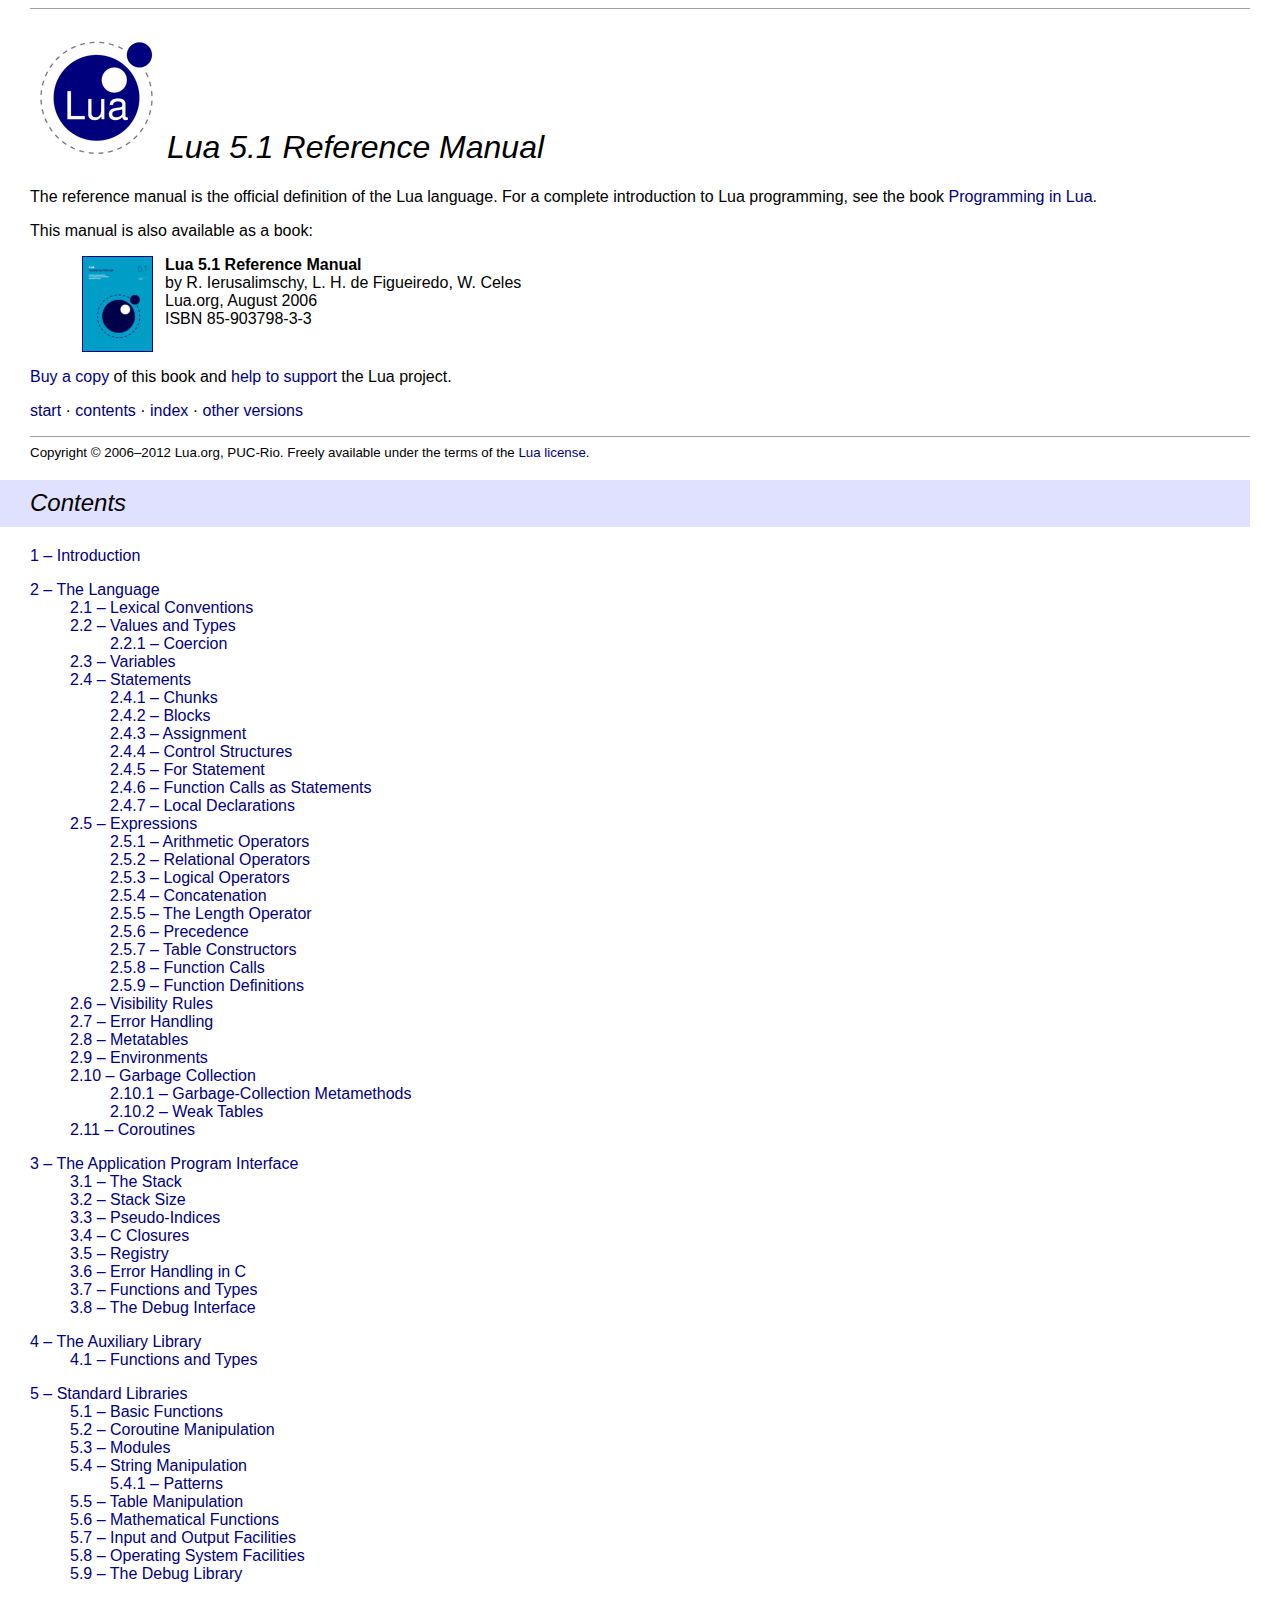
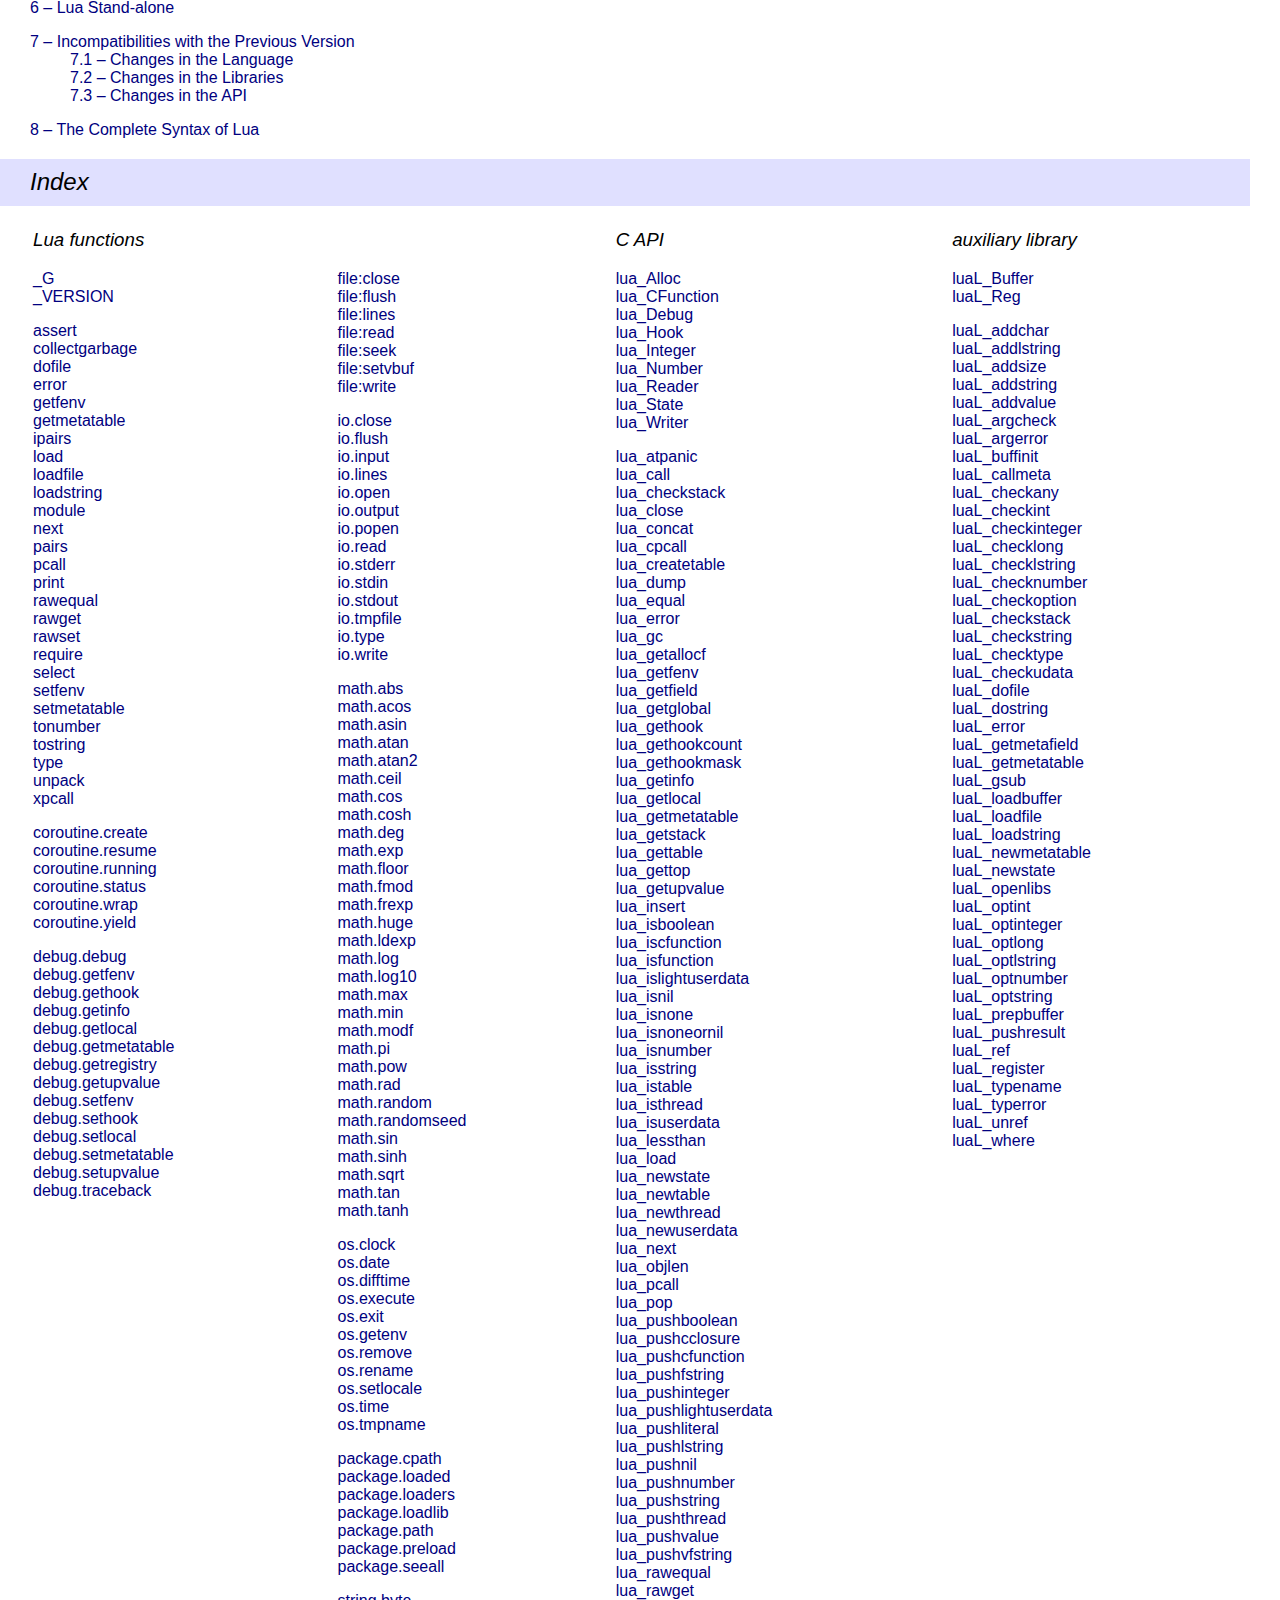
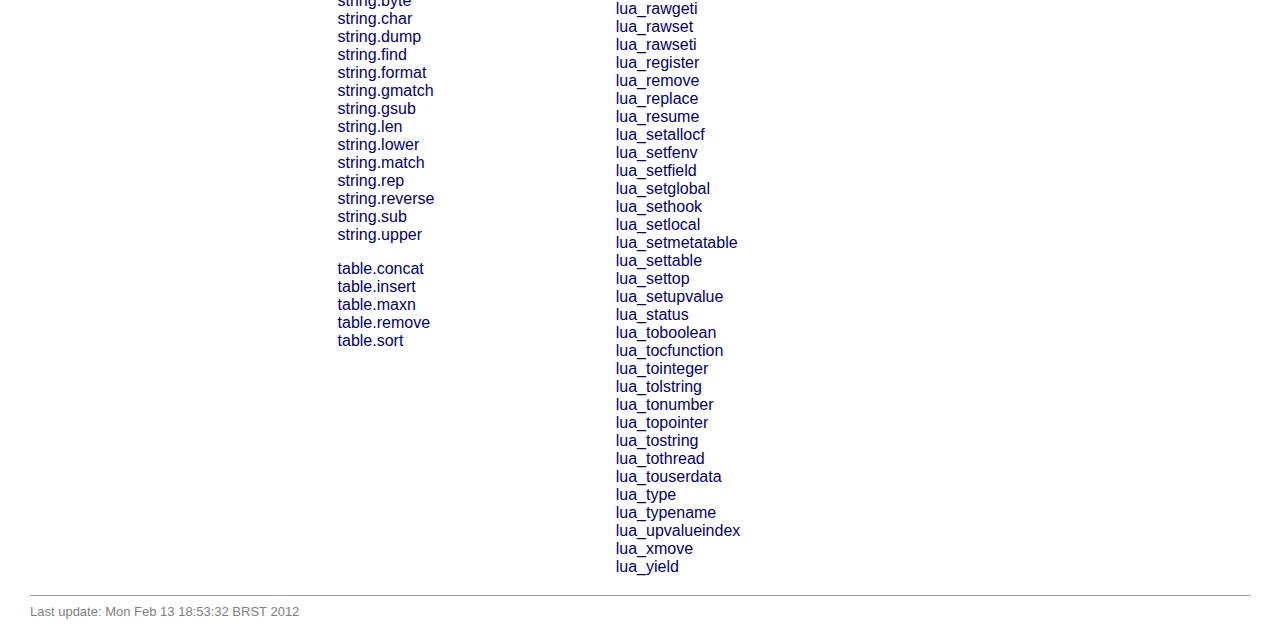
<file: mrgol/redis-stable/deps/lua/doc/contents.html>
<!DOCTYPE HTML PUBLIC "-//W3C//DTD HTML 4.01 Transitional//EN">
<HTML>
<HEAD>
<TITLE>Lua 5.1 Reference Manual - contents</TITLE>
<LINK REL="stylesheet" TYPE="text/css" HREF="lua.css">
<META HTTP-EQUIV="content-type" CONTENT="text/html; charset=utf-8">
<STYLE TYPE="text/css">
ul {
	list-style-type: none ;
}
</STYLE>
</HEAD>

<BODY>

<HR>
<H1>
<A HREF="http://www.lua.org/"><IMG SRC="logo.gif" ALT="" BORDER=0></A>
Lua 5.1 Reference Manual
</H1>

<P>
The reference manual is the official definition of the Lua language.
For a complete introduction to Lua programming, see the book
<A HREF="http://www.lua.org/docs.html#pil">Programming in Lua</A>.

<P>
This manual is also available as a book:
<BLOCKQUOTE>
<A HREF="http://www.amazon.com/exec/obidos/ASIN/8590379833/lua-indexmanual-20">
<IMG SRC="cover.png" ALT="" TITLE="buy from Amazon" BORDER=1 ALIGN="left" HSPACE=12>
</A>
<B>Lua 5.1 Reference Manual</B>
<BR>by R. Ierusalimschy, L. H. de Figueiredo, W. Celes
<BR>Lua.org, August 2006
<BR>ISBN 85-903798-3-3
<BR CLEAR="all">
</BLOCKQUOTE>

<P>
<A HREF="http://www.amazon.com/exec/obidos/ASIN/8590379833/lua-indexmanual-20">Buy a copy</A>
of this book and
<A HREF="http://www.lua.org/donations.html">help to support</A>
the Lua project.

<P>
<A HREF="manual.html">start</A>
&middot;
<A HREF="#contents">contents</A>
&middot;
<A HREF="#index">index</A>
&middot;
<A HREF="http://www.lua.org/manual/">other versions</A>
<HR>
<SMALL>
Copyright &copy; 2006&ndash;2012 Lua.org, PUC-Rio.
Freely available under the terms of the
<A HREF="http://www.lua.org/license.html">Lua license</A>.
</SMALL>

<H2><A NAME="contents">Contents</A></H2>
<UL style="padding: 0">
<LI><A HREF="manual.html">1 &ndash; Introduction</A>
<P>
<LI><A HREF="manual.html#2">2 &ndash; The Language</A>
<UL>
<LI><A HREF="manual.html#2.1">2.1 &ndash; Lexical Conventions</A>
<LI><A HREF="manual.html#2.2">2.2 &ndash; Values and Types</A>
<UL>
<LI><A HREF="manual.html#2.2.1">2.2.1 &ndash; Coercion</A>
</UL>
<LI><A HREF="manual.html#2.3">2.3 &ndash; Variables</A>
<LI><A HREF="manual.html#2.4">2.4 &ndash; Statements</A>
<UL>
<LI><A HREF="manual.html#2.4.1">2.4.1 &ndash; Chunks</A>
<LI><A HREF="manual.html#2.4.2">2.4.2 &ndash; Blocks</A>
<LI><A HREF="manual.html#2.4.3">2.4.3 &ndash; Assignment</A>
<LI><A HREF="manual.html#2.4.4">2.4.4 &ndash; Control Structures</A>
<LI><A HREF="manual.html#2.4.5">2.4.5 &ndash; For Statement</A>
<LI><A HREF="manual.html#2.4.6">2.4.6 &ndash; Function Calls as Statements</A>
<LI><A HREF="manual.html#2.4.7">2.4.7 &ndash; Local Declarations</A>
</UL>
<LI><A HREF="manual.html#2.5">2.5 &ndash; Expressions</A>
<UL>
<LI><A HREF="manual.html#2.5.1">2.5.1 &ndash; Arithmetic Operators</A>
<LI><A HREF="manual.html#2.5.2">2.5.2 &ndash; Relational Operators</A>
<LI><A HREF="manual.html#2.5.3">2.5.3 &ndash; Logical Operators</A>
<LI><A HREF="manual.html#2.5.4">2.5.4 &ndash; Concatenation</A>
<LI><A HREF="manual.html#2.5.5">2.5.5 &ndash; The Length Operator</A>
<LI><A HREF="manual.html#2.5.6">2.5.6 &ndash; Precedence</A>
<LI><A HREF="manual.html#2.5.7">2.5.7 &ndash; Table Constructors</A>
<LI><A HREF="manual.html#2.5.8">2.5.8 &ndash; Function Calls</A>
<LI><A HREF="manual.html#2.5.9">2.5.9 &ndash; Function Definitions</A>
</UL>
<LI><A HREF="manual.html#2.6">2.6 &ndash; Visibility Rules</A>
<LI><A HREF="manual.html#2.7">2.7 &ndash; Error Handling</A>
<LI><A HREF="manual.html#2.8">2.8 &ndash; Metatables</A>
<LI><A HREF="manual.html#2.9">2.9 &ndash; Environments</A>
<LI><A HREF="manual.html#2.10">2.10 &ndash; Garbage Collection</A>
<UL>
<LI><A HREF="manual.html#2.10.1">2.10.1 &ndash; Garbage-Collection Metamethods</A>
<LI><A HREF="manual.html#2.10.2">2.10.2 &ndash; Weak Tables</A>
</UL>
<LI><A HREF="manual.html#2.11">2.11 &ndash; Coroutines</A>
</UL>
<P>
<LI><A HREF="manual.html#3">3 &ndash; The Application Program Interface</A>
<UL>
<LI><A HREF="manual.html#3.1">3.1 &ndash; The Stack</A>
<LI><A HREF="manual.html#3.2">3.2 &ndash; Stack Size</A>
<LI><A HREF="manual.html#3.3">3.3 &ndash; Pseudo-Indices</A>
<LI><A HREF="manual.html#3.4">3.4 &ndash; C Closures</A>
<LI><A HREF="manual.html#3.5">3.5 &ndash; Registry</A>
<LI><A HREF="manual.html#3.6">3.6 &ndash; Error Handling in C</A>
<LI><A HREF="manual.html#3.7">3.7 &ndash; Functions and Types</A>
<LI><A HREF="manual.html#3.8">3.8 &ndash; The Debug Interface</A>
</UL>
<P>
<LI><A HREF="manual.html#4">4 &ndash; The Auxiliary Library</A>
<UL>
<LI><A HREF="manual.html#4.1">4.1 &ndash; Functions and Types</A>
</UL>
<P>
<LI><A HREF="manual.html#5">5 &ndash; Standard Libraries</A>
<UL>
<LI><A HREF="manual.html#5.1">5.1 &ndash; Basic Functions</A>
<LI><A HREF="manual.html#5.2">5.2 &ndash; Coroutine Manipulation</A>
<LI><A HREF="manual.html#5.3">5.3 &ndash; Modules</A>
<LI><A HREF="manual.html#5.4">5.4 &ndash; String Manipulation</A>
<UL>
<LI><A HREF="manual.html#5.4.1">5.4.1 &ndash; Patterns</A>
</UL>
<LI><A HREF="manual.html#5.5">5.5 &ndash; Table Manipulation</A>
<LI><A HREF="manual.html#5.6">5.6 &ndash; Mathematical Functions</A>
<LI><A HREF="manual.html#5.7">5.7 &ndash; Input and Output Facilities</A>
<LI><A HREF="manual.html#5.8">5.8 &ndash; Operating System Facilities</A>
<LI><A HREF="manual.html#5.9">5.9 &ndash; The Debug Library</A>
</UL>
<P>
<LI><A HREF="manual.html#6">6 &ndash; Lua Stand-alone</A>
<P>
<LI><A HREF="manual.html#7">7 &ndash; Incompatibilities with the Previous Version</A>
<UL>
<LI><A HREF="manual.html#7.1">7.1 &ndash; Changes in the Language</A>
<LI><A HREF="manual.html#7.2">7.2 &ndash; Changes in the Libraries</A>
<LI><A HREF="manual.html#7.3">7.3 &ndash; Changes in the API</A>
</UL>
<P>
<LI><A HREF="manual.html#8">8 &ndash; The Complete Syntax of Lua</A>
</UL>

<H2><A NAME="index">Index</A></H2>
<TABLE WIDTH="100%">
<TR VALIGN="top">
<TD>
<H3><A NAME="functions">Lua functions</A></H3>
<A HREF="manual.html#pdf-_G">_G</A><BR>
<A HREF="manual.html#pdf-_VERSION">_VERSION</A><BR>
<P>

<A HREF="manual.html#pdf-assert">assert</A><BR>
<A HREF="manual.html#pdf-collectgarbage">collectgarbage</A><BR>
<A HREF="manual.html#pdf-dofile">dofile</A><BR>
<A HREF="manual.html#pdf-error">error</A><BR>
<A HREF="manual.html#pdf-getfenv">getfenv</A><BR>
<A HREF="manual.html#pdf-getmetatable">getmetatable</A><BR>
<A HREF="manual.html#pdf-ipairs">ipairs</A><BR>
<A HREF="manual.html#pdf-load">load</A><BR>
<A HREF="manual.html#pdf-loadfile">loadfile</A><BR>
<A HREF="manual.html#pdf-loadstring">loadstring</A><BR>
<A HREF="manual.html#pdf-module">module</A><BR>
<A HREF="manual.html#pdf-next">next</A><BR>
<A HREF="manual.html#pdf-pairs">pairs</A><BR>
<A HREF="manual.html#pdf-pcall">pcall</A><BR>
<A HREF="manual.html#pdf-print">print</A><BR>
<A HREF="manual.html#pdf-rawequal">rawequal</A><BR>
<A HREF="manual.html#pdf-rawget">rawget</A><BR>
<A HREF="manual.html#pdf-rawset">rawset</A><BR>
<A HREF="manual.html#pdf-require">require</A><BR>
<A HREF="manual.html#pdf-select">select</A><BR>
<A HREF="manual.html#pdf-setfenv">setfenv</A><BR>
<A HREF="manual.html#pdf-setmetatable">setmetatable</A><BR>
<A HREF="manual.html#pdf-tonumber">tonumber</A><BR>
<A HREF="manual.html#pdf-tostring">tostring</A><BR>
<A HREF="manual.html#pdf-type">type</A><BR>
<A HREF="manual.html#pdf-unpack">unpack</A><BR>
<A HREF="manual.html#pdf-xpcall">xpcall</A><BR>
<P>

<A HREF="manual.html#pdf-coroutine.create">coroutine.create</A><BR>
<A HREF="manual.html#pdf-coroutine.resume">coroutine.resume</A><BR>
<A HREF="manual.html#pdf-coroutine.running">coroutine.running</A><BR>
<A HREF="manual.html#pdf-coroutine.status">coroutine.status</A><BR>
<A HREF="manual.html#pdf-coroutine.wrap">coroutine.wrap</A><BR>
<A HREF="manual.html#pdf-coroutine.yield">coroutine.yield</A><BR>
<P>

<A HREF="manual.html#pdf-debug.debug">debug.debug</A><BR>
<A HREF="manual.html#pdf-debug.getfenv">debug.getfenv</A><BR>
<A HREF="manual.html#pdf-debug.gethook">debug.gethook</A><BR>
<A HREF="manual.html#pdf-debug.getinfo">debug.getinfo</A><BR>
<A HREF="manual.html#pdf-debug.getlocal">debug.getlocal</A><BR>
<A HREF="manual.html#pdf-debug.getmetatable">debug.getmetatable</A><BR>
<A HREF="manual.html#pdf-debug.getregistry">debug.getregistry</A><BR>
<A HREF="manual.html#pdf-debug.getupvalue">debug.getupvalue</A><BR>
<A HREF="manual.html#pdf-debug.setfenv">debug.setfenv</A><BR>
<A HREF="manual.html#pdf-debug.sethook">debug.sethook</A><BR>
<A HREF="manual.html#pdf-debug.setlocal">debug.setlocal</A><BR>
<A HREF="manual.html#pdf-debug.setmetatable">debug.setmetatable</A><BR>
<A HREF="manual.html#pdf-debug.setupvalue">debug.setupvalue</A><BR>
<A HREF="manual.html#pdf-debug.traceback">debug.traceback</A><BR>

</TD>
<TD>
<H3>&nbsp;</H3>
<A HREF="manual.html#pdf-file:close">file:close</A><BR>
<A HREF="manual.html#pdf-file:flush">file:flush</A><BR>
<A HREF="manual.html#pdf-file:lines">file:lines</A><BR>
<A HREF="manual.html#pdf-file:read">file:read</A><BR>
<A HREF="manual.html#pdf-file:seek">file:seek</A><BR>
<A HREF="manual.html#pdf-file:setvbuf">file:setvbuf</A><BR>
<A HREF="manual.html#pdf-file:write">file:write</A><BR>
<P>

<A HREF="manual.html#pdf-io.close">io.close</A><BR>
<A HREF="manual.html#pdf-io.flush">io.flush</A><BR>
<A HREF="manual.html#pdf-io.input">io.input</A><BR>
<A HREF="manual.html#pdf-io.lines">io.lines</A><BR>
<A HREF="manual.html#pdf-io.open">io.open</A><BR>
<A HREF="manual.html#pdf-io.output">io.output</A><BR>
<A HREF="manual.html#pdf-io.popen">io.popen</A><BR>
<A HREF="manual.html#pdf-io.read">io.read</A><BR>
<A HREF="manual.html#pdf-io.stderr">io.stderr</A><BR>
<A HREF="manual.html#pdf-io.stdin">io.stdin</A><BR>
<A HREF="manual.html#pdf-io.stdout">io.stdout</A><BR>
<A HREF="manual.html#pdf-io.tmpfile">io.tmpfile</A><BR>
<A HREF="manual.html#pdf-io.type">io.type</A><BR>
<A HREF="manual.html#pdf-io.write">io.write</A><BR>
<P>

<A HREF="manual.html#pdf-math.abs">math.abs</A><BR>
<A HREF="manual.html#pdf-math.acos">math.acos</A><BR>
<A HREF="manual.html#pdf-math.asin">math.asin</A><BR>
<A HREF="manual.html#pdf-math.atan">math.atan</A><BR>
<A HREF="manual.html#pdf-math.atan2">math.atan2</A><BR>
<A HREF="manual.html#pdf-math.ceil">math.ceil</A><BR>
<A HREF="manual.html#pdf-math.cos">math.cos</A><BR>
<A HREF="manual.html#pdf-math.cosh">math.cosh</A><BR>
<A HREF="manual.html#pdf-math.deg">math.deg</A><BR>
<A HREF="manual.html#pdf-math.exp">math.exp</A><BR>
<A HREF="manual.html#pdf-math.floor">math.floor</A><BR>
<A HREF="manual.html#pdf-math.fmod">math.fmod</A><BR>
<A HREF="manual.html#pdf-math.frexp">math.frexp</A><BR>
<A HREF="manual.html#pdf-math.huge">math.huge</A><BR>
<A HREF="manual.html#pdf-math.ldexp">math.ldexp</A><BR>
<A HREF="manual.html#pdf-math.log">math.log</A><BR>
<A HREF="manual.html#pdf-math.log10">math.log10</A><BR>
<A HREF="manual.html#pdf-math.max">math.max</A><BR>
<A HREF="manual.html#pdf-math.min">math.min</A><BR>
<A HREF="manual.html#pdf-math.modf">math.modf</A><BR>
<A HREF="manual.html#pdf-math.pi">math.pi</A><BR>
<A HREF="manual.html#pdf-math.pow">math.pow</A><BR>
<A HREF="manual.html#pdf-math.rad">math.rad</A><BR>
<A HREF="manual.html#pdf-math.random">math.random</A><BR>
<A HREF="manual.html#pdf-math.randomseed">math.randomseed</A><BR>
<A HREF="manual.html#pdf-math.sin">math.sin</A><BR>
<A HREF="manual.html#pdf-math.sinh">math.sinh</A><BR>
<A HREF="manual.html#pdf-math.sqrt">math.sqrt</A><BR>
<A HREF="manual.html#pdf-math.tan">math.tan</A><BR>
<A HREF="manual.html#pdf-math.tanh">math.tanh</A><BR>
<P>

<A HREF="manual.html#pdf-os.clock">os.clock</A><BR>
<A HREF="manual.html#pdf-os.date">os.date</A><BR>
<A HREF="manual.html#pdf-os.difftime">os.difftime</A><BR>
<A HREF="manual.html#pdf-os.execute">os.execute</A><BR>
<A HREF="manual.html#pdf-os.exit">os.exit</A><BR>
<A HREF="manual.html#pdf-os.getenv">os.getenv</A><BR>
<A HREF="manual.html#pdf-os.remove">os.remove</A><BR>
<A HREF="manual.html#pdf-os.rename">os.rename</A><BR>
<A HREF="manual.html#pdf-os.setlocale">os.setlocale</A><BR>
<A HREF="manual.html#pdf-os.time">os.time</A><BR>
<A HREF="manual.html#pdf-os.tmpname">os.tmpname</A><BR>
<P>

<A HREF="manual.html#pdf-package.cpath">package.cpath</A><BR>
<A HREF="manual.html#pdf-package.loaded">package.loaded</A><BR>
<A HREF="manual.html#pdf-package.loaders">package.loaders</A><BR>
<A HREF="manual.html#pdf-package.loadlib">package.loadlib</A><BR>
<A HREF="manual.html#pdf-package.path">package.path</A><BR>
<A HREF="manual.html#pdf-package.preload">package.preload</A><BR>
<A HREF="manual.html#pdf-package.seeall">package.seeall</A><BR>
<P>

<A HREF="manual.html#pdf-string.byte">string.byte</A><BR>
<A HREF="manual.html#pdf-string.char">string.char</A><BR>
<A HREF="manual.html#pdf-string.dump">string.dump</A><BR>
<A HREF="manual.html#pdf-string.find">string.find</A><BR>
<A HREF="manual.html#pdf-string.format">string.format</A><BR>
<A HREF="manual.html#pdf-string.gmatch">string.gmatch</A><BR>
<A HREF="manual.html#pdf-string.gsub">string.gsub</A><BR>
<A HREF="manual.html#pdf-string.len">string.len</A><BR>
<A HREF="manual.html#pdf-string.lower">string.lower</A><BR>
<A HREF="manual.html#pdf-string.match">string.match</A><BR>
<A HREF="manual.html#pdf-string.rep">string.rep</A><BR>
<A HREF="manual.html#pdf-string.reverse">string.reverse</A><BR>
<A HREF="manual.html#pdf-string.sub">string.sub</A><BR>
<A HREF="manual.html#pdf-string.upper">string.upper</A><BR>
<P>

<A HREF="manual.html#pdf-table.concat">table.concat</A><BR>
<A HREF="manual.html#pdf-table.insert">table.insert</A><BR>
<A HREF="manual.html#pdf-table.maxn">table.maxn</A><BR>
<A HREF="manual.html#pdf-table.remove">table.remove</A><BR>
<A HREF="manual.html#pdf-table.sort">table.sort</A><BR>

</TD>
<TD>
<H3>C API</H3>
<A HREF="manual.html#lua_Alloc">lua_Alloc</A><BR>
<A HREF="manual.html#lua_CFunction">lua_CFunction</A><BR>
<A HREF="manual.html#lua_Debug">lua_Debug</A><BR>
<A HREF="manual.html#lua_Hook">lua_Hook</A><BR>
<A HREF="manual.html#lua_Integer">lua_Integer</A><BR>
<A HREF="manual.html#lua_Number">lua_Number</A><BR>
<A HREF="manual.html#lua_Reader">lua_Reader</A><BR>
<A HREF="manual.html#lua_State">lua_State</A><BR>
<A HREF="manual.html#lua_Writer">lua_Writer</A><BR>
<P>

<A HREF="manual.html#lua_atpanic">lua_atpanic</A><BR>
<A HREF="manual.html#lua_call">lua_call</A><BR>
<A HREF="manual.html#lua_checkstack">lua_checkstack</A><BR>
<A HREF="manual.html#lua_close">lua_close</A><BR>
<A HREF="manual.html#lua_concat">lua_concat</A><BR>
<A HREF="manual.html#lua_cpcall">lua_cpcall</A><BR>
<A HREF="manual.html#lua_createtable">lua_createtable</A><BR>
<A HREF="manual.html#lua_dump">lua_dump</A><BR>
<A HREF="manual.html#lua_equal">lua_equal</A><BR>
<A HREF="manual.html#lua_error">lua_error</A><BR>
<A HREF="manual.html#lua_gc">lua_gc</A><BR>
<A HREF="manual.html#lua_getallocf">lua_getallocf</A><BR>
<A HREF="manual.html#lua_getfenv">lua_getfenv</A><BR>
<A HREF="manual.html#lua_getfield">lua_getfield</A><BR>
<A HREF="manual.html#lua_getglobal">lua_getglobal</A><BR>
<A HREF="manual.html#lua_gethook">lua_gethook</A><BR>
<A HREF="manual.html#lua_gethookcount">lua_gethookcount</A><BR>
<A HREF="manual.html#lua_gethookmask">lua_gethookmask</A><BR>
<A HREF="manual.html#lua_getinfo">lua_getinfo</A><BR>
<A HREF="manual.html#lua_getlocal">lua_getlocal</A><BR>
<A HREF="manual.html#lua_getmetatable">lua_getmetatable</A><BR>
<A HREF="manual.html#lua_getstack">lua_getstack</A><BR>
<A HREF="manual.html#lua_gettable">lua_gettable</A><BR>
<A HREF="manual.html#lua_gettop">lua_gettop</A><BR>
<A HREF="manual.html#lua_getupvalue">lua_getupvalue</A><BR>
<A HREF="manual.html#lua_insert">lua_insert</A><BR>
<A HREF="manual.html#lua_isboolean">lua_isboolean</A><BR>
<A HREF="manual.html#lua_iscfunction">lua_iscfunction</A><BR>
<A HREF="manual.html#lua_isfunction">lua_isfunction</A><BR>
<A HREF="manual.html#lua_islightuserdata">lua_islightuserdata</A><BR>
<A HREF="manual.html#lua_isnil">lua_isnil</A><BR>
<A HREF="manual.html#lua_isnone">lua_isnone</A><BR>
<A HREF="manual.html#lua_isnoneornil">lua_isnoneornil</A><BR>
<A HREF="manual.html#lua_isnumber">lua_isnumber</A><BR>
<A HREF="manual.html#lua_isstring">lua_isstring</A><BR>
<A HREF="manual.html#lua_istable">lua_istable</A><BR>
<A HREF="manual.html#lua_isthread">lua_isthread</A><BR>
<A HREF="manual.html#lua_isuserdata">lua_isuserdata</A><BR>
<A HREF="manual.html#lua_lessthan">lua_lessthan</A><BR>
<A HREF="manual.html#lua_load">lua_load</A><BR>
<A HREF="manual.html#lua_newstate">lua_newstate</A><BR>
<A HREF="manual.html#lua_newtable">lua_newtable</A><BR>
<A HREF="manual.html#lua_newthread">lua_newthread</A><BR>
<A HREF="manual.html#lua_newuserdata">lua_newuserdata</A><BR>
<A HREF="manual.html#lua_next">lua_next</A><BR>
<A HREF="manual.html#lua_objlen">lua_objlen</A><BR>
<A HREF="manual.html#lua_pcall">lua_pcall</A><BR>
<A HREF="manual.html#lua_pop">lua_pop</A><BR>
<A HREF="manual.html#lua_pushboolean">lua_pushboolean</A><BR>
<A HREF="manual.html#lua_pushcclosure">lua_pushcclosure</A><BR>
<A HREF="manual.html#lua_pushcfunction">lua_pushcfunction</A><BR>
<A HREF="manual.html#lua_pushfstring">lua_pushfstring</A><BR>
<A HREF="manual.html#lua_pushinteger">lua_pushinteger</A><BR>
<A HREF="manual.html#lua_pushlightuserdata">lua_pushlightuserdata</A><BR>
<A HREF="manual.html#lua_pushliteral">lua_pushliteral</A><BR>
<A HREF="manual.html#lua_pushlstring">lua_pushlstring</A><BR>
<A HREF="manual.html#lua_pushnil">lua_pushnil</A><BR>
<A HREF="manual.html#lua_pushnumber">lua_pushnumber</A><BR>
<A HREF="manual.html#lua_pushstring">lua_pushstring</A><BR>
<A HREF="manual.html#lua_pushthread">lua_pushthread</A><BR>
<A HREF="manual.html#lua_pushvalue">lua_pushvalue</A><BR>
<A HREF="manual.html#lua_pushvfstring">lua_pushvfstring</A><BR>
<A HREF="manual.html#lua_rawequal">lua_rawequal</A><BR>
<A HREF="manual.html#lua_rawget">lua_rawget</A><BR>
<A HREF="manual.html#lua_rawgeti">lua_rawgeti</A><BR>
<A HREF="manual.html#lua_rawset">lua_rawset</A><BR>
<A HREF="manual.html#lua_rawseti">lua_rawseti</A><BR>
<A HREF="manual.html#lua_register">lua_register</A><BR>
<A HREF="manual.html#lua_remove">lua_remove</A><BR>
<A HREF="manual.html#lua_replace">lua_replace</A><BR>
<A HREF="manual.html#lua_resume">lua_resume</A><BR>
<A HREF="manual.html#lua_setallocf">lua_setallocf</A><BR>
<A HREF="manual.html#lua_setfenv">lua_setfenv</A><BR>
<A HREF="manual.html#lua_setfield">lua_setfield</A><BR>
<A HREF="manual.html#lua_setglobal">lua_setglobal</A><BR>
<A HREF="manual.html#lua_sethook">lua_sethook</A><BR>
<A HREF="manual.html#lua_setlocal">lua_setlocal</A><BR>
<A HREF="manual.html#lua_setmetatable">lua_setmetatable</A><BR>
<A HREF="manual.html#lua_settable">lua_settable</A><BR>
<A HREF="manual.html#lua_settop">lua_settop</A><BR>
<A HREF="manual.html#lua_setupvalue">lua_setupvalue</A><BR>
<A HREF="manual.html#lua_status">lua_status</A><BR>
<A HREF="manual.html#lua_toboolean">lua_toboolean</A><BR>
<A HREF="manual.html#lua_tocfunction">lua_tocfunction</A><BR>
<A HREF="manual.html#lua_tointeger">lua_tointeger</A><BR>
<A HREF="manual.html#lua_tolstring">lua_tolstring</A><BR>
<A HREF="manual.html#lua_tonumber">lua_tonumber</A><BR>
<A HREF="manual.html#lua_topointer">lua_topointer</A><BR>
<A HREF="manual.html#lua_tostring">lua_tostring</A><BR>
<A HREF="manual.html#lua_tothread">lua_tothread</A><BR>
<A HREF="manual.html#lua_touserdata">lua_touserdata</A><BR>
<A HREF="manual.html#lua_type">lua_type</A><BR>
<A HREF="manual.html#lua_typename">lua_typename</A><BR>
<A HREF="manual.html#lua_upvalueindex">lua_upvalueindex</A><BR>
<A HREF="manual.html#lua_xmove">lua_xmove</A><BR>
<A HREF="manual.html#lua_yield">lua_yield</A><BR>

</TD>
<TD>
<H3>auxiliary library</H3>
<A HREF="manual.html#luaL_Buffer">luaL_Buffer</A><BR>
<A HREF="manual.html#luaL_Reg">luaL_Reg</A><BR>
<P>

<A HREF="manual.html#luaL_addchar">luaL_addchar</A><BR>
<A HREF="manual.html#luaL_addlstring">luaL_addlstring</A><BR>
<A HREF="manual.html#luaL_addsize">luaL_addsize</A><BR>
<A HREF="manual.html#luaL_addstring">luaL_addstring</A><BR>
<A HREF="manual.html#luaL_addvalue">luaL_addvalue</A><BR>
<A HREF="manual.html#luaL_argcheck">luaL_argcheck</A><BR>
<A HREF="manual.html#luaL_argerror">luaL_argerror</A><BR>
<A HREF="manual.html#luaL_buffinit">luaL_buffinit</A><BR>
<A HREF="manual.html#luaL_callmeta">luaL_callmeta</A><BR>
<A HREF="manual.html#luaL_checkany">luaL_checkany</A><BR>
<A HREF="manual.html#luaL_checkint">luaL_checkint</A><BR>
<A HREF="manual.html#luaL_checkinteger">luaL_checkinteger</A><BR>
<A HREF="manual.html#luaL_checklong">luaL_checklong</A><BR>
<A HREF="manual.html#luaL_checklstring">luaL_checklstring</A><BR>
<A HREF="manual.html#luaL_checknumber">luaL_checknumber</A><BR>
<A HREF="manual.html#luaL_checkoption">luaL_checkoption</A><BR>
<A HREF="manual.html#luaL_checkstack">luaL_checkstack</A><BR>
<A HREF="manual.html#luaL_checkstring">luaL_checkstring</A><BR>
<A HREF="manual.html#luaL_checktype">luaL_checktype</A><BR>
<A HREF="manual.html#luaL_checkudata">luaL_checkudata</A><BR>
<A HREF="manual.html#luaL_dofile">luaL_dofile</A><BR>
<A HREF="manual.html#luaL_dostring">luaL_dostring</A><BR>
<A HREF="manual.html#luaL_error">luaL_error</A><BR>
<A HREF="manual.html#luaL_getmetafield">luaL_getmetafield</A><BR>
<A HREF="manual.html#luaL_getmetatable">luaL_getmetatable</A><BR>
<A HREF="manual.html#luaL_gsub">luaL_gsub</A><BR>
<A HREF="manual.html#luaL_loadbuffer">luaL_loadbuffer</A><BR>
<A HREF="manual.html#luaL_loadfile">luaL_loadfile</A><BR>
<A HREF="manual.html#luaL_loadstring">luaL_loadstring</A><BR>
<A HREF="manual.html#luaL_newmetatable">luaL_newmetatable</A><BR>
<A HREF="manual.html#luaL_newstate">luaL_newstate</A><BR>
<A HREF="manual.html#luaL_openlibs">luaL_openlibs</A><BR>
<A HREF="manual.html#luaL_optint">luaL_optint</A><BR>
<A HREF="manual.html#luaL_optinteger">luaL_optinteger</A><BR>
<A HREF="manual.html#luaL_optlong">luaL_optlong</A><BR>
<A HREF="manual.html#luaL_optlstring">luaL_optlstring</A><BR>
<A HREF="manual.html#luaL_optnumber">luaL_optnumber</A><BR>
<A HREF="manual.html#luaL_optstring">luaL_optstring</A><BR>
<A HREF="manual.html#luaL_prepbuffer">luaL_prepbuffer</A><BR>
<A HREF="manual.html#luaL_pushresult">luaL_pushresult</A><BR>
<A HREF="manual.html#luaL_ref">luaL_ref</A><BR>
<A HREF="manual.html#luaL_register">luaL_register</A><BR>
<A HREF="manual.html#luaL_typename">luaL_typename</A><BR>
<A HREF="manual.html#luaL_typerror">luaL_typerror</A><BR>
<A HREF="manual.html#luaL_unref">luaL_unref</A><BR>
<A HREF="manual.html#luaL_where">luaL_where</A><BR>

</TD>
</TR>
</TABLE>
<P>

<HR>
<SMALL CLASS="footer">
Last update:
Mon Feb 13 18:53:32 BRST 2012
</SMALL>
<!--
Last change: revised for Lua 5.1.5
-->

</BODY>
</HTML>
</file>
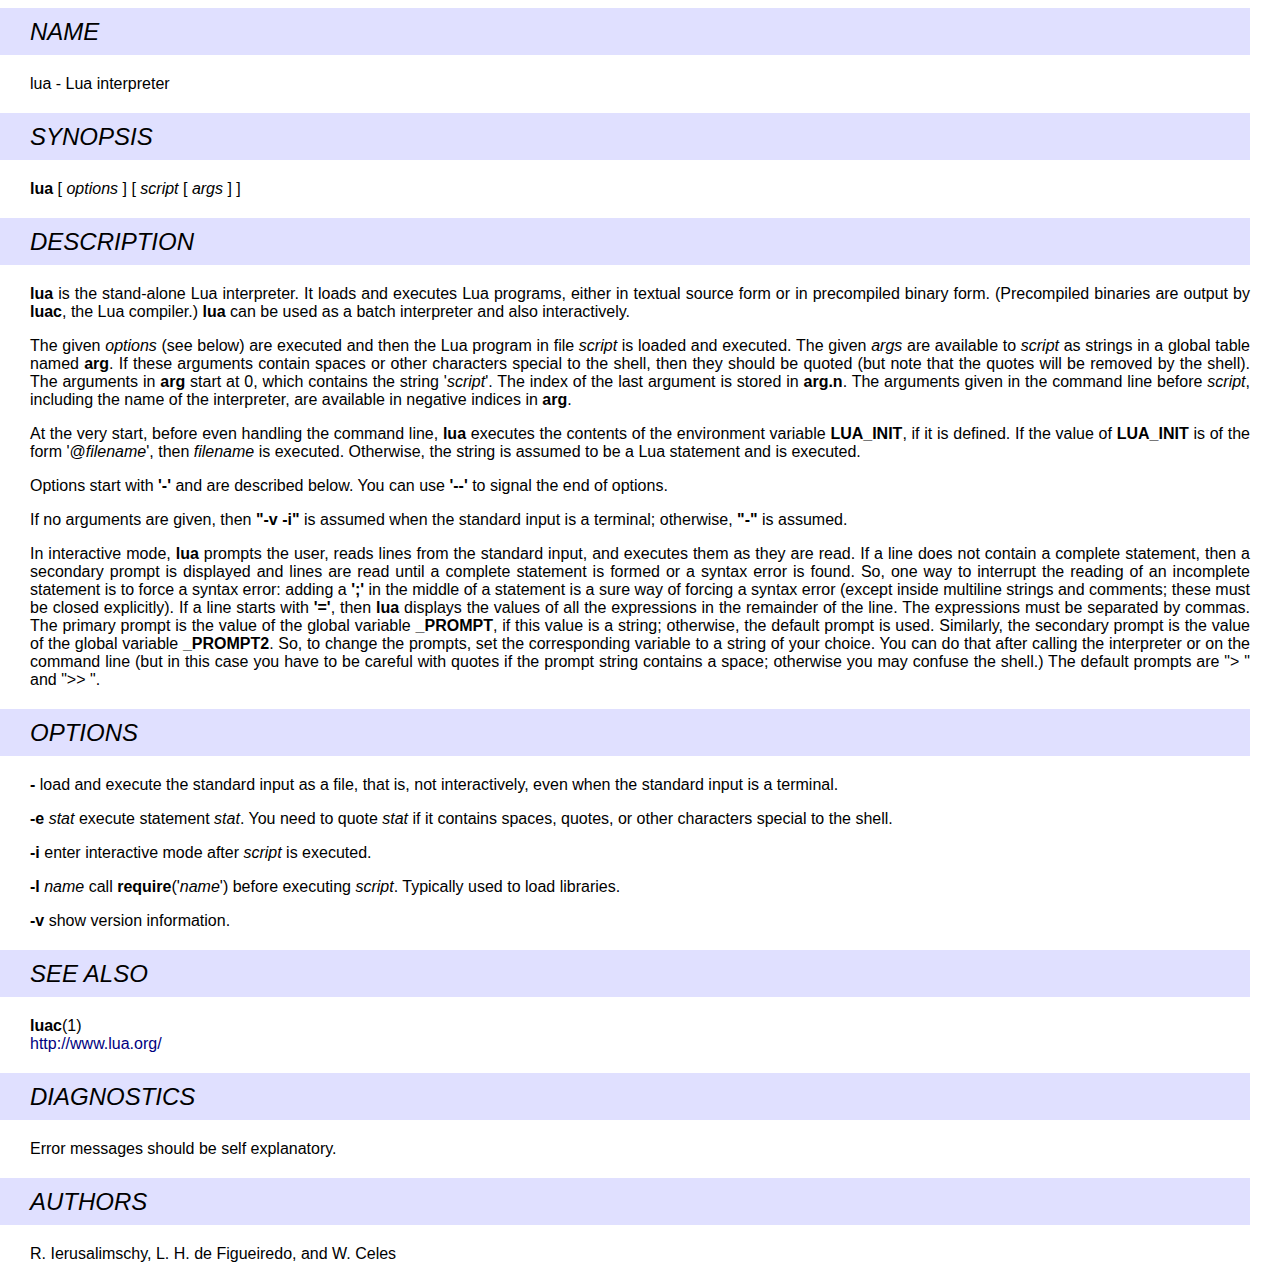
<file: mrgol/redis-stable/deps/lua/doc/lua.html>
<!-- $Id: lua.man,v 1.11 2006/01/06 16:03:34 lhf Exp $ -->
<HTML>
<HEAD>
<TITLE>LUA man page</TITLE>
<LINK REL="stylesheet" TYPE="text/css" HREF="lua.css">
</HEAD>

<BODY BGCOLOR="#FFFFFF">

<H2>NAME</H2>
lua - Lua interpreter
<H2>SYNOPSIS</H2>
<B>lua</B>
[
<I>options</I>
]
[
<I>script</I>
[
<I>args</I>
]
]
<H2>DESCRIPTION</H2>
<B>lua</B>
is the stand-alone Lua interpreter.
It loads and executes Lua programs,
either in textual source form or
in precompiled binary form.
(Precompiled binaries are output by
<B>luac</B>,
the Lua compiler.)
<B>lua</B>
can be used as a batch interpreter and also interactively.
<P>
The given
<I>options</I>
(see below)
are executed and then
the Lua program in file
<I>script</I>
is loaded and executed.
The given
<I>args</I>
are available to
<I>script</I>
as strings in a global table named
<B>arg</B>.
If these arguments contain spaces or other characters special to the shell,
then they should be quoted
(but note that the quotes will be removed by the shell).
The arguments in
<B>arg</B>
start at 0,
which contains the string
'<I>script</I>'.
The index of the last argument is stored in
<B>arg.n</B>.
The arguments given in the command line before
<I>script</I>,
including the name of the interpreter,
are available in negative indices in
<B>arg</B>.
<P>
At the very start,
before even handling the command line,
<B>lua</B>
executes the contents of the environment variable
<B>LUA_INIT</B>,
if it is defined.
If the value of
<B>LUA_INIT</B>
is of the form
'@<I>filename</I>',
then
<I>filename</I>
is executed.
Otherwise, the string is assumed to be a Lua statement and is executed.
<P>
Options start with
<B>'-'</B>
and are described below.
You can use
<B>'--'</B>
to signal the end of options.
<P>
If no arguments are given,
then
<B>"-v -i"</B>
is assumed when the standard input is a terminal;
otherwise,
<B>"-"</B>
is assumed.
<P>
In interactive mode,
<B>lua</B>
prompts the user,
reads lines from the standard input,
and executes them as they are read.
If a line does not contain a complete statement,
then a secondary prompt is displayed and
lines are read until a complete statement is formed or
a syntax error is found.
So, one way to interrupt the reading of an incomplete statement is
to force a syntax error:
adding a
<B>';'</B>
in the middle of a statement is a sure way of forcing a syntax error
(except inside multiline strings and comments; these must be closed explicitly).
If a line starts with
<B>'='</B>,
then
<B>lua</B>
displays the values of all the expressions in the remainder of the
line. The expressions must be separated by commas.
The primary prompt is the value of the global variable
<B>_PROMPT</B>,
if this value is a string;
otherwise, the default prompt is used.
Similarly, the secondary prompt is the value of the global variable
<B>_PROMPT2</B>.
So,
to change the prompts,
set the corresponding variable to a string of your choice.
You can do that after calling the interpreter
or on the command line
(but in this case you have to be careful with quotes
if the prompt string contains a space; otherwise you may confuse the shell.)
The default prompts are "&gt; " and "&gt;&gt; ".
<H2>OPTIONS</H2>
<P>
<B>-</B>
load and execute the standard input as a file,
that is,
not interactively,
even when the standard input is a terminal.
<P>
<B>-e </B><I>stat</I>
execute statement
<I>stat</I>.
You need to quote
<I>stat </I>
if it contains spaces, quotes,
or other characters special to the shell.
<P>
<B>-i</B>
enter interactive mode after
<I>script</I>
is executed.
<P>
<B>-l </B><I>name</I>
call
<B>require</B>('<I>name</I>')
before executing
<I>script</I>.
Typically used to load libraries.
<P>
<B>-v</B>
show version information.
<H2>SEE ALSO</H2>
<B>luac</B>(1)
<BR>
<A HREF="http://www.lua.org/">http://www.lua.org/</A>
<H2>DIAGNOSTICS</H2>
Error messages should be self explanatory.
<H2>AUTHORS</H2>
R. Ierusalimschy,
L. H. de Figueiredo,
and
W. Celes
<!-- EOF -->
</BODY>
</HTML>
</file>
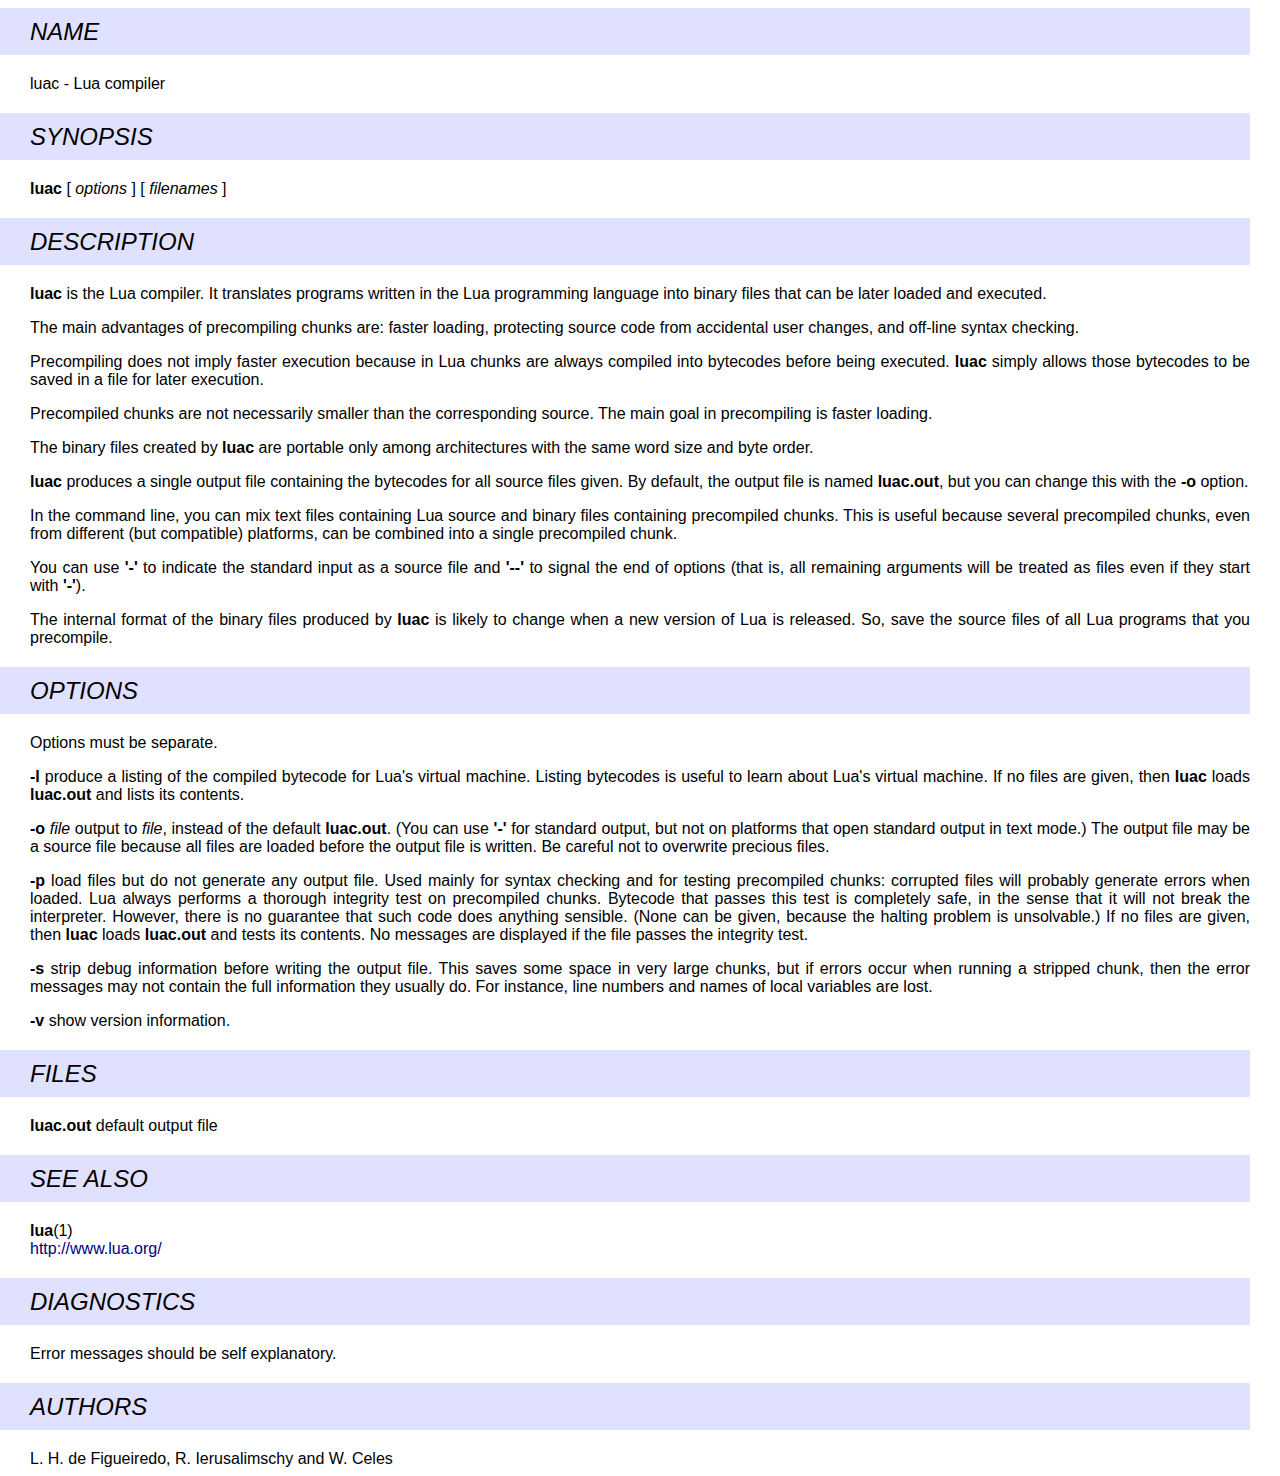
<file: mrgol/redis-stable/deps/lua/doc/luac.html>
<!-- $Id: luac.man,v 1.28 2006/01/06 16:03:34 lhf Exp $ -->
<HTML>
<HEAD>
<TITLE>LUAC man page</TITLE>
<LINK REL="stylesheet" TYPE="text/css" HREF="lua.css">
</HEAD>

<BODY BGCOLOR="#FFFFFF">

<H2>NAME</H2>
luac - Lua compiler
<H2>SYNOPSIS</H2>
<B>luac</B>
[
<I>options</I>
] [
<I>filenames</I>
]
<H2>DESCRIPTION</H2>
<B>luac</B>
is the Lua compiler.
It translates programs written in the Lua programming language
into binary files that can be later loaded and executed.
<P>
The main advantages of precompiling chunks are:
faster loading,
protecting source code from accidental user changes,
and
off-line syntax checking.
<P>
Precompiling does not imply faster execution
because in Lua chunks are always compiled into bytecodes before being executed.
<B>luac</B>
simply allows those bytecodes to be saved in a file for later execution.
<P>
Precompiled chunks are not necessarily smaller than the corresponding source.
The main goal in precompiling is faster loading.
<P>
The binary files created by
<B>luac</B>
are portable only among architectures with the same word size and byte order.
<P>
<B>luac</B>
produces a single output file containing the bytecodes
for all source files given.
By default,
the output file is named
<B>luac.out</B>,
but you can change this with the
<B>-o</B>
option.
<P>
In the command line,
you can mix
text files containing Lua source and
binary files containing precompiled chunks.
This is useful because several precompiled chunks,
even from different (but compatible) platforms,
can be combined into a single precompiled chunk.
<P>
You can use
<B>'-'</B>
to indicate the standard input as a source file
and
<B>'--'</B>
to signal the end of options
(that is,
all remaining arguments will be treated as files even if they start with
<B>'-'</B>).
<P>
The internal format of the binary files produced by
<B>luac</B>
is likely to change when a new version of Lua is released.
So,
save the source files of all Lua programs that you precompile.
<P>
<H2>OPTIONS</H2>
Options must be separate.
<P>
<B>-l</B>
produce a listing of the compiled bytecode for Lua's virtual machine.
Listing bytecodes is useful to learn about Lua's virtual machine.
If no files are given, then
<B>luac</B>
loads
<B>luac.out</B>
and lists its contents.
<P>
<B>-o </B><I>file</I>
output to
<I>file</I>,
instead of the default
<B>luac.out</B>.
(You can use
<B>'-'</B>
for standard output,
but not on platforms that open standard output in text mode.)
The output file may be a source file because
all files are loaded before the output file is written.
Be careful not to overwrite precious files.
<P>
<B>-p</B>
load files but do not generate any output file.
Used mainly for syntax checking and for testing precompiled chunks:
corrupted files will probably generate errors when loaded.
Lua always performs a thorough integrity test on precompiled chunks.
Bytecode that passes this test is completely safe,
in the sense that it will not break the interpreter.
However,
there is no guarantee that such code does anything sensible.
(None can be given, because the halting problem is unsolvable.)
If no files are given, then
<B>luac</B>
loads
<B>luac.out</B>
and tests its contents.
No messages are displayed if the file passes the integrity test.
<P>
<B>-s</B>
strip debug information before writing the output file.
This saves some space in very large chunks,
but if errors occur when running a stripped chunk,
then the error messages may not contain the full information they usually do.
For instance,
line numbers and names of local variables are lost.
<P>
<B>-v</B>
show version information.
<H2>FILES</H2>
<P>
<B>luac.out</B>
default output file
<H2>SEE ALSO</H2>
<B>lua</B>(1)
<BR>
<A HREF="http://www.lua.org/">http://www.lua.org/</A>
<H2>DIAGNOSTICS</H2>
Error messages should be self explanatory.
<H2>AUTHORS</H2>
L. H. de Figueiredo,
R. Ierusalimschy and
W. Celes
<!-- EOF -->
</BODY>
</HTML>
</file>
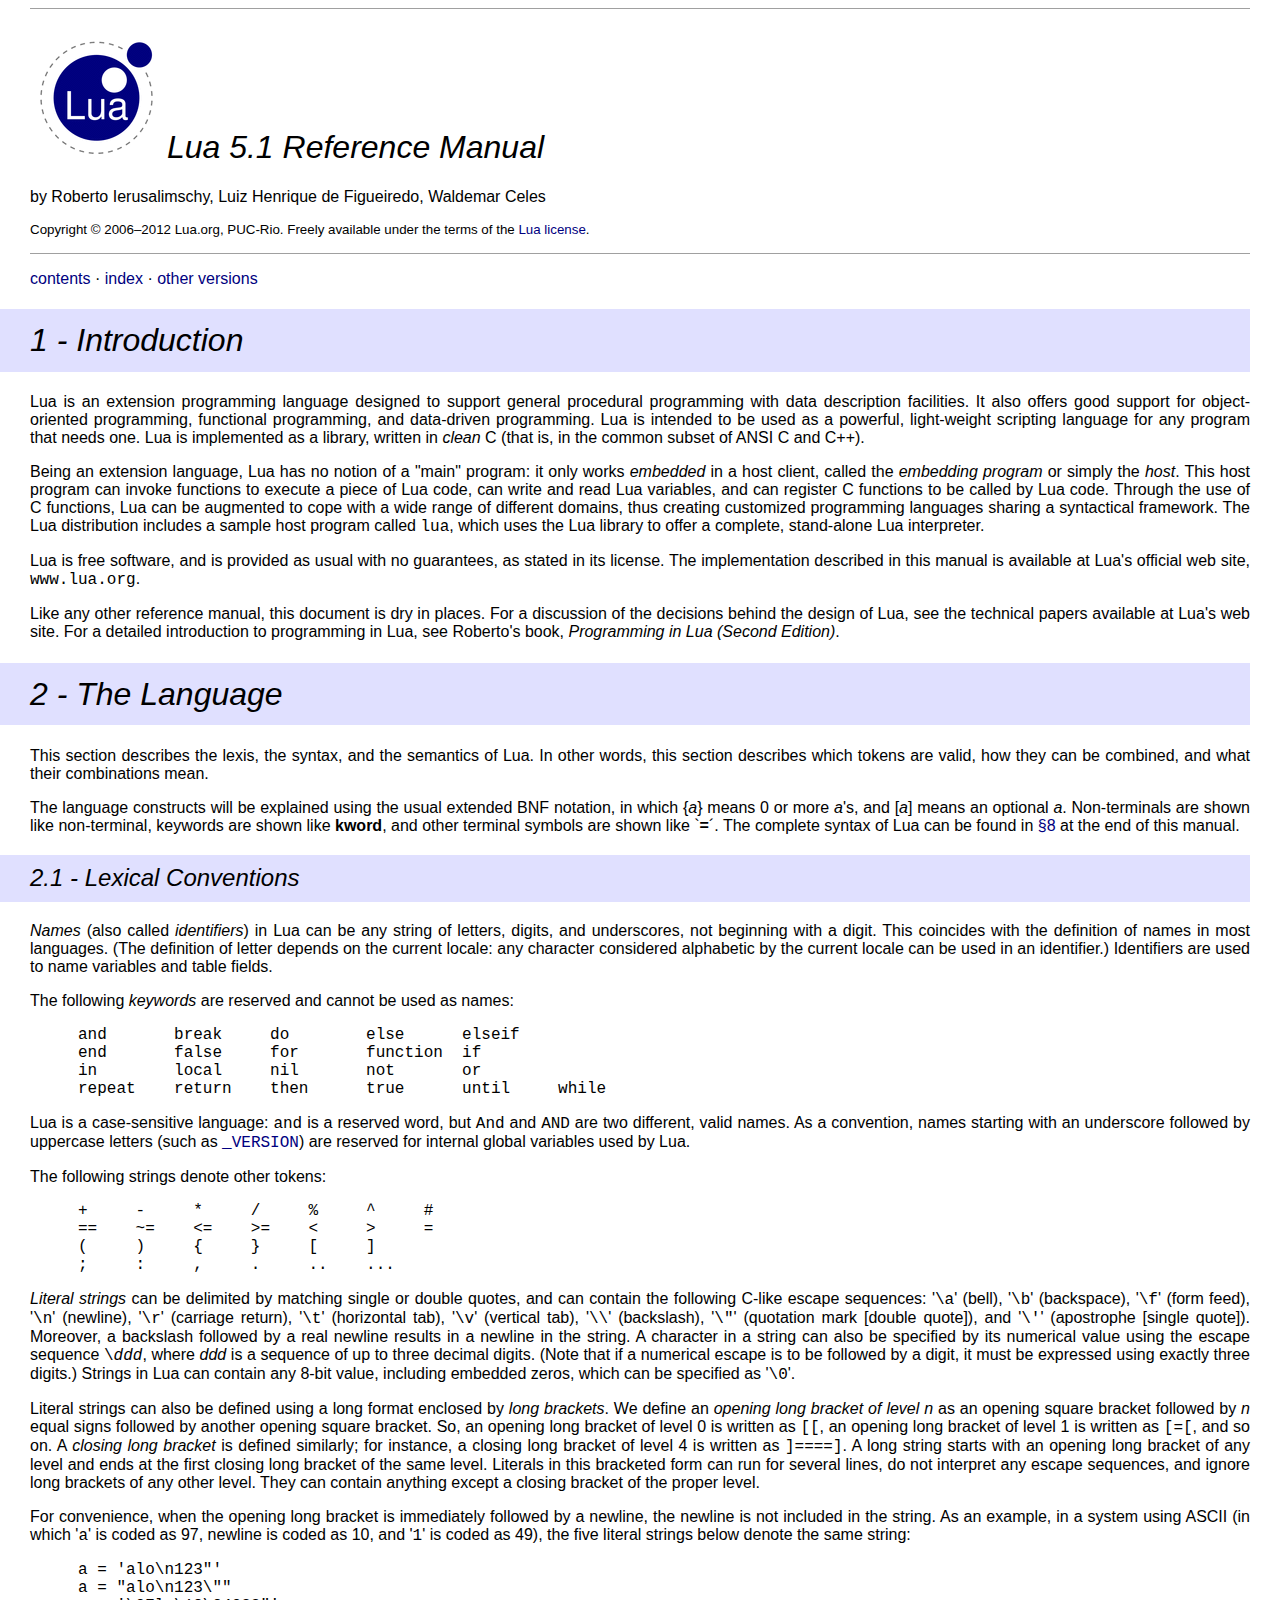
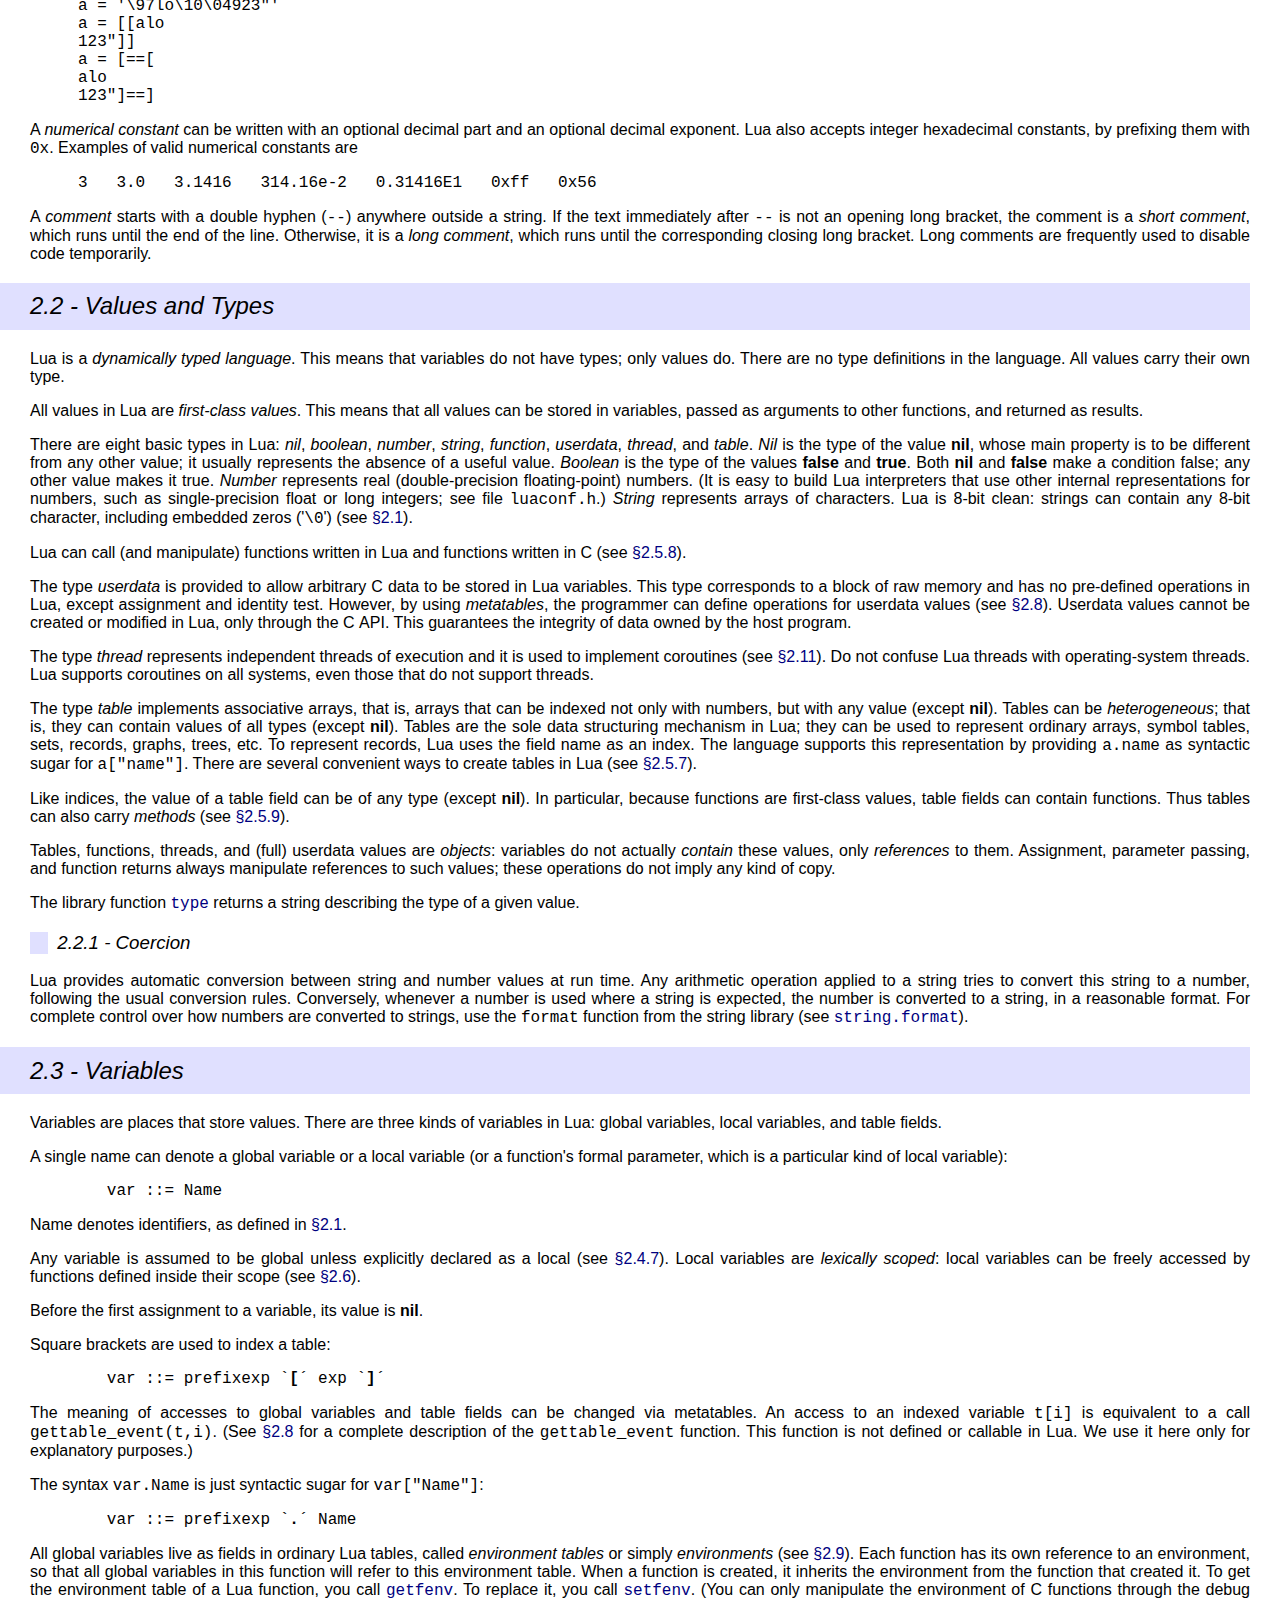
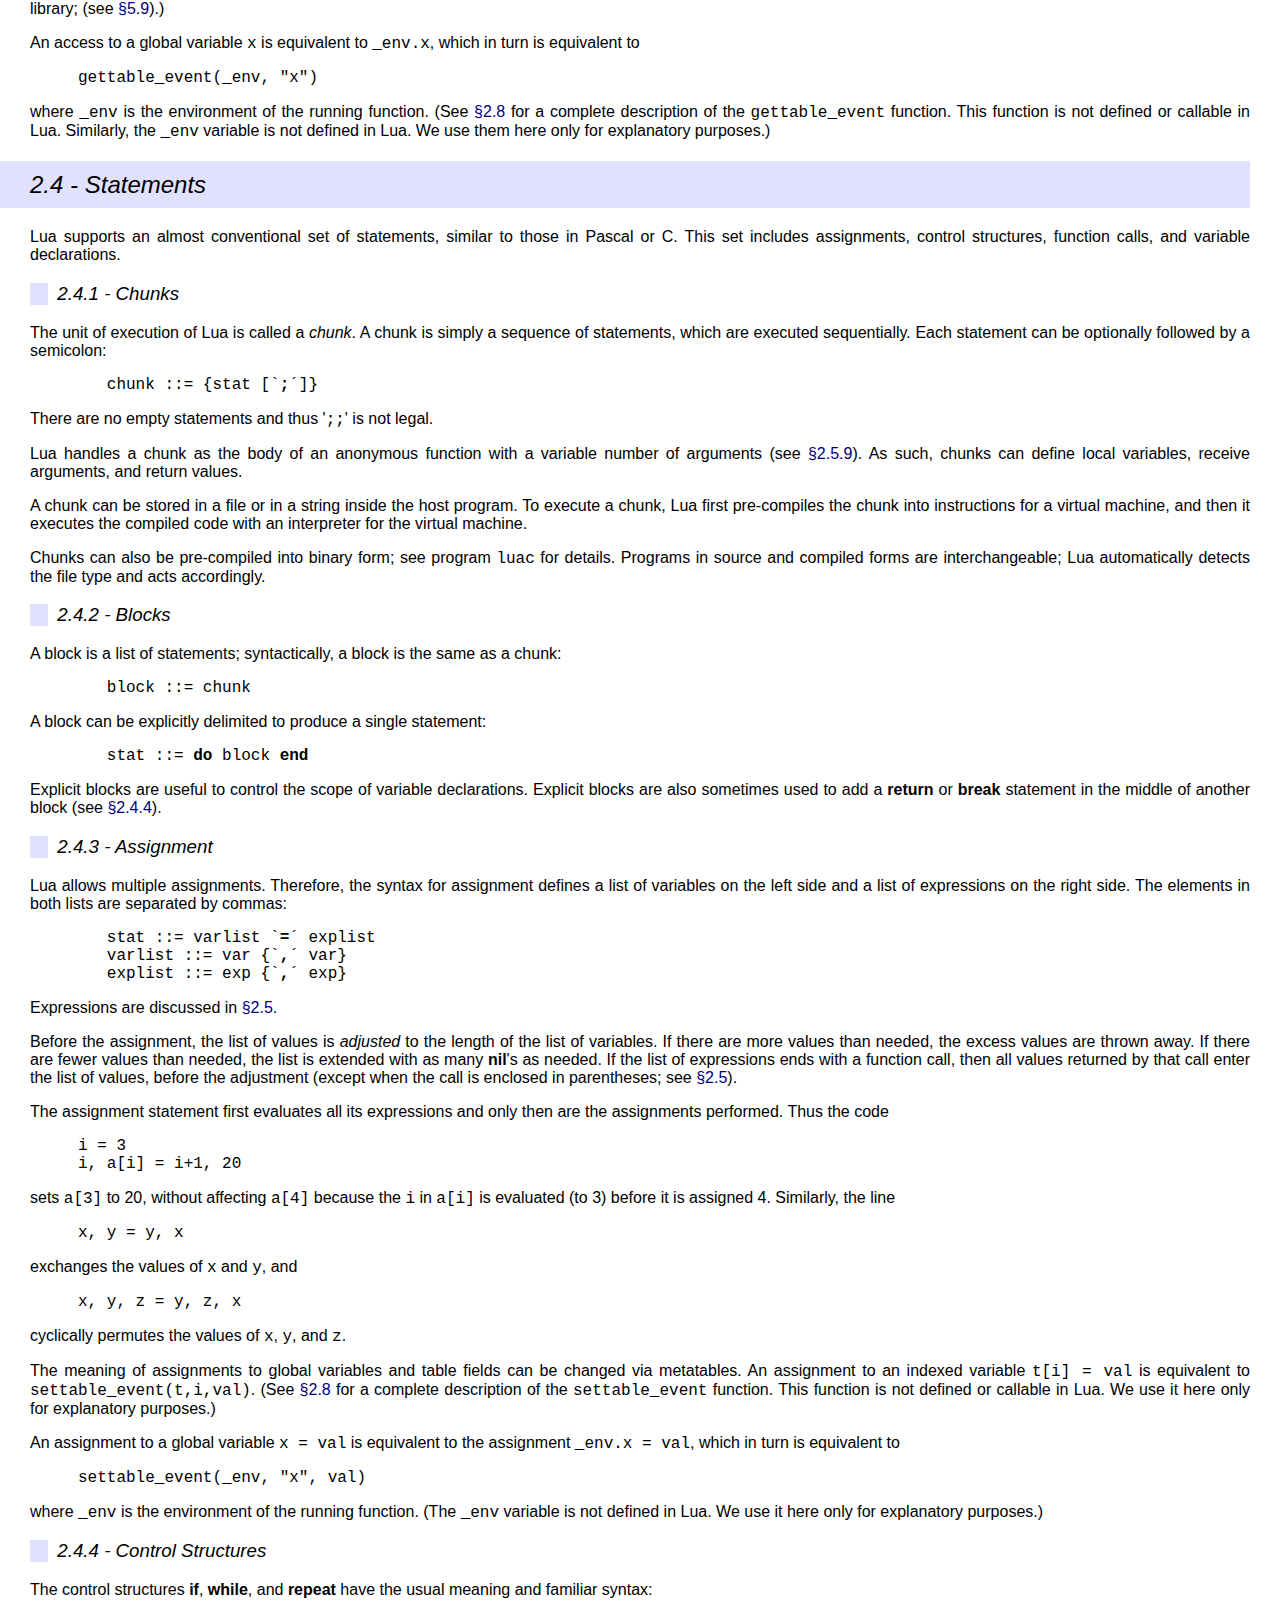
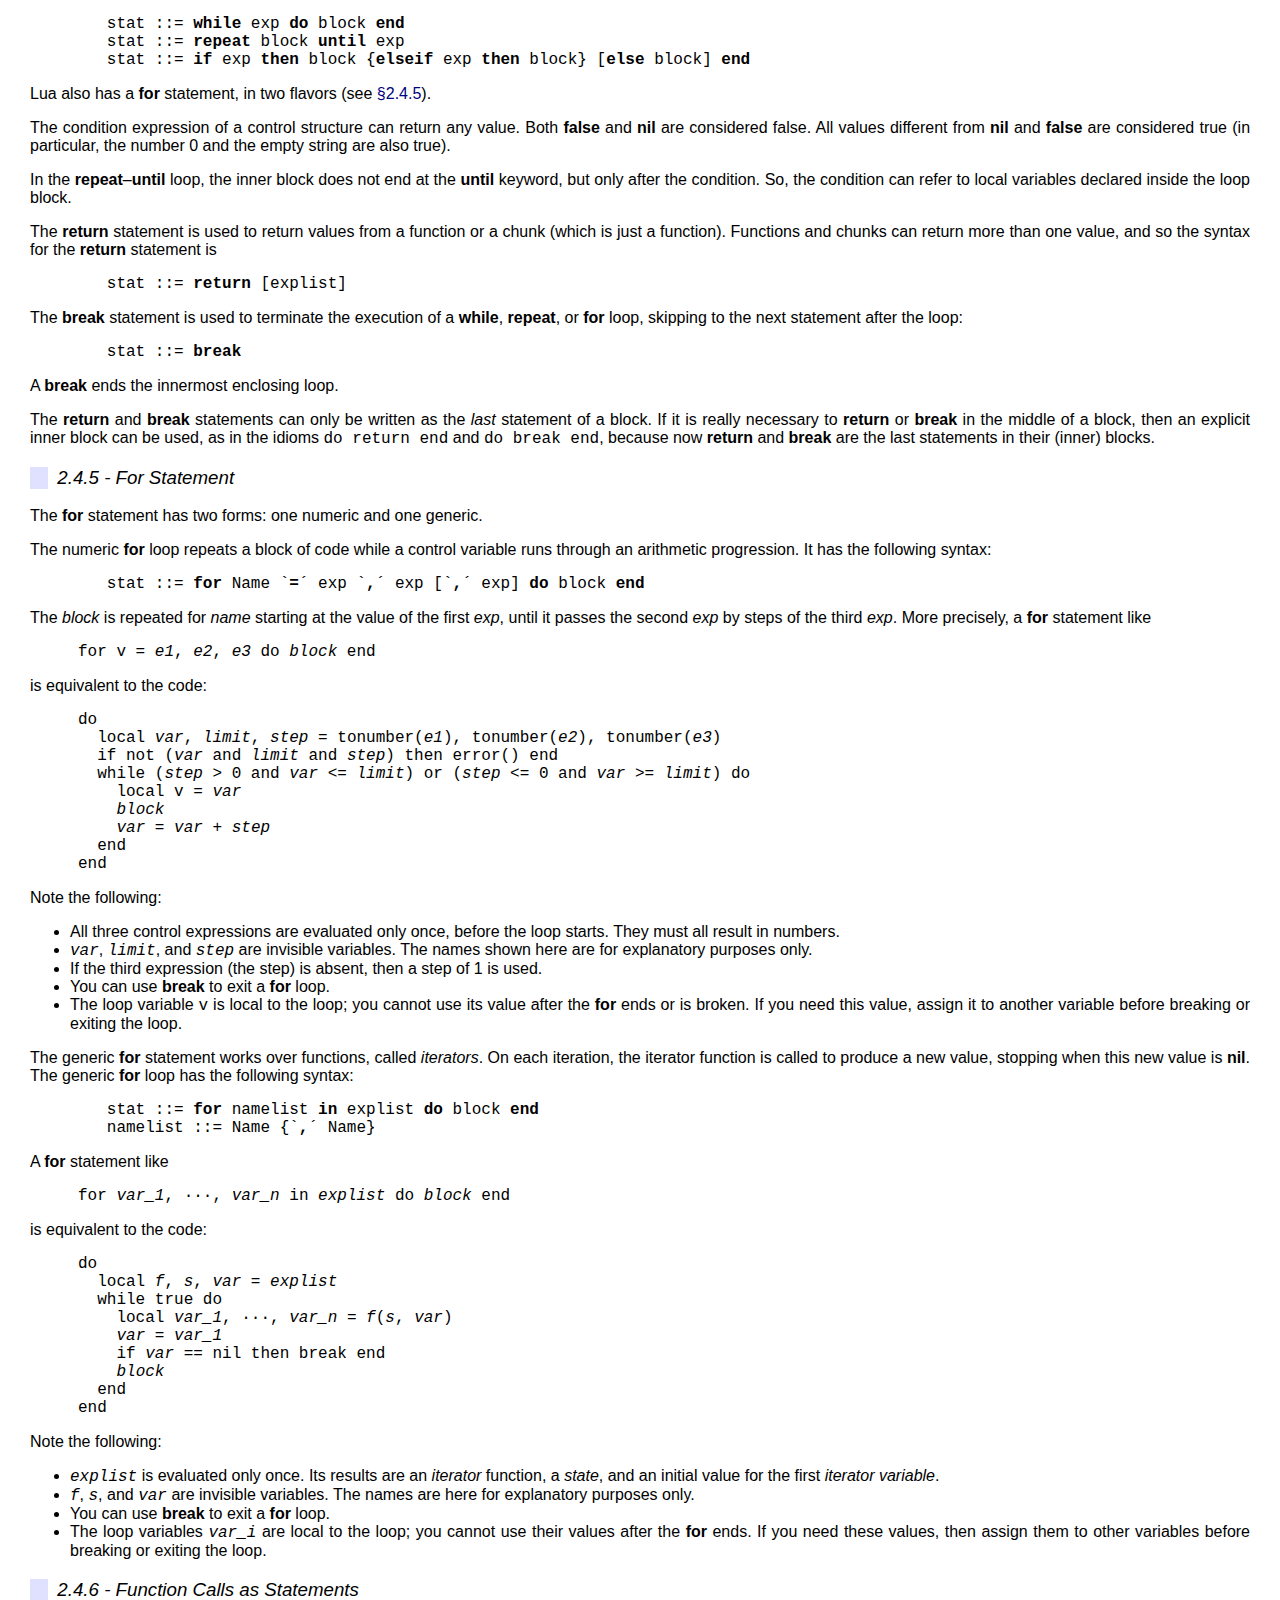
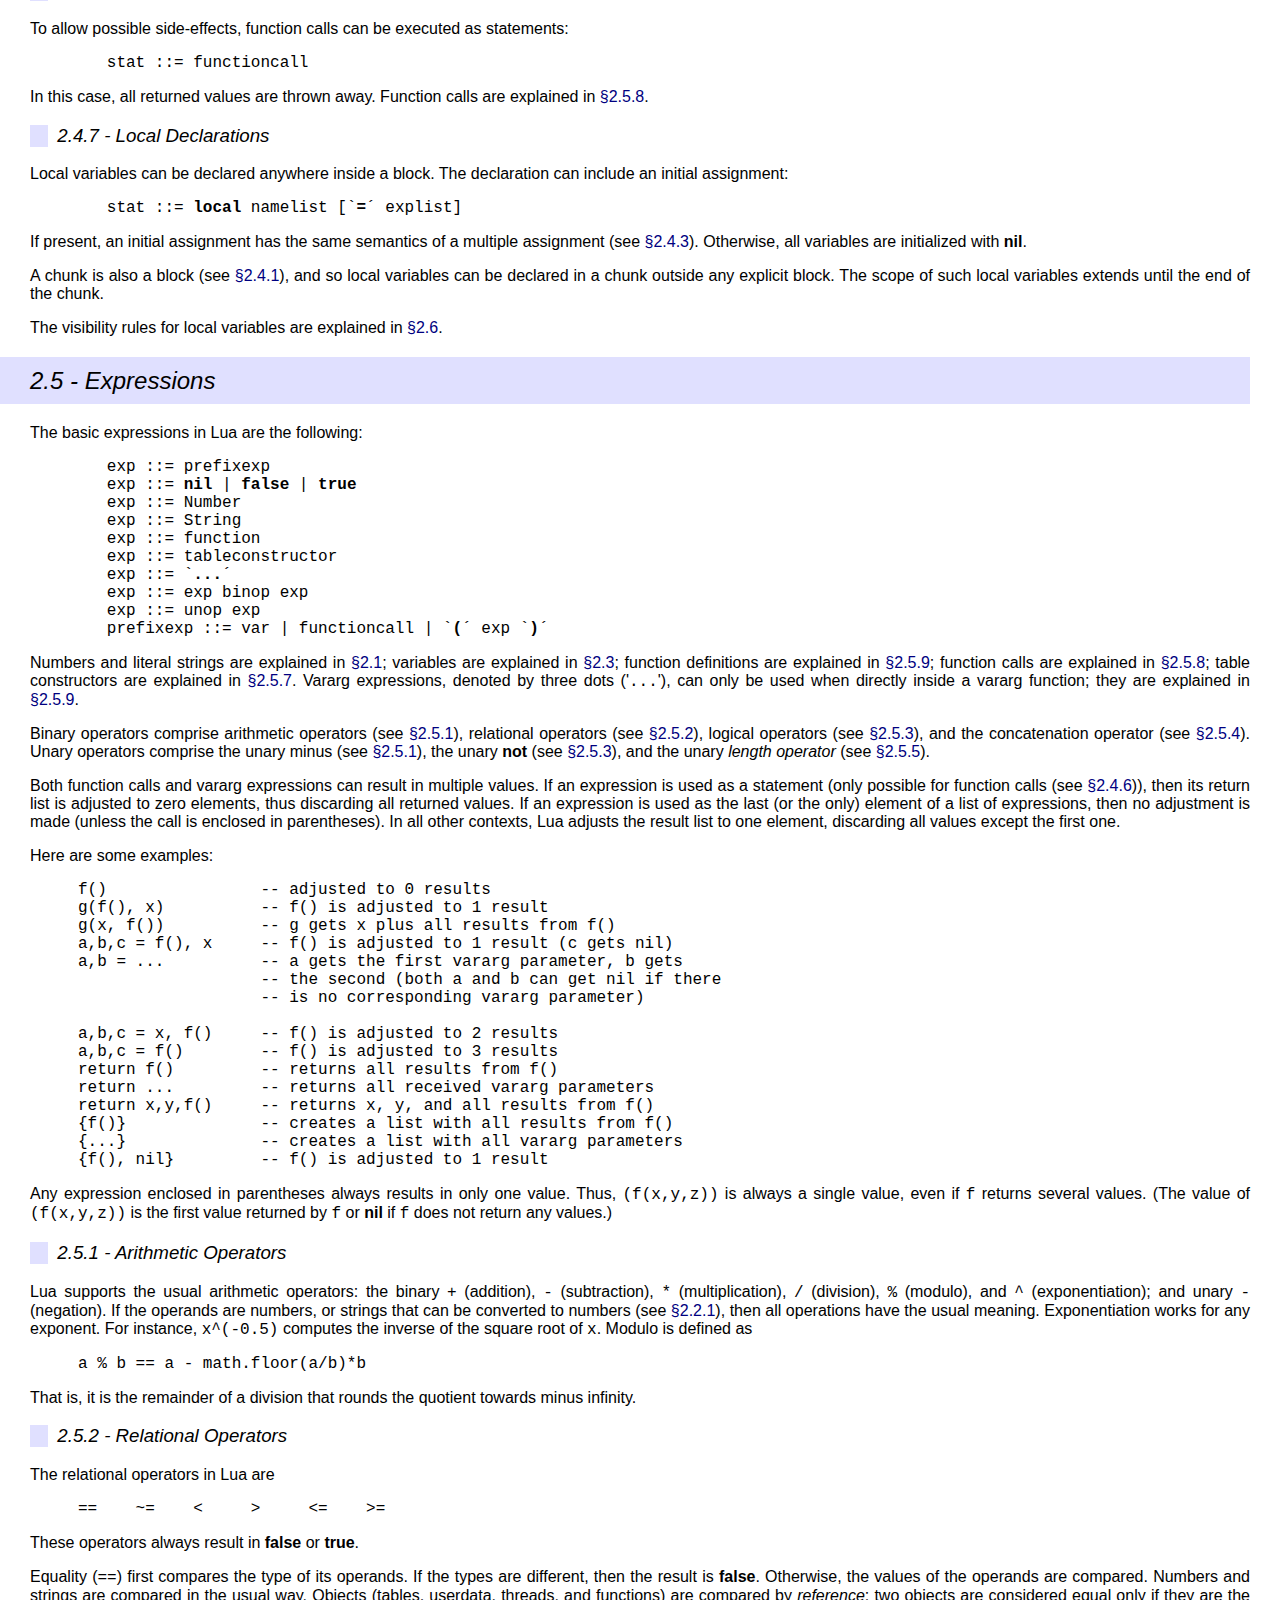
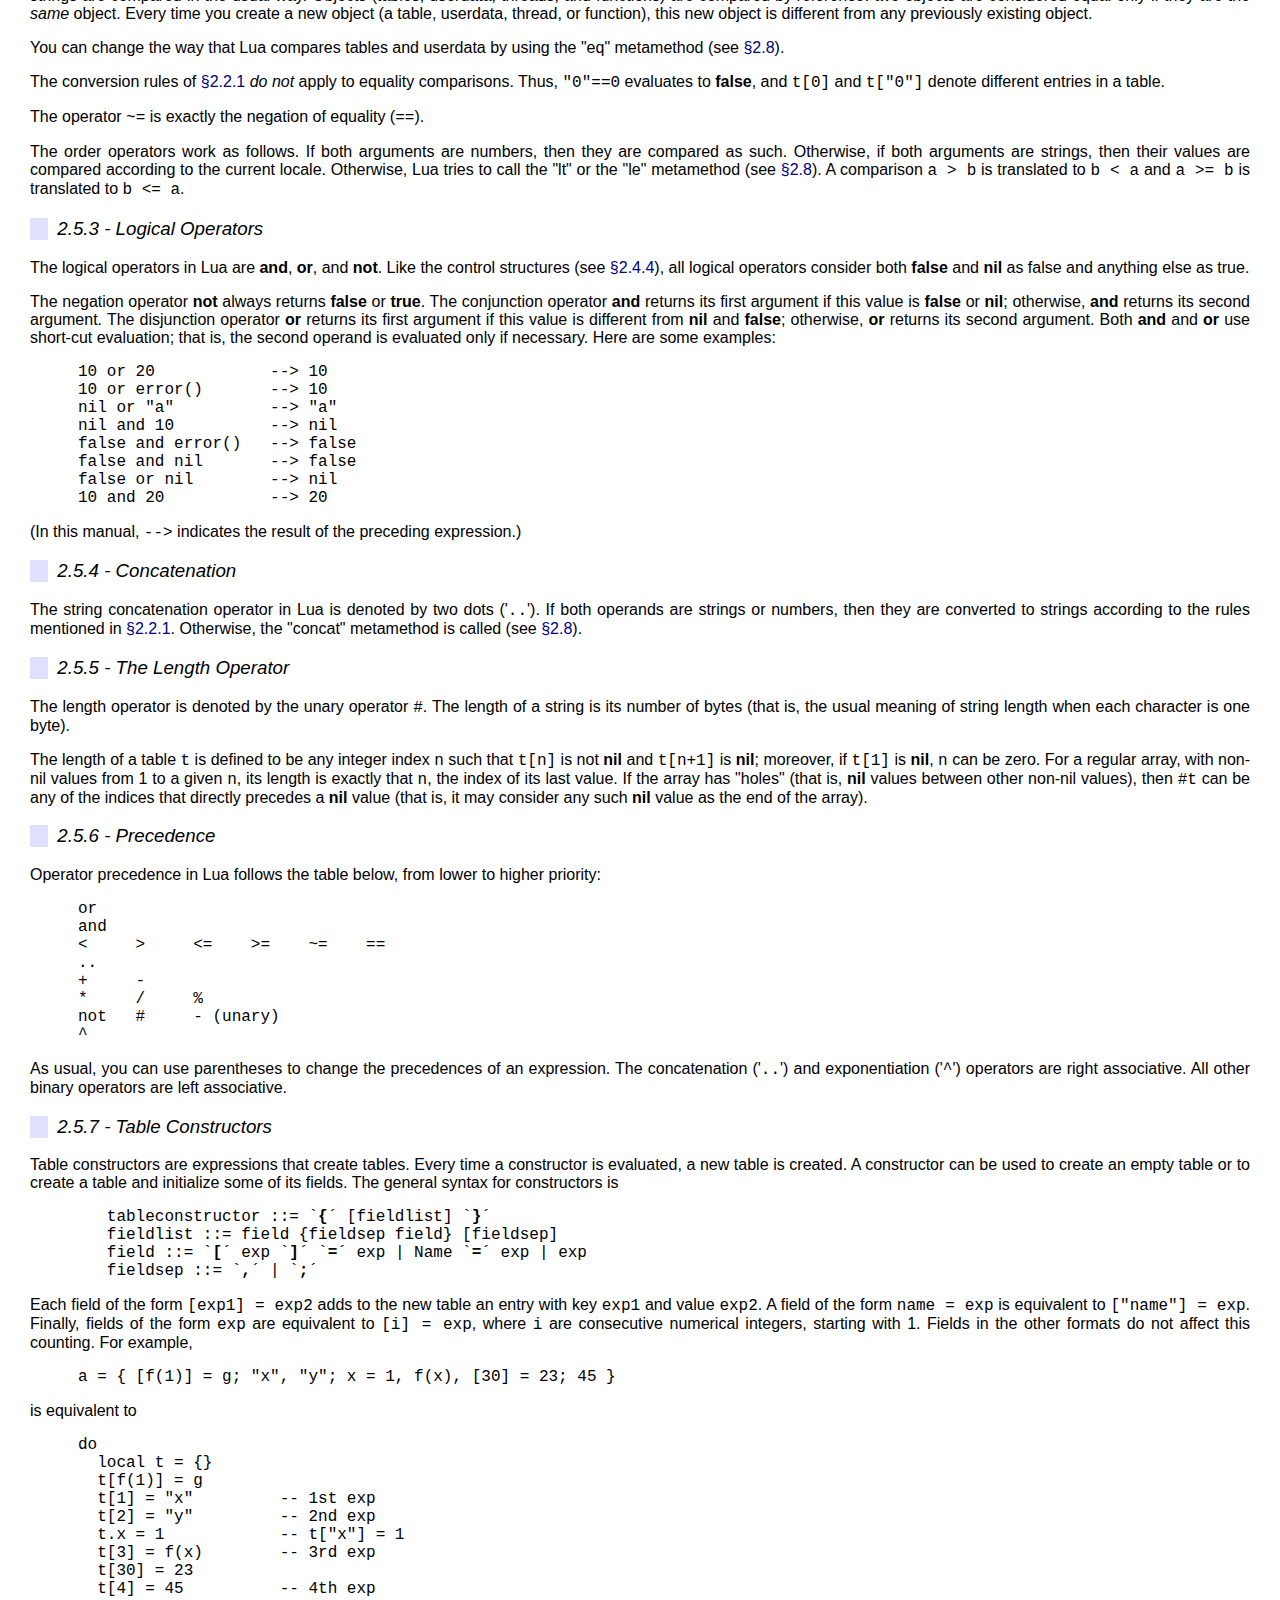
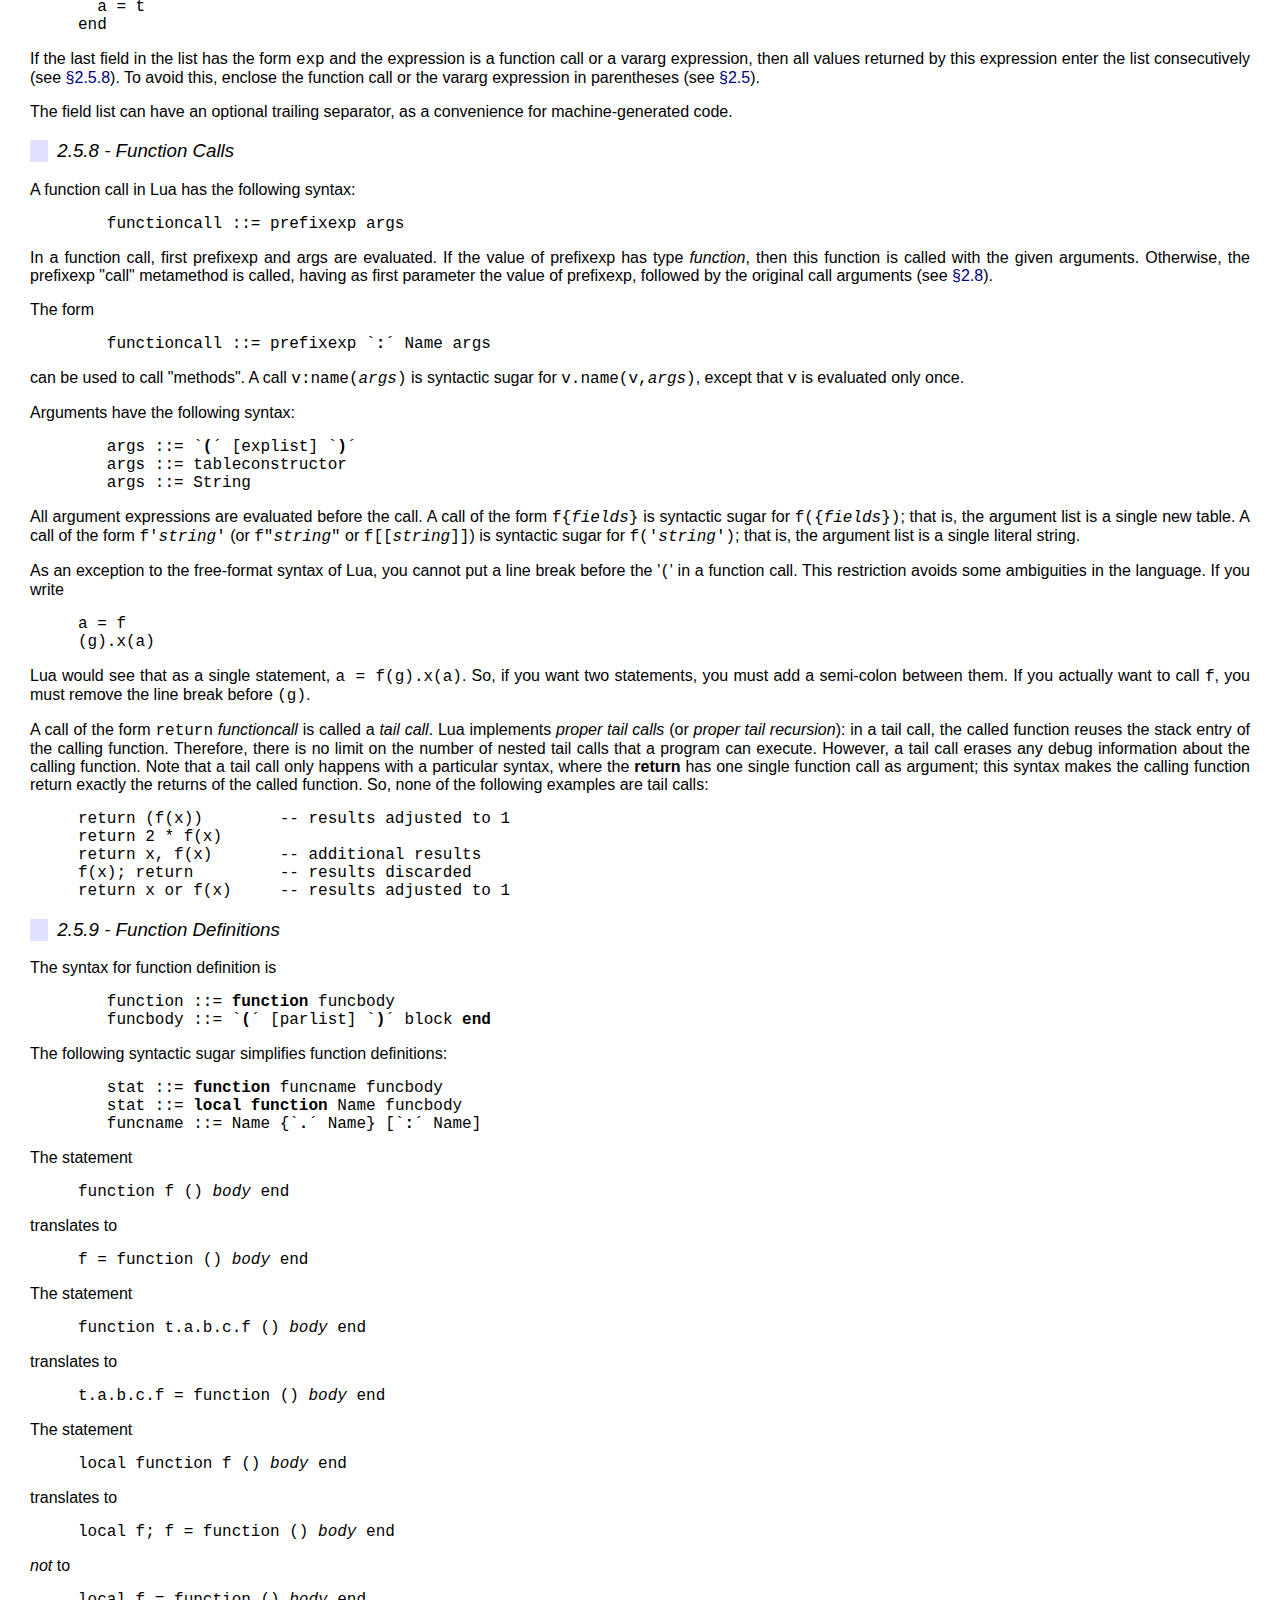
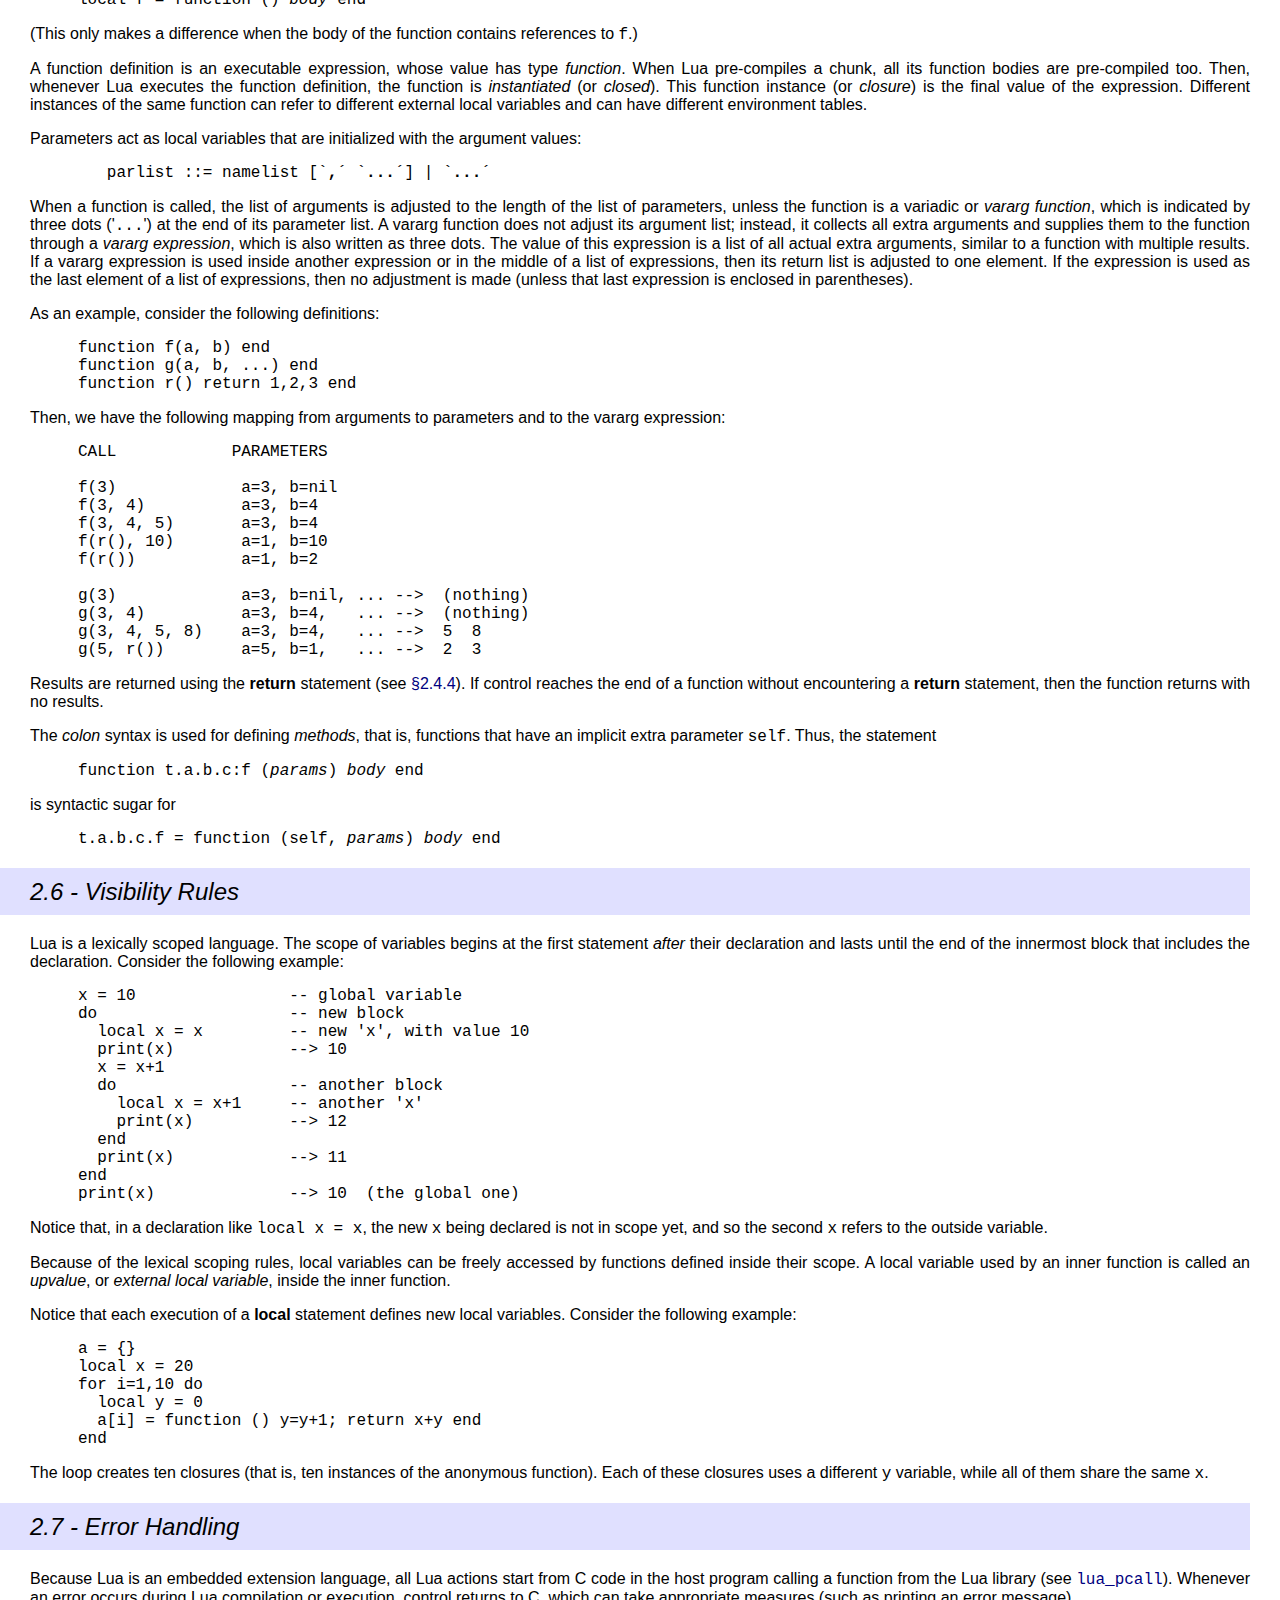
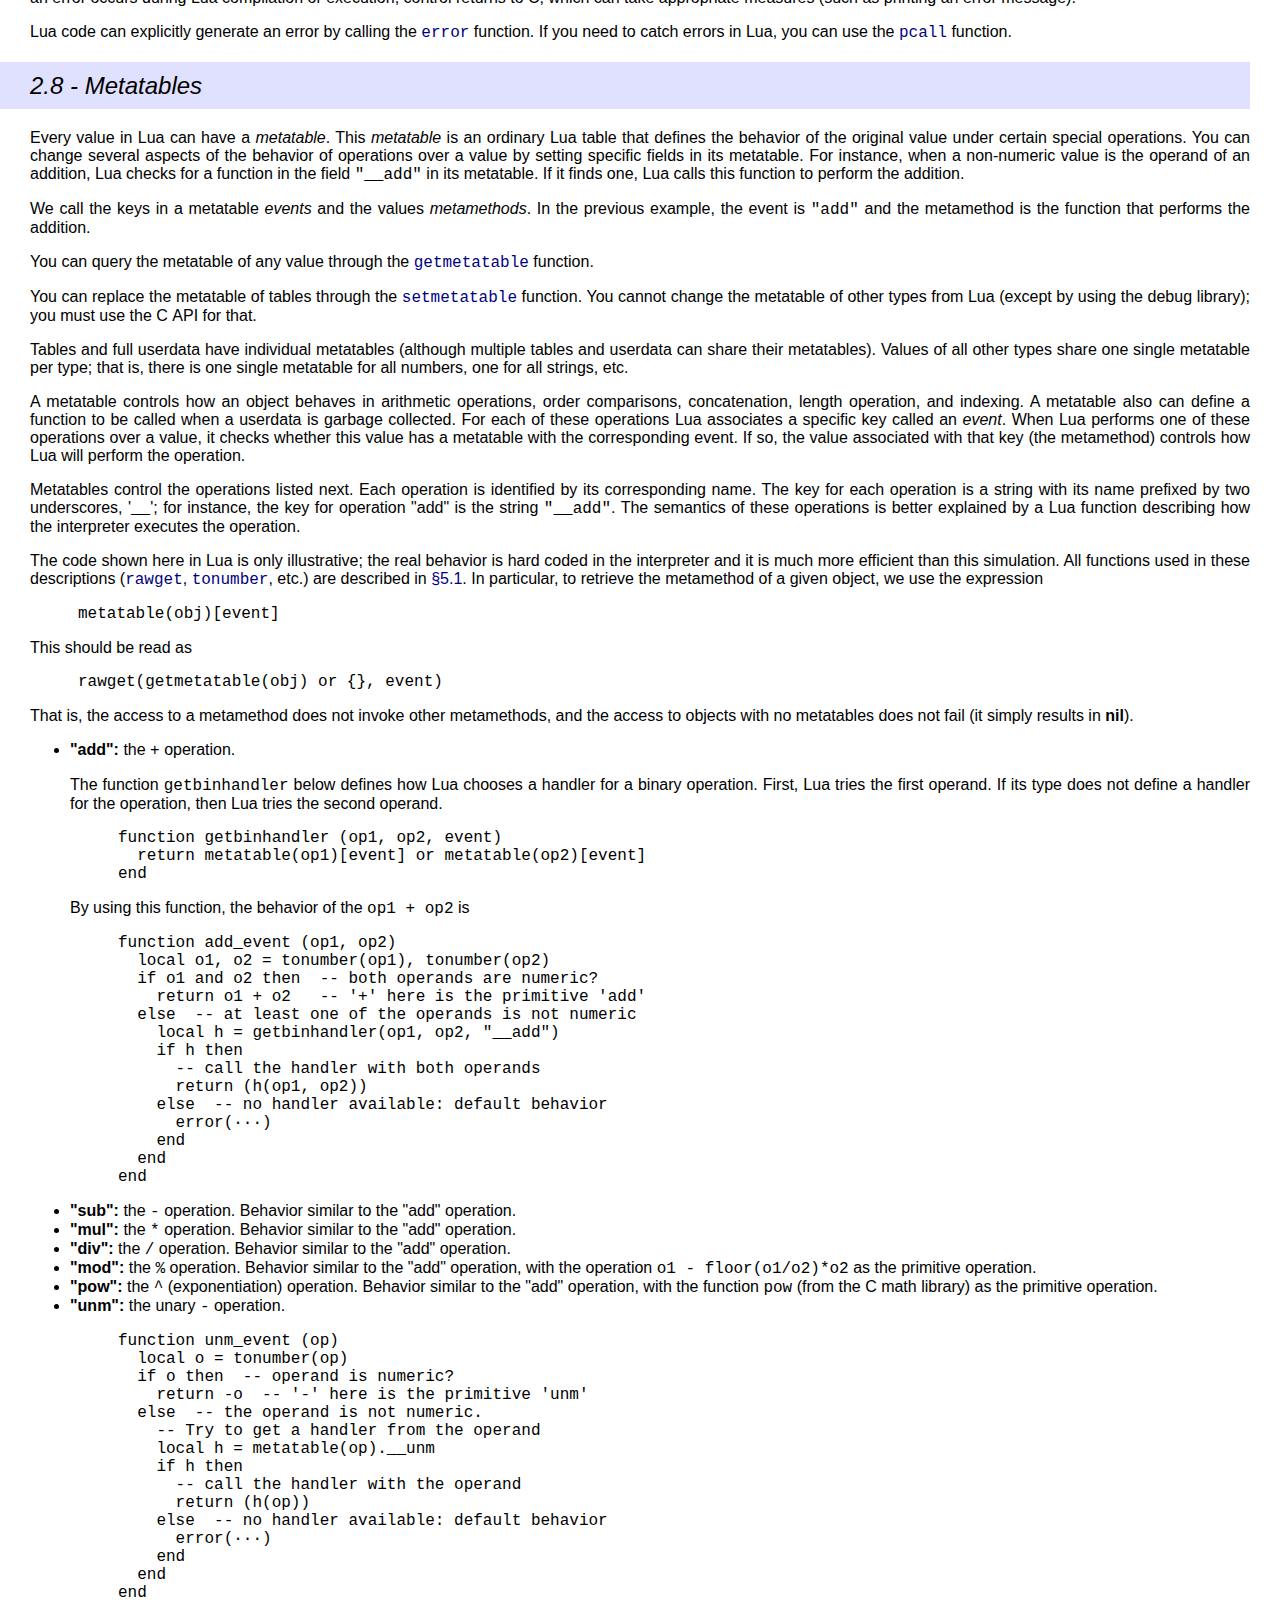
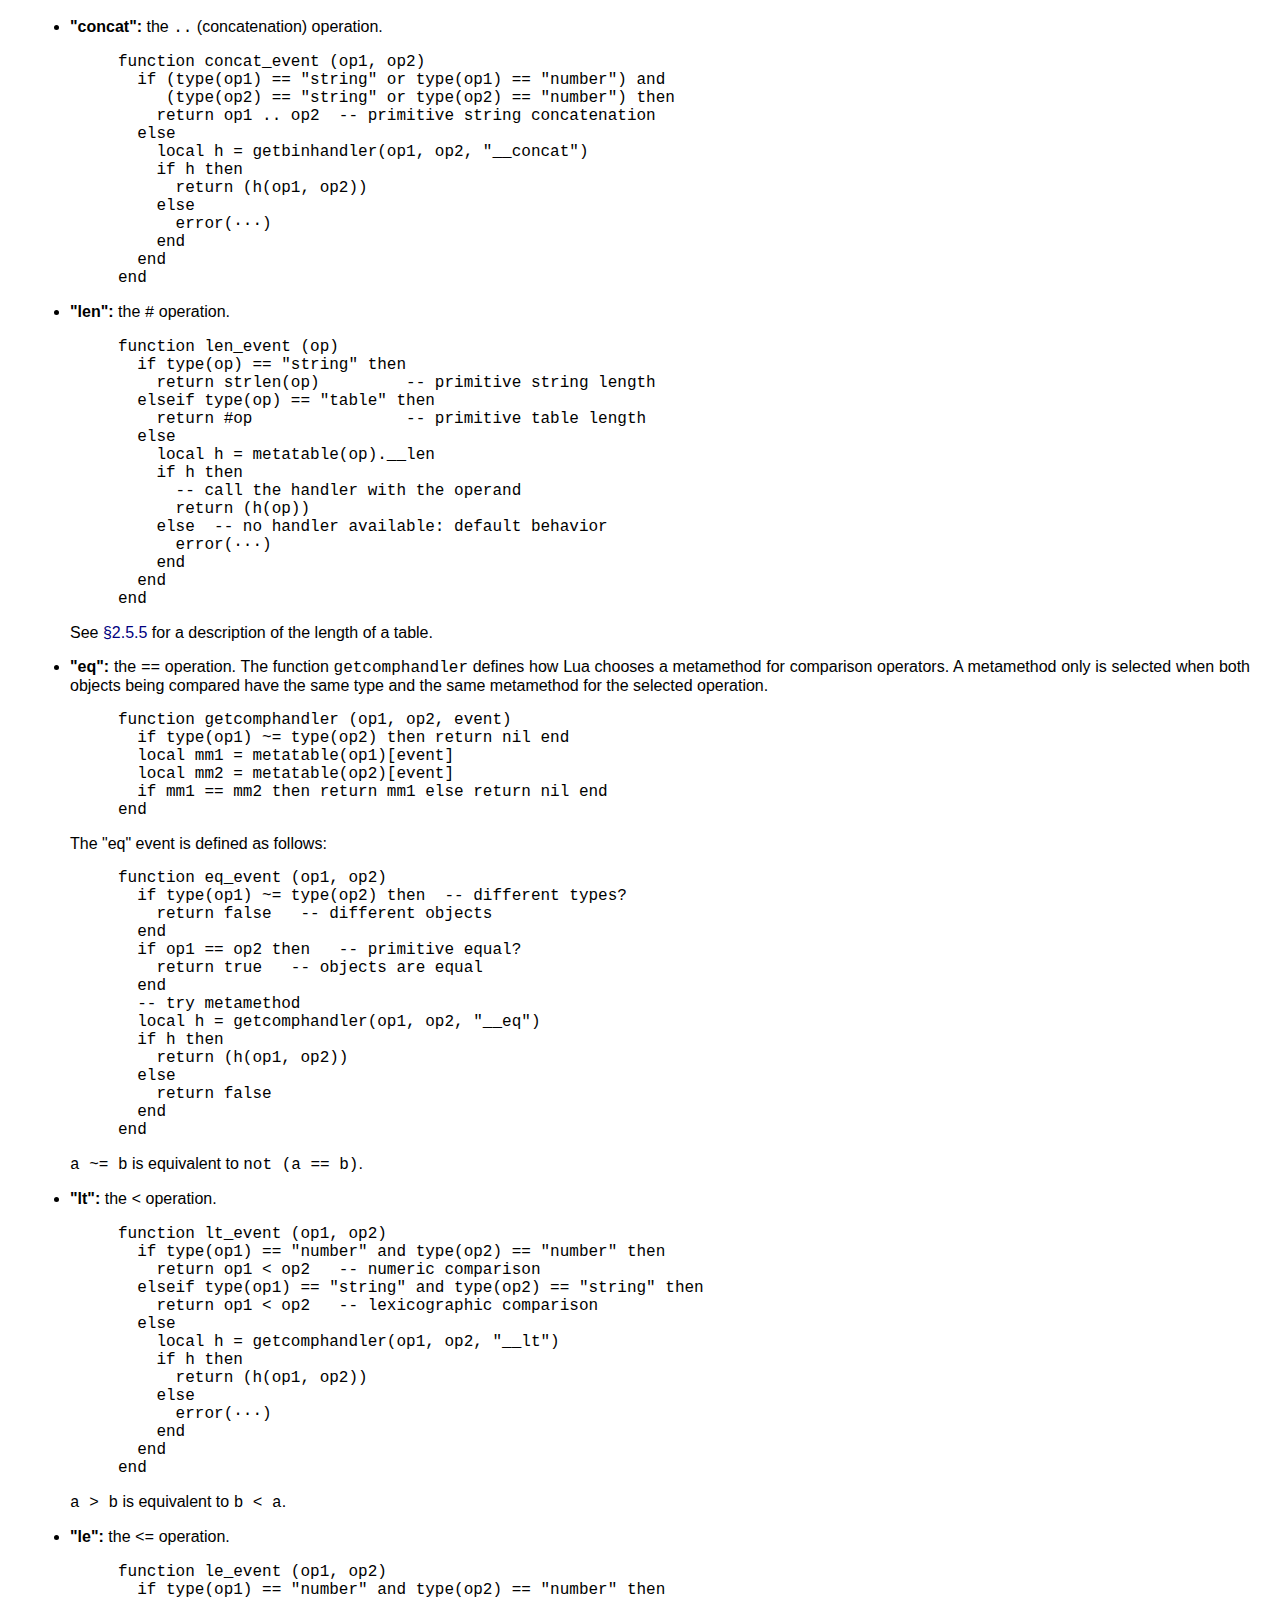
<file: mrgol/redis-stable/deps/lua/doc/manual.html>
<!DOCTYPE HTML PUBLIC "-//W3C//DTD HTML 4.01 Transitional//EN">
<html>

<head>
<title>Lua 5.1 Reference Manual</title>
<link rel="stylesheet" type="text/css" href="lua.css">
<link rel="stylesheet" type="text/css" href="manual.css">
<META HTTP-EQUIV="content-type" CONTENT="text/html; charset=iso-8859-1">
</head>

<body>

<hr>
<h1>
<a href="http://www.lua.org/"><img src="logo.gif" alt="" border="0"></a>
Lua 5.1 Reference Manual
</h1>

by Roberto Ierusalimschy, Luiz Henrique de Figueiredo, Waldemar Celes
<p>
<small>
Copyright &copy; 2006&ndash;2012 Lua.org, PUC-Rio.
Freely available under the terms of the
<a href="http://www.lua.org/license.html">Lua license</a>.
</small>
<hr>
<p>

<a href="contents.html#contents">contents</A>
&middot;
<a href="contents.html#index">index</A>
&middot;
<A HREF="http://www.lua.org/manual/">other versions</A>

<!-- ====================================================================== -->
<p>

<!-- $Id: manual.of,v 1.49.1.2 2012/01/13 20:23:26 roberto Exp $ -->




<h1>1 - <a name="1">Introduction</a></h1>

<p>
Lua is an extension programming language designed to support
general procedural programming with data description
facilities.
It also offers good support for object-oriented programming,
functional programming, and data-driven programming.
Lua is intended to be used as a powerful, light-weight
scripting language for any program that needs one.
Lua is implemented as a library, written in <em>clean</em> C
(that is, in the common subset of ANSI&nbsp;C and C++).


<p>
Being an extension language, Lua has no notion of a "main" program:
it only works <em>embedded</em> in a host client,
called the <em>embedding program</em> or simply the <em>host</em>.
This host program can invoke functions to execute a piece of Lua code,
can write and read Lua variables,
and can register C&nbsp;functions to be called by Lua code.
Through the use of C&nbsp;functions, Lua can be augmented to cope with
a wide range of different domains,
thus creating customized programming languages sharing a syntactical framework.
The Lua distribution includes a sample host program called <code>lua</code>,
which uses the Lua library to offer a complete, stand-alone Lua interpreter.


<p>
Lua is free software,
and is provided as usual with no guarantees,
as stated in its license.
The implementation described in this manual is available
at Lua's official web site, <code>www.lua.org</code>.


<p>
Like any other reference manual,
this document is dry in places.
For a discussion of the decisions behind the design of Lua,
see the technical papers available at Lua's web site.
For a detailed introduction to programming in Lua,
see Roberto's book, <em>Programming in Lua (Second Edition)</em>.



<h1>2 - <a name="2">The Language</a></h1>

<p>
This section describes the lexis, the syntax, and the semantics of Lua.
In other words,
this section describes
which tokens are valid,
how they can be combined,
and what their combinations mean.


<p>
The language constructs will be explained using the usual extended BNF notation,
in which
{<em>a</em>}&nbsp;means&nbsp;0 or more <em>a</em>'s, and
[<em>a</em>]&nbsp;means an optional <em>a</em>.
Non-terminals are shown like non-terminal,
keywords are shown like <b>kword</b>,
and other terminal symbols are shown like `<b>=</b>&acute;.
The complete syntax of Lua can be found in <a href="#8">&sect;8</a>
at the end of this manual.



<h2>2.1 - <a name="2.1">Lexical Conventions</a></h2>

<p>
<em>Names</em>
(also called <em>identifiers</em>)
in Lua can be any string of letters,
digits, and underscores,
not beginning with a digit.
This coincides with the definition of names in most languages.
(The definition of letter depends on the current locale:
any character considered alphabetic by the current locale
can be used in an identifier.)
Identifiers are used to name variables and table fields.


<p>
The following <em>keywords</em> are reserved
and cannot be used as names:


<pre>
     and       break     do        else      elseif
     end       false     for       function  if
     in        local     nil       not       or
     repeat    return    then      true      until     while
</pre>

<p>
Lua is a case-sensitive language:
<code>and</code> is a reserved word, but <code>And</code> and <code>AND</code>
are two different, valid names.
As a convention, names starting with an underscore followed by
uppercase letters (such as <a href="#pdf-_VERSION"><code>_VERSION</code></a>)
are reserved for internal global variables used by Lua.


<p>
The following strings denote other tokens:

<pre>
     +     -     *     /     %     ^     #
     ==    ~=    &lt;=    &gt;=    &lt;     &gt;     =
     (     )     {     }     [     ]
     ;     :     ,     .     ..    ...
</pre>

<p>
<em>Literal strings</em>
can be delimited by matching single or double quotes,
and can contain the following C-like escape sequences:
'<code>\a</code>' (bell),
'<code>\b</code>' (backspace),
'<code>\f</code>' (form feed),
'<code>\n</code>' (newline),
'<code>\r</code>' (carriage return),
'<code>\t</code>' (horizontal tab),
'<code>\v</code>' (vertical tab),
'<code>\\</code>' (backslash),
'<code>\"</code>' (quotation mark [double quote]),
and '<code>\'</code>' (apostrophe [single quote]).
Moreover, a backslash followed by a real newline
results in a newline in the string.
A character in a string can also be specified by its numerical value
using the escape sequence <code>\<em>ddd</em></code>,
where <em>ddd</em> is a sequence of up to three decimal digits.
(Note that if a numerical escape is to be followed by a digit,
it must be expressed using exactly three digits.)
Strings in Lua can contain any 8-bit value, including embedded zeros,
which can be specified as '<code>\0</code>'.


<p>
Literal strings can also be defined using a long format
enclosed by <em>long brackets</em>.
We define an <em>opening long bracket of level <em>n</em></em> as an opening
square bracket followed by <em>n</em> equal signs followed by another
opening square bracket.
So, an opening long bracket of level&nbsp;0 is written as <code>[[</code>,
an opening long bracket of level&nbsp;1 is written as <code>[=[</code>,
and so on.
A <em>closing long bracket</em> is defined similarly;
for instance, a closing long bracket of level&nbsp;4 is written as <code>]====]</code>.
A long string starts with an opening long bracket of any level and
ends at the first closing long bracket of the same level.
Literals in this bracketed form can run for several lines,
do not interpret any escape sequences,
and ignore long brackets of any other level.
They can contain anything except a closing bracket of the proper level.


<p>
For convenience,
when the opening long bracket is immediately followed by a newline,
the newline is not included in the string.
As an example, in a system using ASCII
(in which '<code>a</code>' is coded as&nbsp;97,
newline is coded as&nbsp;10, and '<code>1</code>' is coded as&nbsp;49),
the five literal strings below denote the same string:

<pre>
     a = 'alo\n123"'
     a = "alo\n123\""
     a = '\97lo\10\04923"'
     a = [[alo
     123"]]
     a = [==[
     alo
     123"]==]
</pre>

<p>
A <em>numerical constant</em> can be written with an optional decimal part
and an optional decimal exponent.
Lua also accepts integer hexadecimal constants,
by prefixing them with <code>0x</code>.
Examples of valid numerical constants are

<pre>
     3   3.0   3.1416   314.16e-2   0.31416E1   0xff   0x56
</pre>

<p>
A <em>comment</em> starts with a double hyphen (<code>--</code>)
anywhere outside a string.
If the text immediately after <code>--</code> is not an opening long bracket,
the comment is a <em>short comment</em>,
which runs until the end of the line.
Otherwise, it is a <em>long comment</em>,
which runs until the corresponding closing long bracket.
Long comments are frequently used to disable code temporarily.





<h2>2.2 - <a name="2.2">Values and Types</a></h2>

<p>
Lua is a <em>dynamically typed language</em>.
This means that
variables do not have types; only values do.
There are no type definitions in the language.
All values carry their own type.


<p>
All values in Lua are <em>first-class values</em>.
This means that all values can be stored in variables,
passed as arguments to other functions, and returned as results.


<p>
There are eight basic types in Lua:
<em>nil</em>, <em>boolean</em>, <em>number</em>,
<em>string</em>, <em>function</em>, <em>userdata</em>,
<em>thread</em>, and <em>table</em>.
<em>Nil</em> is the type of the value <b>nil</b>,
whose main property is to be different from any other value;
it usually represents the absence of a useful value.
<em>Boolean</em> is the type of the values <b>false</b> and <b>true</b>.
Both <b>nil</b> and <b>false</b> make a condition false;
any other value makes it true.
<em>Number</em> represents real (double-precision floating-point) numbers.
(It is easy to build Lua interpreters that use other
internal representations for numbers,
such as single-precision float or long integers;
see file <code>luaconf.h</code>.)
<em>String</em> represents arrays of characters.

Lua is 8-bit clean:
strings can contain any 8-bit character,
including embedded zeros ('<code>\0</code>') (see <a href="#2.1">&sect;2.1</a>).


<p>
Lua can call (and manipulate) functions written in Lua and
functions written in C
(see <a href="#2.5.8">&sect;2.5.8</a>).


<p>
The type <em>userdata</em> is provided to allow arbitrary C&nbsp;data to
be stored in Lua variables.
This type corresponds to a block of raw memory
and has no pre-defined operations in Lua,
except assignment and identity test.
However, by using <em>metatables</em>,
the programmer can define operations for userdata values
(see <a href="#2.8">&sect;2.8</a>).
Userdata values cannot be created or modified in Lua,
only through the C&nbsp;API.
This guarantees the integrity of data owned by the host program.


<p>
The type <em>thread</em> represents independent threads of execution
and it is used to implement coroutines (see <a href="#2.11">&sect;2.11</a>).
Do not confuse Lua threads with operating-system threads.
Lua supports coroutines on all systems,
even those that do not support threads.


<p>
The type <em>table</em> implements associative arrays,
that is, arrays that can be indexed not only with numbers,
but with any value (except <b>nil</b>).
Tables can be <em>heterogeneous</em>;
that is, they can contain values of all types (except <b>nil</b>).
Tables are the sole data structuring mechanism in Lua;
they can be used to represent ordinary arrays,
symbol tables, sets, records, graphs, trees, etc.
To represent records, Lua uses the field name as an index.
The language supports this representation by
providing <code>a.name</code> as syntactic sugar for <code>a["name"]</code>.
There are several convenient ways to create tables in Lua
(see <a href="#2.5.7">&sect;2.5.7</a>).


<p>
Like indices,
the value of a table field can be of any type (except <b>nil</b>).
In particular,
because functions are first-class values,
table fields can contain functions.
Thus tables can also carry <em>methods</em> (see <a href="#2.5.9">&sect;2.5.9</a>).


<p>
Tables, functions, threads, and (full) userdata values are <em>objects</em>:
variables do not actually <em>contain</em> these values,
only <em>references</em> to them.
Assignment, parameter passing, and function returns
always manipulate references to such values;
these operations do not imply any kind of copy.


<p>
The library function <a href="#pdf-type"><code>type</code></a> returns a string describing the type
of a given value.



<h3>2.2.1 - <a name="2.2.1">Coercion</a></h3>

<p>
Lua provides automatic conversion between
string and number values at run time.
Any arithmetic operation applied to a string tries to convert
this string to a number, following the usual conversion rules.
Conversely, whenever a number is used where a string is expected,
the number is converted to a string, in a reasonable format.
For complete control over how numbers are converted to strings,
use the <code>format</code> function from the string library
(see <a href="#pdf-string.format"><code>string.format</code></a>).







<h2>2.3 - <a name="2.3">Variables</a></h2>

<p>
Variables are places that store values.

There are three kinds of variables in Lua:
global variables, local variables, and table fields.


<p>
A single name can denote a global variable or a local variable
(or a function's formal parameter,
which is a particular kind of local variable):

<pre>
	var ::= Name
</pre><p>
Name denotes identifiers, as defined in <a href="#2.1">&sect;2.1</a>.


<p>
Any variable is assumed to be global unless explicitly declared
as a local (see <a href="#2.4.7">&sect;2.4.7</a>).
Local variables are <em>lexically scoped</em>:
local variables can be freely accessed by functions
defined inside their scope (see <a href="#2.6">&sect;2.6</a>).


<p>
Before the first assignment to a variable, its value is <b>nil</b>.


<p>
Square brackets are used to index a table:

<pre>
	var ::= prefixexp `<b>[</b>&acute; exp `<b>]</b>&acute;
</pre><p>
The meaning of accesses to global variables 
and table fields can be changed via metatables.
An access to an indexed variable <code>t[i]</code> is equivalent to
a call <code>gettable_event(t,i)</code>.
(See <a href="#2.8">&sect;2.8</a> for a complete description of the
<code>gettable_event</code> function.
This function is not defined or callable in Lua.
We use it here only for explanatory purposes.)


<p>
The syntax <code>var.Name</code> is just syntactic sugar for
<code>var["Name"]</code>:

<pre>
	var ::= prefixexp `<b>.</b>&acute; Name
</pre>

<p>
All global variables live as fields in ordinary Lua tables,
called <em>environment tables</em> or simply
<em>environments</em> (see <a href="#2.9">&sect;2.9</a>).
Each function has its own reference to an environment,
so that all global variables in this function
will refer to this environment table.
When a function is created,
it inherits the environment from the function that created it.
To get the environment table of a Lua function,
you call <a href="#pdf-getfenv"><code>getfenv</code></a>.
To replace it,
you call <a href="#pdf-setfenv"><code>setfenv</code></a>.
(You can only manipulate the environment of C&nbsp;functions
through the debug library; (see <a href="#5.9">&sect;5.9</a>).)


<p>
An access to a global variable <code>x</code>
is equivalent to <code>_env.x</code>,
which in turn is equivalent to

<pre>
     gettable_event(_env, "x")
</pre><p>
where <code>_env</code> is the environment of the running function.
(See <a href="#2.8">&sect;2.8</a> for a complete description of the
<code>gettable_event</code> function.
This function is not defined or callable in Lua.
Similarly, the <code>_env</code> variable is not defined in Lua.
We use them here only for explanatory purposes.)





<h2>2.4 - <a name="2.4">Statements</a></h2>

<p>
Lua supports an almost conventional set of statements,
similar to those in Pascal or C.
This set includes
assignments, control structures, function calls,
and variable declarations.



<h3>2.4.1 - <a name="2.4.1">Chunks</a></h3>

<p>
The unit of execution of Lua is called a <em>chunk</em>.
A chunk is simply a sequence of statements,
which are executed sequentially.
Each statement can be optionally followed by a semicolon:

<pre>
	chunk ::= {stat [`<b>;</b>&acute;]}
</pre><p>
There are no empty statements and thus '<code>;;</code>' is not legal.


<p>
Lua handles a chunk as the body of an anonymous function 
with a variable number of arguments
(see <a href="#2.5.9">&sect;2.5.9</a>).
As such, chunks can define local variables,
receive arguments, and return values.


<p>
A chunk can be stored in a file or in a string inside the host program.
To execute a chunk,
Lua first pre-compiles the chunk into instructions for a virtual machine,
and then it executes the compiled code
with an interpreter for the virtual machine.


<p>
Chunks can also be pre-compiled into binary form;
see program <code>luac</code> for details.
Programs in source and compiled forms are interchangeable;
Lua automatically detects the file type and acts accordingly.






<h3>2.4.2 - <a name="2.4.2">Blocks</a></h3><p>
A block is a list of statements;
syntactically, a block is the same as a chunk:

<pre>
	block ::= chunk
</pre>

<p>
A block can be explicitly delimited to produce a single statement:

<pre>
	stat ::= <b>do</b> block <b>end</b>
</pre><p>
Explicit blocks are useful
to control the scope of variable declarations.
Explicit blocks are also sometimes used to
add a <b>return</b> or <b>break</b> statement in the middle
of another block (see <a href="#2.4.4">&sect;2.4.4</a>).





<h3>2.4.3 - <a name="2.4.3">Assignment</a></h3>

<p>
Lua allows multiple assignments.
Therefore, the syntax for assignment
defines a list of variables on the left side
and a list of expressions on the right side.
The elements in both lists are separated by commas:

<pre>
	stat ::= varlist `<b>=</b>&acute; explist
	varlist ::= var {`<b>,</b>&acute; var}
	explist ::= exp {`<b>,</b>&acute; exp}
</pre><p>
Expressions are discussed in <a href="#2.5">&sect;2.5</a>.


<p>
Before the assignment,
the list of values is <em>adjusted</em> to the length of
the list of variables.
If there are more values than needed,
the excess values are thrown away.
If there are fewer values than needed,
the list is extended with as many  <b>nil</b>'s as needed.
If the list of expressions ends with a function call,
then all values returned by that call enter the list of values,
before the adjustment
(except when the call is enclosed in parentheses; see <a href="#2.5">&sect;2.5</a>).


<p>
The assignment statement first evaluates all its expressions
and only then are the assignments performed.
Thus the code

<pre>
     i = 3
     i, a[i] = i+1, 20
</pre><p>
sets <code>a[3]</code> to 20, without affecting <code>a[4]</code>
because the <code>i</code> in <code>a[i]</code> is evaluated (to 3)
before it is assigned&nbsp;4.
Similarly, the line

<pre>
     x, y = y, x
</pre><p>
exchanges the values of <code>x</code> and <code>y</code>,
and

<pre>
     x, y, z = y, z, x
</pre><p>
cyclically permutes the values of <code>x</code>, <code>y</code>, and <code>z</code>.


<p>
The meaning of assignments to global variables
and table fields can be changed via metatables.
An assignment to an indexed variable <code>t[i] = val</code> is equivalent to
<code>settable_event(t,i,val)</code>.
(See <a href="#2.8">&sect;2.8</a> for a complete description of the
<code>settable_event</code> function.
This function is not defined or callable in Lua.
We use it here only for explanatory purposes.)


<p>
An assignment to a global variable <code>x = val</code>
is equivalent to the assignment
<code>_env.x = val</code>,
which in turn is equivalent to

<pre>
     settable_event(_env, "x", val)
</pre><p>
where <code>_env</code> is the environment of the running function.
(The <code>_env</code> variable is not defined in Lua.
We use it here only for explanatory purposes.)





<h3>2.4.4 - <a name="2.4.4">Control Structures</a></h3><p>
The control structures
<b>if</b>, <b>while</b>, and <b>repeat</b> have the usual meaning and
familiar syntax:




<pre>
	stat ::= <b>while</b> exp <b>do</b> block <b>end</b>
	stat ::= <b>repeat</b> block <b>until</b> exp
	stat ::= <b>if</b> exp <b>then</b> block {<b>elseif</b> exp <b>then</b> block} [<b>else</b> block] <b>end</b>
</pre><p>
Lua also has a <b>for</b> statement, in two flavors (see <a href="#2.4.5">&sect;2.4.5</a>).


<p>
The condition expression of a
control structure can return any value.
Both <b>false</b> and <b>nil</b> are considered false.
All values different from <b>nil</b> and <b>false</b> are considered true
(in particular, the number 0 and the empty string are also true).


<p>
In the <b>repeat</b>&ndash;<b>until</b> loop,
the inner block does not end at the <b>until</b> keyword,
but only after the condition.
So, the condition can refer to local variables
declared inside the loop block.


<p>
The <b>return</b> statement is used to return values
from a function or a chunk (which is just a function).

Functions and chunks can return more than one value,
and so the syntax for the <b>return</b> statement is

<pre>
	stat ::= <b>return</b> [explist]
</pre>

<p>
The <b>break</b> statement is used to terminate the execution of a
<b>while</b>, <b>repeat</b>, or <b>for</b> loop,
skipping to the next statement after the loop:


<pre>
	stat ::= <b>break</b>
</pre><p>
A <b>break</b> ends the innermost enclosing loop.


<p>
The <b>return</b> and <b>break</b>
statements can only be written as the <em>last</em> statement of a block.
If it is really necessary to <b>return</b> or <b>break</b> in the
middle of a block,
then an explicit inner block can be used,
as in the idioms
<code>do return end</code> and <code>do break end</code>,
because now <b>return</b> and <b>break</b> are the last statements in
their (inner) blocks.





<h3>2.4.5 - <a name="2.4.5">For Statement</a></h3>

<p>

The <b>for</b> statement has two forms:
one numeric and one generic.


<p>
The numeric <b>for</b> loop repeats a block of code while a
control variable runs through an arithmetic progression.
It has the following syntax:

<pre>
	stat ::= <b>for</b> Name `<b>=</b>&acute; exp `<b>,</b>&acute; exp [`<b>,</b>&acute; exp] <b>do</b> block <b>end</b>
</pre><p>
The <em>block</em> is repeated for <em>name</em> starting at the value of
the first <em>exp</em>, until it passes the second <em>exp</em> by steps of the
third <em>exp</em>.
More precisely, a <b>for</b> statement like

<pre>
     for v = <em>e1</em>, <em>e2</em>, <em>e3</em> do <em>block</em> end
</pre><p>
is equivalent to the code:

<pre>
     do
       local <em>var</em>, <em>limit</em>, <em>step</em> = tonumber(<em>e1</em>), tonumber(<em>e2</em>), tonumber(<em>e3</em>)
       if not (<em>var</em> and <em>limit</em> and <em>step</em>) then error() end
       while (<em>step</em> &gt; 0 and <em>var</em> &lt;= <em>limit</em>) or (<em>step</em> &lt;= 0 and <em>var</em> &gt;= <em>limit</em>) do
         local v = <em>var</em>
         <em>block</em>
         <em>var</em> = <em>var</em> + <em>step</em>
       end
     end
</pre><p>
Note the following:

<ul>

<li>
All three control expressions are evaluated only once,
before the loop starts.
They must all result in numbers.
</li>

<li>
<code><em>var</em></code>, <code><em>limit</em></code>, and <code><em>step</em></code> are invisible variables.
The names shown here are for explanatory purposes only.
</li>

<li>
If the third expression (the step) is absent,
then a step of&nbsp;1 is used.
</li>

<li>
You can use <b>break</b> to exit a <b>for</b> loop.
</li>

<li>
The loop variable <code>v</code> is local to the loop;
you cannot use its value after the <b>for</b> ends or is broken.
If you need this value,
assign it to another variable before breaking or exiting the loop.
</li>

</ul>

<p>
The generic <b>for</b> statement works over functions,
called <em>iterators</em>.
On each iteration, the iterator function is called to produce a new value,
stopping when this new value is <b>nil</b>.
The generic <b>for</b> loop has the following syntax:

<pre>
	stat ::= <b>for</b> namelist <b>in</b> explist <b>do</b> block <b>end</b>
	namelist ::= Name {`<b>,</b>&acute; Name}
</pre><p>
A <b>for</b> statement like

<pre>
     for <em>var_1</em>, &middot;&middot;&middot;, <em>var_n</em> in <em>explist</em> do <em>block</em> end
</pre><p>
is equivalent to the code:

<pre>
     do
       local <em>f</em>, <em>s</em>, <em>var</em> = <em>explist</em>
       while true do
         local <em>var_1</em>, &middot;&middot;&middot;, <em>var_n</em> = <em>f</em>(<em>s</em>, <em>var</em>)
         <em>var</em> = <em>var_1</em>
         if <em>var</em> == nil then break end
         <em>block</em>
       end
     end
</pre><p>
Note the following:

<ul>

<li>
<code><em>explist</em></code> is evaluated only once.
Its results are an <em>iterator</em> function,
a <em>state</em>,
and an initial value for the first <em>iterator variable</em>.
</li>

<li>
<code><em>f</em></code>, <code><em>s</em></code>, and <code><em>var</em></code> are invisible variables.
The names are here for explanatory purposes only.
</li>

<li>
You can use <b>break</b> to exit a <b>for</b> loop.
</li>

<li>
The loop variables <code><em>var_i</em></code> are local to the loop;
you cannot use their values after the <b>for</b> ends.
If you need these values,
then assign them to other variables before breaking or exiting the loop.
</li>

</ul>




<h3>2.4.6 - <a name="2.4.6">Function Calls as Statements</a></h3><p>
To allow possible side-effects,
function calls can be executed as statements:

<pre>
	stat ::= functioncall
</pre><p>
In this case, all returned values are thrown away.
Function calls are explained in <a href="#2.5.8">&sect;2.5.8</a>.





<h3>2.4.7 - <a name="2.4.7">Local Declarations</a></h3><p>
Local variables can be declared anywhere inside a block.
The declaration can include an initial assignment:

<pre>
	stat ::= <b>local</b> namelist [`<b>=</b>&acute; explist]
</pre><p>
If present, an initial assignment has the same semantics
of a multiple assignment (see <a href="#2.4.3">&sect;2.4.3</a>).
Otherwise, all variables are initialized with <b>nil</b>.


<p>
A chunk is also a block (see <a href="#2.4.1">&sect;2.4.1</a>),
and so local variables can be declared in a chunk outside any explicit block.
The scope of such local variables extends until the end of the chunk.


<p>
The visibility rules for local variables are explained in <a href="#2.6">&sect;2.6</a>.







<h2>2.5 - <a name="2.5">Expressions</a></h2>

<p>
The basic expressions in Lua are the following:

<pre>
	exp ::= prefixexp
	exp ::= <b>nil</b> | <b>false</b> | <b>true</b>
	exp ::= Number
	exp ::= String
	exp ::= function
	exp ::= tableconstructor
	exp ::= `<b>...</b>&acute;
	exp ::= exp binop exp
	exp ::= unop exp
	prefixexp ::= var | functioncall | `<b>(</b>&acute; exp `<b>)</b>&acute;
</pre>

<p>
Numbers and literal strings are explained in <a href="#2.1">&sect;2.1</a>;
variables are explained in <a href="#2.3">&sect;2.3</a>;
function definitions are explained in <a href="#2.5.9">&sect;2.5.9</a>;
function calls are explained in <a href="#2.5.8">&sect;2.5.8</a>;
table constructors are explained in <a href="#2.5.7">&sect;2.5.7</a>.
Vararg expressions,
denoted by three dots ('<code>...</code>'), can only be used when
directly inside a vararg function;
they are explained in <a href="#2.5.9">&sect;2.5.9</a>.


<p>
Binary operators comprise arithmetic operators (see <a href="#2.5.1">&sect;2.5.1</a>),
relational operators (see <a href="#2.5.2">&sect;2.5.2</a>), logical operators (see <a href="#2.5.3">&sect;2.5.3</a>),
and the concatenation operator (see <a href="#2.5.4">&sect;2.5.4</a>).
Unary operators comprise the unary minus (see <a href="#2.5.1">&sect;2.5.1</a>),
the unary <b>not</b> (see <a href="#2.5.3">&sect;2.5.3</a>),
and the unary <em>length operator</em> (see <a href="#2.5.5">&sect;2.5.5</a>).


<p>
Both function calls and vararg expressions can result in multiple values.
If an expression is used as a statement
(only possible for function calls (see <a href="#2.4.6">&sect;2.4.6</a>)),
then its return list is adjusted to zero elements,
thus discarding all returned values.
If an expression is used as the last (or the only) element
of a list of expressions,
then no adjustment is made
(unless the call is enclosed in parentheses).
In all other contexts,
Lua adjusts the result list to one element,
discarding all values except the first one.


<p>
Here are some examples:

<pre>
     f()                -- adjusted to 0 results
     g(f(), x)          -- f() is adjusted to 1 result
     g(x, f())          -- g gets x plus all results from f()
     a,b,c = f(), x     -- f() is adjusted to 1 result (c gets nil)
     a,b = ...          -- a gets the first vararg parameter, b gets
                        -- the second (both a and b can get nil if there
                        -- is no corresponding vararg parameter)
     
     a,b,c = x, f()     -- f() is adjusted to 2 results
     a,b,c = f()        -- f() is adjusted to 3 results
     return f()         -- returns all results from f()
     return ...         -- returns all received vararg parameters
     return x,y,f()     -- returns x, y, and all results from f()
     {f()}              -- creates a list with all results from f()
     {...}              -- creates a list with all vararg parameters
     {f(), nil}         -- f() is adjusted to 1 result
</pre>

<p>
Any expression enclosed in parentheses always results in only one value.
Thus,
<code>(f(x,y,z))</code> is always a single value,
even if <code>f</code> returns several values.
(The value of <code>(f(x,y,z))</code> is the first value returned by <code>f</code>
or <b>nil</b> if <code>f</code> does not return any values.)



<h3>2.5.1 - <a name="2.5.1">Arithmetic Operators</a></h3><p>
Lua supports the usual arithmetic operators:
the binary <code>+</code> (addition),
<code>-</code> (subtraction), <code>*</code> (multiplication),
<code>/</code> (division), <code>%</code> (modulo), and <code>^</code> (exponentiation);
and unary <code>-</code> (negation).
If the operands are numbers, or strings that can be converted to
numbers (see <a href="#2.2.1">&sect;2.2.1</a>),
then all operations have the usual meaning.
Exponentiation works for any exponent.
For instance, <code>x^(-0.5)</code> computes the inverse of the square root of <code>x</code>.
Modulo is defined as

<pre>
     a % b == a - math.floor(a/b)*b
</pre><p>
That is, it is the remainder of a division that rounds
the quotient towards minus infinity.





<h3>2.5.2 - <a name="2.5.2">Relational Operators</a></h3><p>
The relational operators in Lua are

<pre>
     ==    ~=    &lt;     &gt;     &lt;=    &gt;=
</pre><p>
These operators always result in <b>false</b> or <b>true</b>.


<p>
Equality (<code>==</code>) first compares the type of its operands.
If the types are different, then the result is <b>false</b>.
Otherwise, the values of the operands are compared.
Numbers and strings are compared in the usual way.
Objects (tables, userdata, threads, and functions)
are compared by <em>reference</em>:
two objects are considered equal only if they are the <em>same</em> object.
Every time you create a new object
(a table, userdata, thread, or function),
this new object is different from any previously existing object.


<p>
You can change the way that Lua compares tables and userdata 
by using the "eq" metamethod (see <a href="#2.8">&sect;2.8</a>).


<p>
The conversion rules of <a href="#2.2.1">&sect;2.2.1</a>
<em>do not</em> apply to equality comparisons.
Thus, <code>"0"==0</code> evaluates to <b>false</b>,
and <code>t[0]</code> and <code>t["0"]</code> denote different
entries in a table.


<p>
The operator <code>~=</code> is exactly the negation of equality (<code>==</code>).


<p>
The order operators work as follows.
If both arguments are numbers, then they are compared as such.
Otherwise, if both arguments are strings,
then their values are compared according to the current locale.
Otherwise, Lua tries to call the "lt" or the "le"
metamethod (see <a href="#2.8">&sect;2.8</a>).
A comparison <code>a &gt; b</code> is translated to <code>b &lt; a</code>
and <code>a &gt;= b</code> is translated to <code>b &lt;= a</code>.





<h3>2.5.3 - <a name="2.5.3">Logical Operators</a></h3><p>
The logical operators in Lua are
<b>and</b>, <b>or</b>, and <b>not</b>.
Like the control structures (see <a href="#2.4.4">&sect;2.4.4</a>),
all logical operators consider both <b>false</b> and <b>nil</b> as false
and anything else as true.


<p>
The negation operator <b>not</b> always returns <b>false</b> or <b>true</b>.
The conjunction operator <b>and</b> returns its first argument
if this value is <b>false</b> or <b>nil</b>;
otherwise, <b>and</b> returns its second argument.
The disjunction operator <b>or</b> returns its first argument
if this value is different from <b>nil</b> and <b>false</b>;
otherwise, <b>or</b> returns its second argument.
Both <b>and</b> and <b>or</b> use short-cut evaluation;
that is,
the second operand is evaluated only if necessary.
Here are some examples:

<pre>
     10 or 20            --&gt; 10
     10 or error()       --&gt; 10
     nil or "a"          --&gt; "a"
     nil and 10          --&gt; nil
     false and error()   --&gt; false
     false and nil       --&gt; false
     false or nil        --&gt; nil
     10 and 20           --&gt; 20
</pre><p>
(In this manual,
<code>--&gt;</code> indicates the result of the preceding expression.)





<h3>2.5.4 - <a name="2.5.4">Concatenation</a></h3><p>
The string concatenation operator in Lua is
denoted by two dots ('<code>..</code>').
If both operands are strings or numbers, then they are converted to
strings according to the rules mentioned in <a href="#2.2.1">&sect;2.2.1</a>.
Otherwise, the "concat" metamethod is called (see <a href="#2.8">&sect;2.8</a>).





<h3>2.5.5 - <a name="2.5.5">The Length Operator</a></h3>

<p>
The length operator is denoted by the unary operator <code>#</code>.
The length of a string is its number of bytes
(that is, the usual meaning of string length when each
character is one byte).


<p>
The length of a table <code>t</code> is defined to be any
integer index <code>n</code>
such that <code>t[n]</code> is not <b>nil</b> and <code>t[n+1]</code> is <b>nil</b>;
moreover, if <code>t[1]</code> is <b>nil</b>, <code>n</code> can be zero.
For a regular array, with non-nil values from 1 to a given <code>n</code>,
its length is exactly that <code>n</code>,
the index of its last value.
If the array has "holes"
(that is, <b>nil</b> values between other non-nil values),
then <code>#t</code> can be any of the indices that
directly precedes a <b>nil</b> value
(that is, it may consider any such <b>nil</b> value as the end of
the array). 





<h3>2.5.6 - <a name="2.5.6">Precedence</a></h3><p>
Operator precedence in Lua follows the table below,
from lower to higher priority:

<pre>
     or
     and
     &lt;     &gt;     &lt;=    &gt;=    ~=    ==
     ..
     +     -
     *     /     %
     not   #     - (unary)
     ^
</pre><p>
As usual,
you can use parentheses to change the precedences of an expression.
The concatenation ('<code>..</code>') and exponentiation ('<code>^</code>')
operators are right associative.
All other binary operators are left associative.





<h3>2.5.7 - <a name="2.5.7">Table Constructors</a></h3><p>
Table constructors are expressions that create tables.
Every time a constructor is evaluated, a new table is created.
A constructor can be used to create an empty table
or to create a table and initialize some of its fields.
The general syntax for constructors is

<pre>
	tableconstructor ::= `<b>{</b>&acute; [fieldlist] `<b>}</b>&acute;
	fieldlist ::= field {fieldsep field} [fieldsep]
	field ::= `<b>[</b>&acute; exp `<b>]</b>&acute; `<b>=</b>&acute; exp | Name `<b>=</b>&acute; exp | exp
	fieldsep ::= `<b>,</b>&acute; | `<b>;</b>&acute;
</pre>

<p>
Each field of the form <code>[exp1] = exp2</code> adds to the new table an entry
with key <code>exp1</code> and value <code>exp2</code>.
A field of the form <code>name = exp</code> is equivalent to
<code>["name"] = exp</code>.
Finally, fields of the form <code>exp</code> are equivalent to
<code>[i] = exp</code>, where <code>i</code> are consecutive numerical integers,
starting with 1.
Fields in the other formats do not affect this counting.
For example,

<pre>
     a = { [f(1)] = g; "x", "y"; x = 1, f(x), [30] = 23; 45 }
</pre><p>
is equivalent to

<pre>
     do
       local t = {}
       t[f(1)] = g
       t[1] = "x"         -- 1st exp
       t[2] = "y"         -- 2nd exp
       t.x = 1            -- t["x"] = 1
       t[3] = f(x)        -- 3rd exp
       t[30] = 23
       t[4] = 45          -- 4th exp
       a = t
     end
</pre>

<p>
If the last field in the list has the form <code>exp</code>
and the expression is a function call or a vararg expression,
then all values returned by this expression enter the list consecutively
(see <a href="#2.5.8">&sect;2.5.8</a>).
To avoid this,
enclose the function call or the vararg expression
in parentheses (see <a href="#2.5">&sect;2.5</a>).


<p>
The field list can have an optional trailing separator,
as a convenience for machine-generated code.





<h3>2.5.8 - <a name="2.5.8">Function Calls</a></h3><p>
A function call in Lua has the following syntax:

<pre>
	functioncall ::= prefixexp args
</pre><p>
In a function call,
first prefixexp and args are evaluated.
If the value of prefixexp has type <em>function</em>,
then this function is called
with the given arguments.
Otherwise, the prefixexp "call" metamethod is called,
having as first parameter the value of prefixexp,
followed by the original call arguments
(see <a href="#2.8">&sect;2.8</a>).


<p>
The form

<pre>
	functioncall ::= prefixexp `<b>:</b>&acute; Name args
</pre><p>
can be used to call "methods".
A call <code>v:name(<em>args</em>)</code>
is syntactic sugar for <code>v.name(v,<em>args</em>)</code>,
except that <code>v</code> is evaluated only once.


<p>
Arguments have the following syntax:

<pre>
	args ::= `<b>(</b>&acute; [explist] `<b>)</b>&acute;
	args ::= tableconstructor
	args ::= String
</pre><p>
All argument expressions are evaluated before the call.
A call of the form <code>f{<em>fields</em>}</code> is
syntactic sugar for <code>f({<em>fields</em>})</code>;
that is, the argument list is a single new table.
A call of the form <code>f'<em>string</em>'</code>
(or <code>f"<em>string</em>"</code> or <code>f[[<em>string</em>]]</code>)
is syntactic sugar for <code>f('<em>string</em>')</code>;
that is, the argument list is a single literal string.


<p>
As an exception to the free-format syntax of Lua,
you cannot put a line break before the '<code>(</code>' in a function call.
This restriction avoids some ambiguities in the language.
If you write

<pre>
     a = f
     (g).x(a)
</pre><p>
Lua would see that as a single statement, <code>a = f(g).x(a)</code>.
So, if you want two statements, you must add a semi-colon between them.
If you actually want to call <code>f</code>,
you must remove the line break before <code>(g)</code>.


<p>
A call of the form <code>return</code> <em>functioncall</em> is called
a <em>tail call</em>.
Lua implements <em>proper tail calls</em>
(or <em>proper tail recursion</em>):
in a tail call,
the called function reuses the stack entry of the calling function.
Therefore, there is no limit on the number of nested tail calls that
a program can execute.
However, a tail call erases any debug information about the
calling function.
Note that a tail call only happens with a particular syntax,
where the <b>return</b> has one single function call as argument;
this syntax makes the calling function return exactly
the returns of the called function.
So, none of the following examples are tail calls:

<pre>
     return (f(x))        -- results adjusted to 1
     return 2 * f(x)
     return x, f(x)       -- additional results
     f(x); return         -- results discarded
     return x or f(x)     -- results adjusted to 1
</pre>




<h3>2.5.9 - <a name="2.5.9">Function Definitions</a></h3>

<p>
The syntax for function definition is

<pre>
	function ::= <b>function</b> funcbody
	funcbody ::= `<b>(</b>&acute; [parlist] `<b>)</b>&acute; block <b>end</b>
</pre>

<p>
The following syntactic sugar simplifies function definitions:

<pre>
	stat ::= <b>function</b> funcname funcbody
	stat ::= <b>local</b> <b>function</b> Name funcbody
	funcname ::= Name {`<b>.</b>&acute; Name} [`<b>:</b>&acute; Name]
</pre><p>
The statement

<pre>
     function f () <em>body</em> end
</pre><p>
translates to

<pre>
     f = function () <em>body</em> end
</pre><p>
The statement

<pre>
     function t.a.b.c.f () <em>body</em> end
</pre><p>
translates to

<pre>
     t.a.b.c.f = function () <em>body</em> end
</pre><p>
The statement

<pre>
     local function f () <em>body</em> end
</pre><p>
translates to

<pre>
     local f; f = function () <em>body</em> end
</pre><p>
<em>not</em> to

<pre>
     local f = function () <em>body</em> end
</pre><p>
(This only makes a difference when the body of the function
contains references to <code>f</code>.)


<p>
A function definition is an executable expression,
whose value has type <em>function</em>.
When Lua pre-compiles a chunk,
all its function bodies are pre-compiled too.
Then, whenever Lua executes the function definition,
the function is <em>instantiated</em> (or <em>closed</em>).
This function instance (or <em>closure</em>)
is the final value of the expression.
Different instances of the same function
can refer to different  external local variables
and can have different environment tables.


<p>
Parameters act as local variables that are
initialized with the argument values:

<pre>
	parlist ::= namelist [`<b>,</b>&acute; `<b>...</b>&acute;] | `<b>...</b>&acute;
</pre><p>
When a function is called,
the list of arguments is adjusted to
the length of the list of parameters,
unless the function is a variadic or <em>vararg function</em>,
which is
indicated by three dots ('<code>...</code>') at the end of its parameter list.
A vararg function does not adjust its argument list;
instead, it collects all extra arguments and supplies them
to the function through a <em>vararg expression</em>,
which is also written as three dots.
The value of this expression is a list of all actual extra arguments,
similar to a function with multiple results.
If a vararg expression is used inside another expression
or in the middle of a list of expressions,
then its return list is adjusted to one element.
If the expression is used as the last element of a list of expressions,
then no adjustment is made
(unless that last expression is enclosed in parentheses).


<p>
As an example, consider the following definitions:

<pre>
     function f(a, b) end
     function g(a, b, ...) end
     function r() return 1,2,3 end
</pre><p>
Then, we have the following mapping from arguments to parameters and
to the vararg expression:

<pre>
     CALL            PARAMETERS
     
     f(3)             a=3, b=nil
     f(3, 4)          a=3, b=4
     f(3, 4, 5)       a=3, b=4
     f(r(), 10)       a=1, b=10
     f(r())           a=1, b=2
     
     g(3)             a=3, b=nil, ... --&gt;  (nothing)
     g(3, 4)          a=3, b=4,   ... --&gt;  (nothing)
     g(3, 4, 5, 8)    a=3, b=4,   ... --&gt;  5  8
     g(5, r())        a=5, b=1,   ... --&gt;  2  3
</pre>

<p>
Results are returned using the <b>return</b> statement (see <a href="#2.4.4">&sect;2.4.4</a>).
If control reaches the end of a function
without encountering a <b>return</b> statement,
then the function returns with no results.


<p>
The <em>colon</em> syntax
is used for defining <em>methods</em>,
that is, functions that have an implicit extra parameter <code>self</code>.
Thus, the statement

<pre>
     function t.a.b.c:f (<em>params</em>) <em>body</em> end
</pre><p>
is syntactic sugar for

<pre>
     t.a.b.c.f = function (self, <em>params</em>) <em>body</em> end
</pre>






<h2>2.6 - <a name="2.6">Visibility Rules</a></h2>

<p>

Lua is a lexically scoped language.
The scope of variables begins at the first statement <em>after</em>
their declaration and lasts until the end of the innermost block that
includes the declaration.
Consider the following example:

<pre>
     x = 10                -- global variable
     do                    -- new block
       local x = x         -- new 'x', with value 10
       print(x)            --&gt; 10
       x = x+1
       do                  -- another block
         local x = x+1     -- another 'x'
         print(x)          --&gt; 12
       end
       print(x)            --&gt; 11
     end
     print(x)              --&gt; 10  (the global one)
</pre>

<p>
Notice that, in a declaration like <code>local x = x</code>,
the new <code>x</code> being declared is not in scope yet,
and so the second <code>x</code> refers to the outside variable.


<p>
Because of the lexical scoping rules,
local variables can be freely accessed by functions
defined inside their scope.
A local variable used by an inner function is called
an <em>upvalue</em>, or <em>external local variable</em>,
inside the inner function.


<p>
Notice that each execution of a <b>local</b> statement
defines new local variables.
Consider the following example:

<pre>
     a = {}
     local x = 20
     for i=1,10 do
       local y = 0
       a[i] = function () y=y+1; return x+y end
     end
</pre><p>
The loop creates ten closures
(that is, ten instances of the anonymous function).
Each of these closures uses a different <code>y</code> variable,
while all of them share the same <code>x</code>.





<h2>2.7 - <a name="2.7">Error Handling</a></h2>

<p>
Because Lua is an embedded extension language,
all Lua actions start from C&nbsp;code in the host program
calling a function from the Lua library (see <a href="#lua_pcall"><code>lua_pcall</code></a>).
Whenever an error occurs during Lua compilation or execution,
control returns to C,
which can take appropriate measures
(such as printing an error message).


<p>
Lua code can explicitly generate an error by calling the
<a href="#pdf-error"><code>error</code></a> function.
If you need to catch errors in Lua,
you can use the <a href="#pdf-pcall"><code>pcall</code></a> function.





<h2>2.8 - <a name="2.8">Metatables</a></h2>

<p>
Every value in Lua can have a <em>metatable</em>.
This <em>metatable</em> is an ordinary Lua table
that defines the behavior of the original value
under certain special operations.
You can change several aspects of the behavior
of operations over a value by setting specific fields in its metatable.
For instance, when a non-numeric value is the operand of an addition,
Lua checks for a function in the field <code>"__add"</code> in its metatable.
If it finds one,
Lua calls this function to perform the addition.


<p>
We call the keys in a metatable <em>events</em>
and the values <em>metamethods</em>.
In the previous example, the event is <code>"add"</code> 
and the metamethod is the function that performs the addition.


<p>
You can query the metatable of any value
through the <a href="#pdf-getmetatable"><code>getmetatable</code></a> function.


<p>
You can replace the metatable of tables
through the <a href="#pdf-setmetatable"><code>setmetatable</code></a>
function.
You cannot change the metatable of other types from Lua
(except by using the debug library);
you must use the C&nbsp;API for that.


<p>
Tables and full userdata have individual metatables
(although multiple tables and userdata can share their metatables).
Values of all other types share one single metatable per type;
that is, there is one single metatable for all numbers,
one for all strings, etc.


<p>
A metatable controls how an object behaves in arithmetic operations,
order comparisons, concatenation, length operation, and indexing.
A metatable also can define a function to be called when a userdata
is garbage collected.
For each of these operations Lua associates a specific key
called an <em>event</em>.
When Lua performs one of these operations over a value,
it checks whether this value has a metatable with the corresponding event.
If so, the value associated with that key (the metamethod)
controls how Lua will perform the operation.


<p>
Metatables control the operations listed next.
Each operation is identified by its corresponding name.
The key for each operation is a string with its name prefixed by
two underscores, '<code>__</code>';
for instance, the key for operation "add" is the
string <code>"__add"</code>.
The semantics of these operations is better explained by a Lua function
describing how the interpreter executes the operation.


<p>
The code shown here in Lua is only illustrative;
the real behavior is hard coded in the interpreter
and it is much more efficient than this simulation.
All functions used in these descriptions
(<a href="#pdf-rawget"><code>rawget</code></a>, <a href="#pdf-tonumber"><code>tonumber</code></a>, etc.)
are described in <a href="#5.1">&sect;5.1</a>.
In particular, to retrieve the metamethod of a given object,
we use the expression

<pre>
     metatable(obj)[event]
</pre><p>
This should be read as

<pre>
     rawget(getmetatable(obj) or {}, event)
</pre><p>

That is, the access to a metamethod does not invoke other metamethods,
and the access to objects with no metatables does not fail
(it simply results in <b>nil</b>).



<ul>

<li><b>"add":</b>
the <code>+</code> operation.



<p>
The function <code>getbinhandler</code> below defines how Lua chooses a handler
for a binary operation.
First, Lua tries the first operand.
If its type does not define a handler for the operation,
then Lua tries the second operand.

<pre>
     function getbinhandler (op1, op2, event)
       return metatable(op1)[event] or metatable(op2)[event]
     end
</pre><p>
By using this function,
the behavior of the <code>op1 + op2</code> is

<pre>
     function add_event (op1, op2)
       local o1, o2 = tonumber(op1), tonumber(op2)
       if o1 and o2 then  -- both operands are numeric?
         return o1 + o2   -- '+' here is the primitive 'add'
       else  -- at least one of the operands is not numeric
         local h = getbinhandler(op1, op2, "__add")
         if h then
           -- call the handler with both operands
           return (h(op1, op2))
         else  -- no handler available: default behavior
           error(&middot;&middot;&middot;)
         end
       end
     end
</pre><p>
</li>

<li><b>"sub":</b>
the <code>-</code> operation.

Behavior similar to the "add" operation.
</li>

<li><b>"mul":</b>
the <code>*</code> operation.

Behavior similar to the "add" operation.
</li>

<li><b>"div":</b>
the <code>/</code> operation.

Behavior similar to the "add" operation.
</li>

<li><b>"mod":</b>
the <code>%</code> operation.

Behavior similar to the "add" operation,
with the operation
<code>o1 - floor(o1/o2)*o2</code> as the primitive operation.
</li>

<li><b>"pow":</b>
the <code>^</code> (exponentiation) operation.

Behavior similar to the "add" operation,
with the function <code>pow</code> (from the C&nbsp;math library)
as the primitive operation.
</li>

<li><b>"unm":</b>
the unary <code>-</code> operation.


<pre>
     function unm_event (op)
       local o = tonumber(op)
       if o then  -- operand is numeric?
         return -o  -- '-' here is the primitive 'unm'
       else  -- the operand is not numeric.
         -- Try to get a handler from the operand
         local h = metatable(op).__unm
         if h then
           -- call the handler with the operand
           return (h(op))
         else  -- no handler available: default behavior
           error(&middot;&middot;&middot;)
         end
       end
     end
</pre><p>
</li>

<li><b>"concat":</b>
the <code>..</code> (concatenation) operation.


<pre>
     function concat_event (op1, op2)
       if (type(op1) == "string" or type(op1) == "number") and
          (type(op2) == "string" or type(op2) == "number") then
         return op1 .. op2  -- primitive string concatenation
       else
         local h = getbinhandler(op1, op2, "__concat")
         if h then
           return (h(op1, op2))
         else
           error(&middot;&middot;&middot;)
         end
       end
     end
</pre><p>
</li>

<li><b>"len":</b>
the <code>#</code> operation.


<pre>
     function len_event (op)
       if type(op) == "string" then
         return strlen(op)         -- primitive string length
       elseif type(op) == "table" then
         return #op                -- primitive table length
       else
         local h = metatable(op).__len
         if h then
           -- call the handler with the operand
           return (h(op))
         else  -- no handler available: default behavior
           error(&middot;&middot;&middot;)
         end
       end
     end
</pre><p>
See <a href="#2.5.5">&sect;2.5.5</a> for a description of the length of a table.
</li>

<li><b>"eq":</b>
the <code>==</code> operation.

The function <code>getcomphandler</code> defines how Lua chooses a metamethod
for comparison operators.
A metamethod only is selected when both objects
being compared have the same type
and the same metamethod for the selected operation.

<pre>
     function getcomphandler (op1, op2, event)
       if type(op1) ~= type(op2) then return nil end
       local mm1 = metatable(op1)[event]
       local mm2 = metatable(op2)[event]
       if mm1 == mm2 then return mm1 else return nil end
     end
</pre><p>
The "eq" event is defined as follows:

<pre>
     function eq_event (op1, op2)
       if type(op1) ~= type(op2) then  -- different types?
         return false   -- different objects
       end
       if op1 == op2 then   -- primitive equal?
         return true   -- objects are equal
       end
       -- try metamethod
       local h = getcomphandler(op1, op2, "__eq")
       if h then
         return (h(op1, op2))
       else
         return false
       end
     end
</pre><p>
<code>a ~= b</code> is equivalent to <code>not (a == b)</code>.
</li>

<li><b>"lt":</b>
the <code>&lt;</code> operation.


<pre>
     function lt_event (op1, op2)
       if type(op1) == "number" and type(op2) == "number" then
         return op1 &lt; op2   -- numeric comparison
       elseif type(op1) == "string" and type(op2) == "string" then
         return op1 &lt; op2   -- lexicographic comparison
       else
         local h = getcomphandler(op1, op2, "__lt")
         if h then
           return (h(op1, op2))
         else
           error(&middot;&middot;&middot;)
         end
       end
     end
</pre><p>
<code>a &gt; b</code> is equivalent to <code>b &lt; a</code>.
</li>

<li><b>"le":</b>
the <code>&lt;=</code> operation.


<pre>
     function le_event (op1, op2)
       if type(op1) == "number" and type(op2) == "number" then
         return op1 &lt;= op2   -- numeric comparison
       elseif type(op1) == "string" and type(op2) == "string" then
         return op1 &lt;= op2   -- lexicographic comparison
       else
         local h = getcomphandler(op1, op2, "__le")
         if h then
           return (h(op1, op2))
         else
           h = getcomphandler(op1, op2, "__lt")
           if h then
             return not h(op2, op1)
           else
             error(&middot;&middot;&middot;)
           end
         end
       end
     end
</pre><p>
<code>a &gt;= b</code> is equivalent to <code>b &lt;= a</code>.
Note that, in the absence of a "le" metamethod,
Lua tries the "lt", assuming that <code>a &lt;= b</code> is
equivalent to <code>not (b &lt; a)</code>.
</li>

<li><b>"index":</b>
The indexing access <code>table[key]</code>.


<pre>
     function gettable_event (table, key)
       local h
       if type(table) == "table" then
         local v = rawget(table, key)
         if v ~= nil then return v end
         h = metatable(table).__index
         if h == nil then return nil end
       else
         h = metatable(table).__index
         if h == nil then
           error(&middot;&middot;&middot;)
         end
       end
       if type(h) == "function" then
         return (h(table, key))     -- call the handler
       else return h[key]           -- or repeat operation on it
       end
     end
</pre><p>
</li>

<li><b>"newindex":</b>
The indexing assignment <code>table[key] = value</code>.


<pre>
     function settable_event (table, key, value)
       local h
       if type(table) == "table" then
         local v = rawget(table, key)
         if v ~= nil then rawset(table, key, value); return end
         h = metatable(table).__newindex
         if h == nil then rawset(table, key, value); return end
       else
         h = metatable(table).__newindex
         if h == nil then
           error(&middot;&middot;&middot;)
         end
       end
       if type(h) == "function" then
         h(table, key,value)           -- call the handler
       else h[key] = value             -- or repeat operation on it
       end
     end
</pre><p>
</li>

<li><b>"call":</b>
called when Lua calls a value.


<pre>
     function function_event (func, ...)
       if type(func) == "function" then
         return func(...)   -- primitive call
       else
         local h = metatable(func).__call
         if h then
           return h(func, ...)
         else
           error(&middot;&middot;&middot;)
         end
       end
     end
</pre><p>
</li>

</ul>




<h2>2.9 - <a name="2.9">Environments</a></h2>

<p>
Besides metatables,
objects of types thread, function, and userdata
have another table associated with them,
called their <em>environment</em>.
Like metatables, environments are regular tables and
multiple objects can share the same environment.


<p>
Threads are created sharing the environment of the creating thread.
Userdata and C&nbsp;functions are created sharing the environment
of the creating C&nbsp;function.
Non-nested Lua functions
(created by <a href="#pdf-loadfile"><code>loadfile</code></a>, <a href="#pdf-loadstring"><code>loadstring</code></a> or <a href="#pdf-load"><code>load</code></a>)
are created sharing the environment of the creating thread.
Nested Lua functions are created sharing the environment of
the creating Lua function.


<p>
Environments associated with userdata have no meaning for Lua.
It is only a convenience feature for programmers to associate a table to
a userdata.


<p>
Environments associated with threads are called
<em>global environments</em>.
They are used as the default environment for threads and
non-nested Lua functions created by the thread
and can be directly accessed by C&nbsp;code (see <a href="#3.3">&sect;3.3</a>).


<p>
The environment associated with a C&nbsp;function can be directly
accessed by C&nbsp;code (see <a href="#3.3">&sect;3.3</a>).
It is used as the default environment for other C&nbsp;functions
and userdata created by the function.


<p>
Environments associated with Lua functions are used to resolve
all accesses to global variables within the function (see <a href="#2.3">&sect;2.3</a>).
They are used as the default environment for nested Lua functions
created by the function.


<p>
You can change the environment of a Lua function or the
running thread by calling <a href="#pdf-setfenv"><code>setfenv</code></a>.
You can get the environment of a Lua function or the running thread
by calling <a href="#pdf-getfenv"><code>getfenv</code></a>.
To manipulate the environment of other objects
(userdata, C&nbsp;functions, other threads) you must
use the C&nbsp;API.





<h2>2.10 - <a name="2.10">Garbage Collection</a></h2>

<p>
Lua performs automatic memory management.
This means that
you have to worry neither about allocating memory for new objects
nor about freeing it when the objects are no longer needed.
Lua manages memory automatically by running
a <em>garbage collector</em> from time to time
to collect all <em>dead objects</em>
(that is, objects that are no longer accessible from Lua).
All memory used by Lua is subject to automatic management:
tables, userdata, functions, threads, strings, etc.


<p>
Lua implements an incremental mark-and-sweep collector.
It uses two numbers to control its garbage-collection cycles:
the <em>garbage-collector pause</em> and
the <em>garbage-collector step multiplier</em>.
Both use percentage points as units
(so that a value of 100 means an internal value of 1).


<p>
The garbage-collector pause
controls how long the collector waits before starting a new cycle.
Larger values make the collector less aggressive.
Values smaller than 100 mean the collector will not wait to
start a new cycle.
A value of 200 means that the collector waits for the total memory in use
to double before starting a new cycle.


<p>
The step multiplier
controls the relative speed of the collector relative to
memory allocation.
Larger values make the collector more aggressive but also increase
the size of each incremental step.
Values smaller than 100 make the collector too slow and
can result in the collector never finishing a cycle.
The default, 200, means that the collector runs at "twice"
the speed of memory allocation.


<p>
You can change these numbers by calling <a href="#lua_gc"><code>lua_gc</code></a> in C
or <a href="#pdf-collectgarbage"><code>collectgarbage</code></a> in Lua.
With these functions you can also control 
the collector directly (e.g., stop and restart it).



<h3>2.10.1 - <a name="2.10.1">Garbage-Collection Metamethods</a></h3>

<p>
Using the C&nbsp;API,
you can set garbage-collector metamethods for userdata (see <a href="#2.8">&sect;2.8</a>).
These metamethods are also called <em>finalizers</em>.
Finalizers allow you to coordinate Lua's garbage collection
with external resource management
(such as closing files, network or database connections,
or freeing your own memory).


<p>
Garbage userdata with a field <code>__gc</code> in their metatables are not
collected immediately by the garbage collector.
Instead, Lua puts them in a list.
After the collection,
Lua does the equivalent of the following function
for each userdata in that list:

<pre>
     function gc_event (udata)
       local h = metatable(udata).__gc
       if h then
         h(udata)
       end
     end
</pre>

<p>
At the end of each garbage-collection cycle,
the finalizers for userdata are called in <em>reverse</em>
order of their creation,
among those collected in that cycle.
That is, the first finalizer to be called is the one associated
with the userdata created last in the program.
The userdata itself is freed only in the next garbage-collection cycle.





<h3>2.10.2 - <a name="2.10.2">Weak Tables</a></h3>

<p>
A <em>weak table</em> is a table whose elements are
<em>weak references</em>.
A weak reference is ignored by the garbage collector.
In other words,
if the only references to an object are weak references,
then the garbage collector will collect this object.


<p>
A weak table can have weak keys, weak values, or both.
A table with weak keys allows the collection of its keys,
but prevents the collection of its values.
A table with both weak keys and weak values allows the collection of
both keys and values.
In any case, if either the key or the value is collected,
the whole pair is removed from the table.
The weakness of a table is controlled by the
<code>__mode</code> field of its metatable.
If the <code>__mode</code> field is a string containing the character&nbsp;'<code>k</code>',
the keys in the table are weak.
If <code>__mode</code> contains '<code>v</code>',
the values in the table are weak.


<p>
After you use a table as a metatable,
you should not change the value of its <code>__mode</code> field.
Otherwise, the weak behavior of the tables controlled by this
metatable is undefined.







<h2>2.11 - <a name="2.11">Coroutines</a></h2>

<p>
Lua supports coroutines,
also called <em>collaborative multithreading</em>.
A coroutine in Lua represents an independent thread of execution.
Unlike threads in multithread systems, however,
a coroutine only suspends its execution by explicitly calling
a yield function.


<p>
You create a coroutine with a call to <a href="#pdf-coroutine.create"><code>coroutine.create</code></a>.
Its sole argument is a function
that is the main function of the coroutine.
The <code>create</code> function only creates a new coroutine and
returns a handle to it (an object of type <em>thread</em>);
it does not start the coroutine execution.


<p>
When you first call <a href="#pdf-coroutine.resume"><code>coroutine.resume</code></a>,
passing as its first argument
a thread returned by <a href="#pdf-coroutine.create"><code>coroutine.create</code></a>,
the coroutine starts its execution,
at the first line of its main function.
Extra arguments passed to <a href="#pdf-coroutine.resume"><code>coroutine.resume</code></a> are passed on
to the coroutine main function.
After the coroutine starts running,
it runs until it terminates or <em>yields</em>.


<p>
A coroutine can terminate its execution in two ways:
normally, when its main function returns
(explicitly or implicitly, after the last instruction);
and abnormally, if there is an unprotected error.
In the first case, <a href="#pdf-coroutine.resume"><code>coroutine.resume</code></a> returns <b>true</b>,
plus any values returned by the coroutine main function.
In case of errors, <a href="#pdf-coroutine.resume"><code>coroutine.resume</code></a> returns <b>false</b>
plus an error message.


<p>
A coroutine yields by calling <a href="#pdf-coroutine.yield"><code>coroutine.yield</code></a>.
When a coroutine yields,
the corresponding <a href="#pdf-coroutine.resume"><code>coroutine.resume</code></a> returns immediately,
even if the yield happens inside nested function calls
(that is, not in the main function,
but in a function directly or indirectly called by the main function).
In the case of a yield, <a href="#pdf-coroutine.resume"><code>coroutine.resume</code></a> also returns <b>true</b>,
plus any values passed to <a href="#pdf-coroutine.yield"><code>coroutine.yield</code></a>.
The next time you resume the same coroutine,
it continues its execution from the point where it yielded,
with the call to <a href="#pdf-coroutine.yield"><code>coroutine.yield</code></a> returning any extra
arguments passed to <a href="#pdf-coroutine.resume"><code>coroutine.resume</code></a>.


<p>
Like <a href="#pdf-coroutine.create"><code>coroutine.create</code></a>,
the <a href="#pdf-coroutine.wrap"><code>coroutine.wrap</code></a> function also creates a coroutine,
but instead of returning the coroutine itself,
it returns a function that, when called, resumes the coroutine.
Any arguments passed to this function
go as extra arguments to <a href="#pdf-coroutine.resume"><code>coroutine.resume</code></a>.
<a href="#pdf-coroutine.wrap"><code>coroutine.wrap</code></a> returns all the values returned by <a href="#pdf-coroutine.resume"><code>coroutine.resume</code></a>,
except the first one (the boolean error code).
Unlike <a href="#pdf-coroutine.resume"><code>coroutine.resume</code></a>,
<a href="#pdf-coroutine.wrap"><code>coroutine.wrap</code></a> does not catch errors;
any error is propagated to the caller.


<p>
As an example,
consider the following code:

<pre>
     function foo (a)
       print("foo", a)
       return coroutine.yield(2*a)
     end
     
     co = coroutine.create(function (a,b)
           print("co-body", a, b)
           local r = foo(a+1)
           print("co-body", r)
           local r, s = coroutine.yield(a+b, a-b)
           print("co-body", r, s)
           return b, "end"
     end)
            
     print("main", coroutine.resume(co, 1, 10))
     print("main", coroutine.resume(co, "r"))
     print("main", coroutine.resume(co, "x", "y"))
     print("main", coroutine.resume(co, "x", "y"))
</pre><p>
When you run it, it produces the following output:

<pre>
     co-body 1       10
     foo     2
     
     main    true    4
     co-body r
     main    true    11      -9
     co-body x       y
     main    true    10      end
     main    false   cannot resume dead coroutine
</pre>




<h1>3 - <a name="3">The Application Program Interface</a></h1>

<p>

This section describes the C&nbsp;API for Lua, that is,
the set of C&nbsp;functions available to the host program to communicate
with Lua.
All API functions and related types and constants
are declared in the header file <a name="pdf-lua.h"><code>lua.h</code></a>.


<p>
Even when we use the term "function",
any facility in the API may be provided as a macro instead.
All such macros use each of their arguments exactly once
(except for the first argument, which is always a Lua state),
and so do not generate any hidden side-effects.


<p>
As in most C&nbsp;libraries,
the Lua API functions do not check their arguments for validity or consistency.
However, you can change this behavior by compiling Lua
with a proper definition for the macro <a name="pdf-luai_apicheck"><code>luai_apicheck</code></a>,
in file <code>luaconf.h</code>.



<h2>3.1 - <a name="3.1">The Stack</a></h2>

<p>
Lua uses a <em>virtual stack</em> to pass values to and from C.
Each element in this stack represents a Lua value
(<b>nil</b>, number, string, etc.).


<p>
Whenever Lua calls C, the called function gets a new stack,
which is independent of previous stacks and of stacks of
C&nbsp;functions that are still active.
This stack initially contains any arguments to the C&nbsp;function
and it is where the C&nbsp;function pushes its results
to be returned to the caller (see <a href="#lua_CFunction"><code>lua_CFunction</code></a>).


<p>
For convenience,
most query operations in the API do not follow a strict stack discipline.
Instead, they can refer to any element in the stack
by using an <em>index</em>:
A positive index represents an <em>absolute</em> stack position
(starting at&nbsp;1);
a negative index represents an <em>offset</em> relative to the top of the stack.
More specifically, if the stack has <em>n</em> elements,
then index&nbsp;1 represents the first element
(that is, the element that was pushed onto the stack first)
and
index&nbsp;<em>n</em> represents the last element;
index&nbsp;-1 also represents the last element
(that is, the element at the&nbsp;top)
and index <em>-n</em> represents the first element.
We say that an index is <em>valid</em>
if it lies between&nbsp;1 and the stack top
(that is, if <code>1 &le; abs(index) &le; top</code>).
 





<h2>3.2 - <a name="3.2">Stack Size</a></h2>

<p>
When you interact with Lua API,
you are responsible for ensuring consistency.
In particular,
<em>you are responsible for controlling stack overflow</em>.
You can use the function <a href="#lua_checkstack"><code>lua_checkstack</code></a>
to grow the stack size.


<p>
Whenever Lua calls C,
it ensures that at least <a name="pdf-LUA_MINSTACK"><code>LUA_MINSTACK</code></a> stack positions are available.
<code>LUA_MINSTACK</code> is defined as 20,
so that usually you do not have to worry about stack space
unless your code has loops pushing elements onto the stack.


<p>
Most query functions accept as indices any value inside the
available stack space, that is, indices up to the maximum stack size
you have set through <a href="#lua_checkstack"><code>lua_checkstack</code></a>.
Such indices are called <em>acceptable indices</em>.
More formally, we define an <em>acceptable index</em>
as follows:

<pre>
     (index &lt; 0 &amp;&amp; abs(index) &lt;= top) ||
     (index &gt; 0 &amp;&amp; index &lt;= stackspace)
</pre><p>
Note that 0 is never an acceptable index.





<h2>3.3 - <a name="3.3">Pseudo-Indices</a></h2>

<p>
Unless otherwise noted,
any function that accepts valid indices can also be called with
<em>pseudo-indices</em>,
which represent some Lua values that are accessible to C&nbsp;code
but which are not in the stack.
Pseudo-indices are used to access the thread environment,
the function environment,
the registry,
and the upvalues of a C&nbsp;function (see <a href="#3.4">&sect;3.4</a>).


<p>
The thread environment (where global variables live) is
always at pseudo-index <a name="pdf-LUA_GLOBALSINDEX"><code>LUA_GLOBALSINDEX</code></a>.
The environment of the running C&nbsp;function is always
at pseudo-index <a name="pdf-LUA_ENVIRONINDEX"><code>LUA_ENVIRONINDEX</code></a>.


<p>
To access and change the value of global variables,
you can use regular table operations over an environment table.
For instance, to access the value of a global variable, do

<pre>
     lua_getfield(L, LUA_GLOBALSINDEX, varname);
</pre>




<h2>3.4 - <a name="3.4">C Closures</a></h2>

<p>
When a C&nbsp;function is created,
it is possible to associate some values with it,
thus creating a <em>C&nbsp;closure</em>;
these values are called <em>upvalues</em> and are
accessible to the function whenever it is called
(see <a href="#lua_pushcclosure"><code>lua_pushcclosure</code></a>).


<p>
Whenever a C&nbsp;function is called,
its upvalues are located at specific pseudo-indices.
These pseudo-indices are produced by the macro
<a name="lua_upvalueindex"><code>lua_upvalueindex</code></a>.
The first value associated with a function is at position
<code>lua_upvalueindex(1)</code>, and so on.
Any access to <code>lua_upvalueindex(<em>n</em>)</code>,
where <em>n</em> is greater than the number of upvalues of the
current function (but not greater than 256),
produces an acceptable (but invalid) index.





<h2>3.5 - <a name="3.5">Registry</a></h2>

<p>
Lua provides a <em>registry</em>,
a pre-defined table that can be used by any C&nbsp;code to
store whatever Lua value it needs to store.
This table is always located at pseudo-index
<a name="pdf-LUA_REGISTRYINDEX"><code>LUA_REGISTRYINDEX</code></a>.
Any C&nbsp;library can store data into this table,
but it should take care to choose keys different from those used
by other libraries, to avoid collisions.
Typically, you should use as key a string containing your library name
or a light userdata with the address of a C&nbsp;object in your code.


<p>
The integer keys in the registry are used by the reference mechanism,
implemented by the auxiliary library,
and therefore should not be used for other purposes.





<h2>3.6 - <a name="3.6">Error Handling in C</a></h2>

<p>
Internally, Lua uses the C <code>longjmp</code> facility to handle errors.
(You can also choose to use exceptions if you use C++;
see file <code>luaconf.h</code>.)
When Lua faces any error
(such as memory allocation errors, type errors, syntax errors,
and runtime errors)
it <em>raises</em> an error;
that is, it does a long jump.
A <em>protected environment</em> uses <code>setjmp</code>
to set a recover point;
any error jumps to the most recent active recover point.


<p>
Most functions in the API can throw an error,
for instance due to a memory allocation error.
The documentation for each function indicates whether
it can throw errors.


<p>
Inside a C&nbsp;function you can throw an error by calling <a href="#lua_error"><code>lua_error</code></a>.





<h2>3.7 - <a name="3.7">Functions and Types</a></h2>

<p>
Here we list all functions and types from the C&nbsp;API in
alphabetical order.
Each function has an indicator like this:
<span class="apii">[-o, +p, <em>x</em>]</span>


<p>
The first field, <code>o</code>,
is how many elements the function pops from the stack.
The second field, <code>p</code>,
is how many elements the function pushes onto the stack.
(Any function always pushes its results after popping its arguments.)
A field in the form <code>x|y</code> means the function can push (or pop)
<code>x</code> or <code>y</code> elements,
depending on the situation;
an interrogation mark '<code>?</code>' means that
we cannot know how many elements the function pops/pushes
by looking only at its arguments
(e.g., they may depend on what is on the stack).
The third field, <code>x</code>,
tells whether the function may throw errors:
'<code>-</code>' means the function never throws any error;
'<code>m</code>' means the function may throw an error
only due to not enough memory;
'<code>e</code>' means the function may throw other kinds of errors;
'<code>v</code>' means the function may throw an error on purpose.



<hr><h3><a name="lua_Alloc"><code>lua_Alloc</code></a></h3>
<pre>typedef void * (*lua_Alloc) (void *ud,
                             void *ptr,
                             size_t osize,
                             size_t nsize);</pre>

<p>
The type of the memory-allocation function used by Lua states.
The allocator function must provide a
functionality similar to <code>realloc</code>,
but not exactly the same.
Its arguments are
<code>ud</code>, an opaque pointer passed to <a href="#lua_newstate"><code>lua_newstate</code></a>;
<code>ptr</code>, a pointer to the block being allocated/reallocated/freed;
<code>osize</code>, the original size of the block;
<code>nsize</code>, the new size of the block.
<code>ptr</code> is <code>NULL</code> if and only if <code>osize</code> is zero.
When <code>nsize</code> is zero, the allocator must return <code>NULL</code>;
if <code>osize</code> is not zero,
it should free the block pointed to by <code>ptr</code>.
When <code>nsize</code> is not zero, the allocator returns <code>NULL</code>
if and only if it cannot fill the request.
When <code>nsize</code> is not zero and <code>osize</code> is zero,
the allocator should behave like <code>malloc</code>.
When <code>nsize</code> and <code>osize</code> are not zero,
the allocator behaves like <code>realloc</code>.
Lua assumes that the allocator never fails when
<code>osize &gt;= nsize</code>.


<p>
Here is a simple implementation for the allocator function.
It is used in the auxiliary library by <a href="#luaL_newstate"><code>luaL_newstate</code></a>.

<pre>
     static void *l_alloc (void *ud, void *ptr, size_t osize,
                                                size_t nsize) {
       (void)ud;  (void)osize;  /* not used */
       if (nsize == 0) {
         free(ptr);
         return NULL;
       }
       else
         return realloc(ptr, nsize);
     }
</pre><p>
This code assumes
that <code>free(NULL)</code> has no effect and that
<code>realloc(NULL, size)</code> is equivalent to <code>malloc(size)</code>.
ANSI&nbsp;C ensures both behaviors.





<hr><h3><a name="lua_atpanic"><code>lua_atpanic</code></a></h3><p>
<span class="apii">[-0, +0, <em>-</em>]</span>
<pre>lua_CFunction lua_atpanic (lua_State *L, lua_CFunction panicf);</pre>

<p>
Sets a new panic function and returns the old one.


<p>
If an error happens outside any protected environment,
Lua calls a <em>panic function</em>
and then calls <code>exit(EXIT_FAILURE)</code>,
thus exiting the host application.
Your panic function can avoid this exit by
never returning (e.g., doing a long jump).


<p>
The panic function can access the error message at the top of the stack.





<hr><h3><a name="lua_call"><code>lua_call</code></a></h3><p>
<span class="apii">[-(nargs + 1), +nresults, <em>e</em>]</span>
<pre>void lua_call (lua_State *L, int nargs, int nresults);</pre>

<p>
Calls a function.


<p>
To call a function you must use the following protocol:
first, the function to be called is pushed onto the stack;
then, the arguments to the function are pushed
in direct order;
that is, the first argument is pushed first.
Finally you call <a href="#lua_call"><code>lua_call</code></a>;
<code>nargs</code> is the number of arguments that you pushed onto the stack.
All arguments and the function value are popped from the stack
when the function is called.
The function results are pushed onto the stack when the function returns.
The number of results is adjusted to <code>nresults</code>,
unless <code>nresults</code> is <a name="pdf-LUA_MULTRET"><code>LUA_MULTRET</code></a>.
In this case, <em>all</em> results from the function are pushed.
Lua takes care that the returned values fit into the stack space.
The function results are pushed onto the stack in direct order
(the first result is pushed first),
so that after the call the last result is on the top of the stack.


<p>
Any error inside the called function is propagated upwards
(with a <code>longjmp</code>).


<p>
The following example shows how the host program can do the
equivalent to this Lua code:

<pre>
     a = f("how", t.x, 14)
</pre><p>
Here it is in&nbsp;C:

<pre>
     lua_getfield(L, LUA_GLOBALSINDEX, "f"); /* function to be called */
     lua_pushstring(L, "how");                        /* 1st argument */
     lua_getfield(L, LUA_GLOBALSINDEX, "t");   /* table to be indexed */
     lua_getfield(L, -1, "x");        /* push result of t.x (2nd arg) */
     lua_remove(L, -2);                  /* remove 't' from the stack */
     lua_pushinteger(L, 14);                          /* 3rd argument */
     lua_call(L, 3, 1);     /* call 'f' with 3 arguments and 1 result */
     lua_setfield(L, LUA_GLOBALSINDEX, "a");        /* set global 'a' */
</pre><p>
Note that the code above is "balanced":
at its end, the stack is back to its original configuration.
This is considered good programming practice.





<hr><h3><a name="lua_CFunction"><code>lua_CFunction</code></a></h3>
<pre>typedef int (*lua_CFunction) (lua_State *L);</pre>

<p>
Type for C&nbsp;functions.


<p>
In order to communicate properly with Lua,
a C&nbsp;function must use the following protocol,
which defines the way parameters and results are passed:
a C&nbsp;function receives its arguments from Lua in its stack
in direct order (the first argument is pushed first).
So, when the function starts,
<code>lua_gettop(L)</code> returns the number of arguments received by the function.
The first argument (if any) is at index 1
and its last argument is at index <code>lua_gettop(L)</code>.
To return values to Lua, a C&nbsp;function just pushes them onto the stack,
in direct order (the first result is pushed first),
and returns the number of results.
Any other value in the stack below the results will be properly
discarded by Lua.
Like a Lua function, a C&nbsp;function called by Lua can also return
many results.


<p>
As an example, the following function receives a variable number
of numerical arguments and returns their average and sum:

<pre>
     static int foo (lua_State *L) {
       int n = lua_gettop(L);    /* number of arguments */
       lua_Number sum = 0;
       int i;
       for (i = 1; i &lt;= n; i++) {
         if (!lua_isnumber(L, i)) {
           lua_pushstring(L, "incorrect argument");
           lua_error(L);
         }
         sum += lua_tonumber(L, i);
       }
       lua_pushnumber(L, sum/n);        /* first result */
       lua_pushnumber(L, sum);         /* second result */
       return 2;                   /* number of results */
     }
</pre>




<hr><h3><a name="lua_checkstack"><code>lua_checkstack</code></a></h3><p>
<span class="apii">[-0, +0, <em>m</em>]</span>
<pre>int lua_checkstack (lua_State *L, int extra);</pre>

<p>
Ensures that there are at least <code>extra</code> free stack slots in the stack.
It returns false if it cannot grow the stack to that size.
This function never shrinks the stack;
if the stack is already larger than the new size,
it is left unchanged.





<hr><h3><a name="lua_close"><code>lua_close</code></a></h3><p>
<span class="apii">[-0, +0, <em>-</em>]</span>
<pre>void lua_close (lua_State *L);</pre>

<p>
Destroys all objects in the given Lua state
(calling the corresponding garbage-collection metamethods, if any)
and frees all dynamic memory used by this state.
On several platforms, you may not need to call this function,
because all resources are naturally released when the host program ends.
On the other hand, long-running programs,
such as a daemon or a web server,
might need to release states as soon as they are not needed,
to avoid growing too large.





<hr><h3><a name="lua_concat"><code>lua_concat</code></a></h3><p>
<span class="apii">[-n, +1, <em>e</em>]</span>
<pre>void lua_concat (lua_State *L, int n);</pre>

<p>
Concatenates the <code>n</code> values at the top of the stack,
pops them, and leaves the result at the top.
If <code>n</code>&nbsp;is&nbsp;1, the result is the single value on the stack
(that is, the function does nothing);
if <code>n</code> is 0, the result is the empty string.
Concatenation is performed following the usual semantics of Lua
(see <a href="#2.5.4">&sect;2.5.4</a>).





<hr><h3><a name="lua_cpcall"><code>lua_cpcall</code></a></h3><p>
<span class="apii">[-0, +(0|1), <em>-</em>]</span>
<pre>int lua_cpcall (lua_State *L, lua_CFunction func, void *ud);</pre>

<p>
Calls the C&nbsp;function <code>func</code> in protected mode.
<code>func</code> starts with only one element in its stack,
a light userdata containing <code>ud</code>.
In case of errors,
<a href="#lua_cpcall"><code>lua_cpcall</code></a> returns the same error codes as <a href="#lua_pcall"><code>lua_pcall</code></a>,
plus the error object on the top of the stack;
otherwise, it returns zero, and does not change the stack.
All values returned by <code>func</code> are discarded.





<hr><h3><a name="lua_createtable"><code>lua_createtable</code></a></h3><p>
<span class="apii">[-0, +1, <em>m</em>]</span>
<pre>void lua_createtable (lua_State *L, int narr, int nrec);</pre>

<p>
Creates a new empty table and pushes it onto the stack.
The new table has space pre-allocated
for <code>narr</code> array elements and <code>nrec</code> non-array elements.
This pre-allocation is useful when you know exactly how many elements
the table will have.
Otherwise you can use the function <a href="#lua_newtable"><code>lua_newtable</code></a>.





<hr><h3><a name="lua_dump"><code>lua_dump</code></a></h3><p>
<span class="apii">[-0, +0, <em>m</em>]</span>
<pre>int lua_dump (lua_State *L, lua_Writer writer, void *data);</pre>

<p>
Dumps a function as a binary chunk.
Receives a Lua function on the top of the stack
and produces a binary chunk that,
if loaded again,
results in a function equivalent to the one dumped.
As it produces parts of the chunk,
<a href="#lua_dump"><code>lua_dump</code></a> calls function <code>writer</code> (see <a href="#lua_Writer"><code>lua_Writer</code></a>)
with the given <code>data</code>
to write them.


<p>
The value returned is the error code returned by the last
call to the writer;
0&nbsp;means no errors.


<p>
This function does not pop the Lua function from the stack.





<hr><h3><a name="lua_equal"><code>lua_equal</code></a></h3><p>
<span class="apii">[-0, +0, <em>e</em>]</span>
<pre>int lua_equal (lua_State *L, int index1, int index2);</pre>

<p>
Returns 1 if the two values in acceptable indices <code>index1</code> and
<code>index2</code> are equal,
following the semantics of the Lua <code>==</code> operator
(that is, may call metamethods).
Otherwise returns&nbsp;0.
Also returns&nbsp;0 if any of the indices is non valid.





<hr><h3><a name="lua_error"><code>lua_error</code></a></h3><p>
<span class="apii">[-1, +0, <em>v</em>]</span>
<pre>int lua_error (lua_State *L);</pre>

<p>
Generates a Lua error.
The error message (which can actually be a Lua value of any type)
must be on the stack top.
This function does a long jump,
and therefore never returns.
(see <a href="#luaL_error"><code>luaL_error</code></a>).





<hr><h3><a name="lua_gc"><code>lua_gc</code></a></h3><p>
<span class="apii">[-0, +0, <em>e</em>]</span>
<pre>int lua_gc (lua_State *L, int what, int data);</pre>

<p>
Controls the garbage collector.


<p>
This function performs several tasks,
according to the value of the parameter <code>what</code>:

<ul>

<li><b><code>LUA_GCSTOP</code>:</b>
stops the garbage collector.
</li>

<li><b><code>LUA_GCRESTART</code>:</b>
restarts the garbage collector.
</li>

<li><b><code>LUA_GCCOLLECT</code>:</b>
performs a full garbage-collection cycle.
</li>

<li><b><code>LUA_GCCOUNT</code>:</b>
returns the current amount of memory (in Kbytes) in use by Lua.
</li>

<li><b><code>LUA_GCCOUNTB</code>:</b>
returns the remainder of dividing the current amount of bytes of
memory in use by Lua by 1024.
</li>

<li><b><code>LUA_GCSTEP</code>:</b>
performs an incremental step of garbage collection.
The step "size" is controlled by <code>data</code>
(larger values mean more steps) in a non-specified way.
If you want to control the step size
you must experimentally tune the value of <code>data</code>.
The function returns 1 if the step finished a
garbage-collection cycle.
</li>

<li><b><code>LUA_GCSETPAUSE</code>:</b>
sets <code>data</code> as the new value
for the <em>pause</em> of the collector (see <a href="#2.10">&sect;2.10</a>).
The function returns the previous value of the pause.
</li>

<li><b><code>LUA_GCSETSTEPMUL</code>:</b>
sets <code>data</code> as the new value for the <em>step multiplier</em> of
the collector (see <a href="#2.10">&sect;2.10</a>).
The function returns the previous value of the step multiplier.
</li>

</ul>




<hr><h3><a name="lua_getallocf"><code>lua_getallocf</code></a></h3><p>
<span class="apii">[-0, +0, <em>-</em>]</span>
<pre>lua_Alloc lua_getallocf (lua_State *L, void **ud);</pre>

<p>
Returns the memory-allocation function of a given state.
If <code>ud</code> is not <code>NULL</code>, Lua stores in <code>*ud</code> the
opaque pointer passed to <a href="#lua_newstate"><code>lua_newstate</code></a>.





<hr><h3><a name="lua_getfenv"><code>lua_getfenv</code></a></h3><p>
<span class="apii">[-0, +1, <em>-</em>]</span>
<pre>void lua_getfenv (lua_State *L, int index);</pre>

<p>
Pushes onto the stack the environment table of
the value at the given index.





<hr><h3><a name="lua_getfield"><code>lua_getfield</code></a></h3><p>
<span class="apii">[-0, +1, <em>e</em>]</span>
<pre>void lua_getfield (lua_State *L, int index, const char *k);</pre>

<p>
Pushes onto the stack the value <code>t[k]</code>,
where <code>t</code> is the value at the given valid index.
As in Lua, this function may trigger a metamethod
for the "index" event (see <a href="#2.8">&sect;2.8</a>).





<hr><h3><a name="lua_getglobal"><code>lua_getglobal</code></a></h3><p>
<span class="apii">[-0, +1, <em>e</em>]</span>
<pre>void lua_getglobal (lua_State *L, const char *name);</pre>

<p>
Pushes onto the stack the value of the global <code>name</code>.
It is defined as a macro:

<pre>
     #define lua_getglobal(L,s)  lua_getfield(L, LUA_GLOBALSINDEX, s)
</pre>




<hr><h3><a name="lua_getmetatable"><code>lua_getmetatable</code></a></h3><p>
<span class="apii">[-0, +(0|1), <em>-</em>]</span>
<pre>int lua_getmetatable (lua_State *L, int index);</pre>

<p>
Pushes onto the stack the metatable of the value at the given
acceptable index.
If the index is not valid,
or if the value does not have a metatable,
the function returns&nbsp;0 and pushes nothing on the stack.





<hr><h3><a name="lua_gettable"><code>lua_gettable</code></a></h3><p>
<span class="apii">[-1, +1, <em>e</em>]</span>
<pre>void lua_gettable (lua_State *L, int index);</pre>

<p>
Pushes onto the stack the value <code>t[k]</code>,
where <code>t</code> is the value at the given valid index
and <code>k</code> is the value at the top of the stack.


<p>
This function pops the key from the stack
(putting the resulting value in its place).
As in Lua, this function may trigger a metamethod
for the "index" event (see <a href="#2.8">&sect;2.8</a>).





<hr><h3><a name="lua_gettop"><code>lua_gettop</code></a></h3><p>
<span class="apii">[-0, +0, <em>-</em>]</span>
<pre>int lua_gettop (lua_State *L);</pre>

<p>
Returns the index of the top element in the stack.
Because indices start at&nbsp;1,
this result is equal to the number of elements in the stack
(and so 0&nbsp;means an empty stack).





<hr><h3><a name="lua_insert"><code>lua_insert</code></a></h3><p>
<span class="apii">[-1, +1, <em>-</em>]</span>
<pre>void lua_insert (lua_State *L, int index);</pre>

<p>
Moves the top element into the given valid index,
shifting up the elements above this index to open space.
Cannot be called with a pseudo-index,
because a pseudo-index is not an actual stack position.





<hr><h3><a name="lua_Integer"><code>lua_Integer</code></a></h3>
<pre>typedef ptrdiff_t lua_Integer;</pre>

<p>
The type used by the Lua API to represent integral values.


<p>
By default it is a <code>ptrdiff_t</code>,
which is usually the largest signed integral type the machine handles
"comfortably".





<hr><h3><a name="lua_isboolean"><code>lua_isboolean</code></a></h3><p>
<span class="apii">[-0, +0, <em>-</em>]</span>
<pre>int lua_isboolean (lua_State *L, int index);</pre>

<p>
Returns 1 if the value at the given acceptable index has type boolean,
and 0&nbsp;otherwise.





<hr><h3><a name="lua_iscfunction"><code>lua_iscfunction</code></a></h3><p>
<span class="apii">[-0, +0, <em>-</em>]</span>
<pre>int lua_iscfunction (lua_State *L, int index);</pre>

<p>
Returns 1 if the value at the given acceptable index is a C&nbsp;function,
and 0&nbsp;otherwise.





<hr><h3><a name="lua_isfunction"><code>lua_isfunction</code></a></h3><p>
<span class="apii">[-0, +0, <em>-</em>]</span>
<pre>int lua_isfunction (lua_State *L, int index);</pre>

<p>
Returns 1 if the value at the given acceptable index is a function
(either C or Lua), and 0&nbsp;otherwise.





<hr><h3><a name="lua_islightuserdata"><code>lua_islightuserdata</code></a></h3><p>
<span class="apii">[-0, +0, <em>-</em>]</span>
<pre>int lua_islightuserdata (lua_State *L, int index);</pre>

<p>
Returns 1 if the value at the given acceptable index is a light userdata,
and 0&nbsp;otherwise.





<hr><h3><a name="lua_isnil"><code>lua_isnil</code></a></h3><p>
<span class="apii">[-0, +0, <em>-</em>]</span>
<pre>int lua_isnil (lua_State *L, int index);</pre>

<p>
Returns 1 if the value at the given acceptable index is <b>nil</b>,
and 0&nbsp;otherwise.





<hr><h3><a name="lua_isnone"><code>lua_isnone</code></a></h3><p>
<span class="apii">[-0, +0, <em>-</em>]</span>
<pre>int lua_isnone (lua_State *L, int index);</pre>

<p>
Returns 1 if the given acceptable index is not valid
(that is, it refers to an element outside the current stack),
and 0&nbsp;otherwise.





<hr><h3><a name="lua_isnoneornil"><code>lua_isnoneornil</code></a></h3><p>
<span class="apii">[-0, +0, <em>-</em>]</span>
<pre>int lua_isnoneornil (lua_State *L, int index);</pre>

<p>
Returns 1 if the given acceptable index is not valid
(that is, it refers to an element outside the current stack)
or if the value at this index is <b>nil</b>,
and 0&nbsp;otherwise.





<hr><h3><a name="lua_isnumber"><code>lua_isnumber</code></a></h3><p>
<span class="apii">[-0, +0, <em>-</em>]</span>
<pre>int lua_isnumber (lua_State *L, int index);</pre>

<p>
Returns 1 if the value at the given acceptable index is a number
or a string convertible to a number,
and 0&nbsp;otherwise.





<hr><h3><a name="lua_isstring"><code>lua_isstring</code></a></h3><p>
<span class="apii">[-0, +0, <em>-</em>]</span>
<pre>int lua_isstring (lua_State *L, int index);</pre>

<p>
Returns 1 if the value at the given acceptable index is a string
or a number (which is always convertible to a string),
and 0&nbsp;otherwise.





<hr><h3><a name="lua_istable"><code>lua_istable</code></a></h3><p>
<span class="apii">[-0, +0, <em>-</em>]</span>
<pre>int lua_istable (lua_State *L, int index);</pre>

<p>
Returns 1 if the value at the given acceptable index is a table,
and 0&nbsp;otherwise.





<hr><h3><a name="lua_isthread"><code>lua_isthread</code></a></h3><p>
<span class="apii">[-0, +0, <em>-</em>]</span>
<pre>int lua_isthread (lua_State *L, int index);</pre>

<p>
Returns 1 if the value at the given acceptable index is a thread,
and 0&nbsp;otherwise.





<hr><h3><a name="lua_isuserdata"><code>lua_isuserdata</code></a></h3><p>
<span class="apii">[-0, +0, <em>-</em>]</span>
<pre>int lua_isuserdata (lua_State *L, int index);</pre>

<p>
Returns 1 if the value at the given acceptable index is a userdata
(either full or light), and 0&nbsp;otherwise.





<hr><h3><a name="lua_lessthan"><code>lua_lessthan</code></a></h3><p>
<span class="apii">[-0, +0, <em>e</em>]</span>
<pre>int lua_lessthan (lua_State *L, int index1, int index2);</pre>

<p>
Returns 1 if the value at acceptable index <code>index1</code> is smaller
than the value at acceptable index <code>index2</code>,
following the semantics of the Lua <code>&lt;</code> operator
(that is, may call metamethods).
Otherwise returns&nbsp;0.
Also returns&nbsp;0 if any of the indices is non valid.





<hr><h3><a name="lua_load"><code>lua_load</code></a></h3><p>
<span class="apii">[-0, +1, <em>-</em>]</span>
<pre>int lua_load (lua_State *L,
              lua_Reader reader,
              void *data,
              const char *chunkname);</pre>

<p>
Loads a Lua chunk.
If there are no errors,
<a href="#lua_load"><code>lua_load</code></a> pushes the compiled chunk as a Lua
function on top of the stack.
Otherwise, it pushes an error message.
The return values of <a href="#lua_load"><code>lua_load</code></a> are:

<ul>

<li><b>0:</b> no errors;</li>

<li><b><a name="pdf-LUA_ERRSYNTAX"><code>LUA_ERRSYNTAX</code></a>:</b>
syntax error during pre-compilation;</li>

<li><b><a href="#pdf-LUA_ERRMEM"><code>LUA_ERRMEM</code></a>:</b>
memory allocation error.</li>

</ul>

<p>
This function only loads a chunk;
it does not run it.


<p>
<a href="#lua_load"><code>lua_load</code></a> automatically detects whether the chunk is text or binary,
and loads it accordingly (see program <code>luac</code>).


<p>
The <a href="#lua_load"><code>lua_load</code></a> function uses a user-supplied <code>reader</code> function
to read the chunk (see <a href="#lua_Reader"><code>lua_Reader</code></a>).
The <code>data</code> argument is an opaque value passed to the reader function.


<p>
The <code>chunkname</code> argument gives a name to the chunk,
which is used for error messages and in debug information (see <a href="#3.8">&sect;3.8</a>).





<hr><h3><a name="lua_newstate"><code>lua_newstate</code></a></h3><p>
<span class="apii">[-0, +0, <em>-</em>]</span>
<pre>lua_State *lua_newstate (lua_Alloc f, void *ud);</pre>

<p>
Creates a new, independent state.
Returns <code>NULL</code> if cannot create the state
(due to lack of memory).
The argument <code>f</code> is the allocator function;
Lua does all memory allocation for this state through this function.
The second argument, <code>ud</code>, is an opaque pointer that Lua
simply passes to the allocator in every call.





<hr><h3><a name="lua_newtable"><code>lua_newtable</code></a></h3><p>
<span class="apii">[-0, +1, <em>m</em>]</span>
<pre>void lua_newtable (lua_State *L);</pre>

<p>
Creates a new empty table and pushes it onto the stack.
It is equivalent to <code>lua_createtable(L, 0, 0)</code>.





<hr><h3><a name="lua_newthread"><code>lua_newthread</code></a></h3><p>
<span class="apii">[-0, +1, <em>m</em>]</span>
<pre>lua_State *lua_newthread (lua_State *L);</pre>

<p>
Creates a new thread, pushes it on the stack,
and returns a pointer to a <a href="#lua_State"><code>lua_State</code></a> that represents this new thread.
The new state returned by this function shares with the original state
all global objects (such as tables),
but has an independent execution stack.


<p>
There is no explicit function to close or to destroy a thread.
Threads are subject to garbage collection,
like any Lua object.





<hr><h3><a name="lua_newuserdata"><code>lua_newuserdata</code></a></h3><p>
<span class="apii">[-0, +1, <em>m</em>]</span>
<pre>void *lua_newuserdata (lua_State *L, size_t size);</pre>

<p>
This function allocates a new block of memory with the given size,
pushes onto the stack a new full userdata with the block address,
and returns this address.


<p>
Userdata represent C&nbsp;values in Lua.
A <em>full userdata</em> represents a block of memory.
It is an object (like a table):
you must create it, it can have its own metatable,
and you can detect when it is being collected.
A full userdata is only equal to itself (under raw equality).


<p>
When Lua collects a full userdata with a <code>gc</code> metamethod,
Lua calls the metamethod and marks the userdata as finalized.
When this userdata is collected again then
Lua frees its corresponding memory.





<hr><h3><a name="lua_next"><code>lua_next</code></a></h3><p>
<span class="apii">[-1, +(2|0), <em>e</em>]</span>
<pre>int lua_next (lua_State *L, int index);</pre>

<p>
Pops a key from the stack,
and pushes a key-value pair from the table at the given index
(the "next" pair after the given key).
If there are no more elements in the table,
then <a href="#lua_next"><code>lua_next</code></a> returns 0 (and pushes nothing).


<p>
A typical traversal looks like this:

<pre>
     /* table is in the stack at index 't' */
     lua_pushnil(L);  /* first key */
     while (lua_next(L, t) != 0) {
       /* uses 'key' (at index -2) and 'value' (at index -1) */
       printf("%s - %s\n",
              lua_typename(L, lua_type(L, -2)),
              lua_typename(L, lua_type(L, -1)));
       /* removes 'value'; keeps 'key' for next iteration */
       lua_pop(L, 1);
     }
</pre>

<p>
While traversing a table,
do not call <a href="#lua_tolstring"><code>lua_tolstring</code></a> directly on a key,
unless you know that the key is actually a string.
Recall that <a href="#lua_tolstring"><code>lua_tolstring</code></a> <em>changes</em>
the value at the given index;
this confuses the next call to <a href="#lua_next"><code>lua_next</code></a>.





<hr><h3><a name="lua_Number"><code>lua_Number</code></a></h3>
<pre>typedef double lua_Number;</pre>

<p>
The type of numbers in Lua.
By default, it is double, but that can be changed in <code>luaconf.h</code>.


<p>
Through the configuration file you can change
Lua to operate with another type for numbers (e.g., float or long).





<hr><h3><a name="lua_objlen"><code>lua_objlen</code></a></h3><p>
<span class="apii">[-0, +0, <em>-</em>]</span>
<pre>size_t lua_objlen (lua_State *L, int index);</pre>

<p>
Returns the "length" of the value at the given acceptable index:
for strings, this is the string length;
for tables, this is the result of the length operator ('<code>#</code>');
for userdata, this is the size of the block of memory allocated
for the userdata;
for other values, it is&nbsp;0.





<hr><h3><a name="lua_pcall"><code>lua_pcall</code></a></h3><p>
<span class="apii">[-(nargs + 1), +(nresults|1), <em>-</em>]</span>
<pre>int lua_pcall (lua_State *L, int nargs, int nresults, int errfunc);</pre>

<p>
Calls a function in protected mode.


<p>
Both <code>nargs</code> and <code>nresults</code> have the same meaning as
in <a href="#lua_call"><code>lua_call</code></a>.
If there are no errors during the call,
<a href="#lua_pcall"><code>lua_pcall</code></a> behaves exactly like <a href="#lua_call"><code>lua_call</code></a>.
However, if there is any error,
<a href="#lua_pcall"><code>lua_pcall</code></a> catches it,
pushes a single value on the stack (the error message),
and returns an error code.
Like <a href="#lua_call"><code>lua_call</code></a>,
<a href="#lua_pcall"><code>lua_pcall</code></a> always removes the function
and its arguments from the stack.


<p>
If <code>errfunc</code> is 0,
then the error message returned on the stack
is exactly the original error message.
Otherwise, <code>errfunc</code> is the stack index of an
<em>error handler function</em>.
(In the current implementation, this index cannot be a pseudo-index.)
In case of runtime errors,
this function will be called with the error message
and its return value will be the message returned on the stack by <a href="#lua_pcall"><code>lua_pcall</code></a>.


<p>
Typically, the error handler function is used to add more debug
information to the error message, such as a stack traceback.
Such information cannot be gathered after the return of <a href="#lua_pcall"><code>lua_pcall</code></a>,
since by then the stack has unwound.


<p>
The <a href="#lua_pcall"><code>lua_pcall</code></a> function returns 0 in case of success
or one of the following error codes
(defined in <code>lua.h</code>):

<ul>

<li><b><a name="pdf-LUA_ERRRUN"><code>LUA_ERRRUN</code></a>:</b>
a runtime error.
</li>

<li><b><a name="pdf-LUA_ERRMEM"><code>LUA_ERRMEM</code></a>:</b>
memory allocation error.
For such errors, Lua does not call the error handler function.
</li>

<li><b><a name="pdf-LUA_ERRERR"><code>LUA_ERRERR</code></a>:</b>
error while running the error handler function.
</li>

</ul>




<hr><h3><a name="lua_pop"><code>lua_pop</code></a></h3><p>
<span class="apii">[-n, +0, <em>-</em>]</span>
<pre>void lua_pop (lua_State *L, int n);</pre>

<p>
Pops <code>n</code> elements from the stack.





<hr><h3><a name="lua_pushboolean"><code>lua_pushboolean</code></a></h3><p>
<span class="apii">[-0, +1, <em>-</em>]</span>
<pre>void lua_pushboolean (lua_State *L, int b);</pre>

<p>
Pushes a boolean value with value <code>b</code> onto the stack.





<hr><h3><a name="lua_pushcclosure"><code>lua_pushcclosure</code></a></h3><p>
<span class="apii">[-n, +1, <em>m</em>]</span>
<pre>void lua_pushcclosure (lua_State *L, lua_CFunction fn, int n);</pre>

<p>
Pushes a new C&nbsp;closure onto the stack.


<p>
When a C&nbsp;function is created,
it is possible to associate some values with it,
thus creating a C&nbsp;closure (see <a href="#3.4">&sect;3.4</a>);
these values are then accessible to the function whenever it is called.
To associate values with a C&nbsp;function,
first these values should be pushed onto the stack
(when there are multiple values, the first value is pushed first).
Then <a href="#lua_pushcclosure"><code>lua_pushcclosure</code></a>
is called to create and push the C&nbsp;function onto the stack,
with the argument <code>n</code> telling how many values should be
associated with the function.
<a href="#lua_pushcclosure"><code>lua_pushcclosure</code></a> also pops these values from the stack.


<p>
The maximum value for <code>n</code> is 255.





<hr><h3><a name="lua_pushcfunction"><code>lua_pushcfunction</code></a></h3><p>
<span class="apii">[-0, +1, <em>m</em>]</span>
<pre>void lua_pushcfunction (lua_State *L, lua_CFunction f);</pre>

<p>
Pushes a C&nbsp;function onto the stack.
This function receives a pointer to a C function
and pushes onto the stack a Lua value of type <code>function</code> that,
when called, invokes the corresponding C&nbsp;function.


<p>
Any function to be registered in Lua must
follow the correct protocol to receive its parameters
and return its results (see <a href="#lua_CFunction"><code>lua_CFunction</code></a>).


<p>
<code>lua_pushcfunction</code> is defined as a macro:

<pre>
     #define lua_pushcfunction(L,f)  lua_pushcclosure(L,f,0)
</pre>




<hr><h3><a name="lua_pushfstring"><code>lua_pushfstring</code></a></h3><p>
<span class="apii">[-0, +1, <em>m</em>]</span>
<pre>const char *lua_pushfstring (lua_State *L, const char *fmt, ...);</pre>

<p>
Pushes onto the stack a formatted string
and returns a pointer to this string.
It is similar to the C&nbsp;function <code>sprintf</code>,
but has some important differences:

<ul>

<li>
You do not have to allocate space for the result:
the result is a Lua string and Lua takes care of memory allocation
(and deallocation, through garbage collection).
</li>

<li>
The conversion specifiers are quite restricted.
There are no flags, widths, or precisions.
The conversion specifiers can only be
'<code>%%</code>' (inserts a '<code>%</code>' in the string),
'<code>%s</code>' (inserts a zero-terminated string, with no size restrictions),
'<code>%f</code>' (inserts a <a href="#lua_Number"><code>lua_Number</code></a>),
'<code>%p</code>' (inserts a pointer as a hexadecimal numeral),
'<code>%d</code>' (inserts an <code>int</code>), and
'<code>%c</code>' (inserts an <code>int</code> as a character).
</li>

</ul>




<hr><h3><a name="lua_pushinteger"><code>lua_pushinteger</code></a></h3><p>
<span class="apii">[-0, +1, <em>-</em>]</span>
<pre>void lua_pushinteger (lua_State *L, lua_Integer n);</pre>

<p>
Pushes a number with value <code>n</code> onto the stack.





<hr><h3><a name="lua_pushlightuserdata"><code>lua_pushlightuserdata</code></a></h3><p>
<span class="apii">[-0, +1, <em>-</em>]</span>
<pre>void lua_pushlightuserdata (lua_State *L, void *p);</pre>

<p>
Pushes a light userdata onto the stack.


<p>
Userdata represent C&nbsp;values in Lua.
A <em>light userdata</em> represents a pointer.
It is a value (like a number):
you do not create it, it has no individual metatable,
and it is not collected (as it was never created).
A light userdata is equal to "any"
light userdata with the same C&nbsp;address.





<hr><h3><a name="lua_pushliteral"><code>lua_pushliteral</code></a></h3><p>
<span class="apii">[-0, +1, <em>m</em>]</span>
<pre>void lua_pushliteral (lua_State *L, const char *s);</pre>

<p>
This macro is equivalent to <a href="#lua_pushlstring"><code>lua_pushlstring</code></a>,
but can be used only when <code>s</code> is a literal string.
In these cases, it automatically provides the string length.





<hr><h3><a name="lua_pushlstring"><code>lua_pushlstring</code></a></h3><p>
<span class="apii">[-0, +1, <em>m</em>]</span>
<pre>void lua_pushlstring (lua_State *L, const char *s, size_t len);</pre>

<p>
Pushes the string pointed to by <code>s</code> with size <code>len</code>
onto the stack.
Lua makes (or reuses) an internal copy of the given string,
so the memory at <code>s</code> can be freed or reused immediately after
the function returns.
The string can contain embedded zeros.





<hr><h3><a name="lua_pushnil"><code>lua_pushnil</code></a></h3><p>
<span class="apii">[-0, +1, <em>-</em>]</span>
<pre>void lua_pushnil (lua_State *L);</pre>

<p>
Pushes a nil value onto the stack.





<hr><h3><a name="lua_pushnumber"><code>lua_pushnumber</code></a></h3><p>
<span class="apii">[-0, +1, <em>-</em>]</span>
<pre>void lua_pushnumber (lua_State *L, lua_Number n);</pre>

<p>
Pushes a number with value <code>n</code> onto the stack.





<hr><h3><a name="lua_pushstring"><code>lua_pushstring</code></a></h3><p>
<span class="apii">[-0, +1, <em>m</em>]</span>
<pre>void lua_pushstring (lua_State *L, const char *s);</pre>

<p>
Pushes the zero-terminated string pointed to by <code>s</code>
onto the stack.
Lua makes (or reuses) an internal copy of the given string,
so the memory at <code>s</code> can be freed or reused immediately after
the function returns.
The string cannot contain embedded zeros;
it is assumed to end at the first zero.





<hr><h3><a name="lua_pushthread"><code>lua_pushthread</code></a></h3><p>
<span class="apii">[-0, +1, <em>-</em>]</span>
<pre>int lua_pushthread (lua_State *L);</pre>

<p>
Pushes the thread represented by <code>L</code> onto the stack.
Returns 1 if this thread is the main thread of its state.





<hr><h3><a name="lua_pushvalue"><code>lua_pushvalue</code></a></h3><p>
<span class="apii">[-0, +1, <em>-</em>]</span>
<pre>void lua_pushvalue (lua_State *L, int index);</pre>

<p>
Pushes a copy of the element at the given valid index
onto the stack.





<hr><h3><a name="lua_pushvfstring"><code>lua_pushvfstring</code></a></h3><p>
<span class="apii">[-0, +1, <em>m</em>]</span>
<pre>const char *lua_pushvfstring (lua_State *L,
                              const char *fmt,
                              va_list argp);</pre>

<p>
Equivalent to <a href="#lua_pushfstring"><code>lua_pushfstring</code></a>, except that it receives a <code>va_list</code>
instead of a variable number of arguments.





<hr><h3><a name="lua_rawequal"><code>lua_rawequal</code></a></h3><p>
<span class="apii">[-0, +0, <em>-</em>]</span>
<pre>int lua_rawequal (lua_State *L, int index1, int index2);</pre>

<p>
Returns 1 if the two values in acceptable indices <code>index1</code> and
<code>index2</code> are primitively equal
(that is, without calling metamethods).
Otherwise returns&nbsp;0.
Also returns&nbsp;0 if any of the indices are non valid.





<hr><h3><a name="lua_rawget"><code>lua_rawget</code></a></h3><p>
<span class="apii">[-1, +1, <em>-</em>]</span>
<pre>void lua_rawget (lua_State *L, int index);</pre>

<p>
Similar to <a href="#lua_gettable"><code>lua_gettable</code></a>, but does a raw access
(i.e., without metamethods).





<hr><h3><a name="lua_rawgeti"><code>lua_rawgeti</code></a></h3><p>
<span class="apii">[-0, +1, <em>-</em>]</span>
<pre>void lua_rawgeti (lua_State *L, int index, int n);</pre>

<p>
Pushes onto the stack the value <code>t[n]</code>,
where <code>t</code> is the value at the given valid index.
The access is raw;
that is, it does not invoke metamethods.





<hr><h3><a name="lua_rawset"><code>lua_rawset</code></a></h3><p>
<span class="apii">[-2, +0, <em>m</em>]</span>
<pre>void lua_rawset (lua_State *L, int index);</pre>

<p>
Similar to <a href="#lua_settable"><code>lua_settable</code></a>, but does a raw assignment
(i.e., without metamethods).





<hr><h3><a name="lua_rawseti"><code>lua_rawseti</code></a></h3><p>
<span class="apii">[-1, +0, <em>m</em>]</span>
<pre>void lua_rawseti (lua_State *L, int index, int n);</pre>

<p>
Does the equivalent of <code>t[n] = v</code>,
where <code>t</code> is the value at the given valid index
and <code>v</code> is the value at the top of the stack.


<p>
This function pops the value from the stack.
The assignment is raw;
that is, it does not invoke metamethods.





<hr><h3><a name="lua_Reader"><code>lua_Reader</code></a></h3>
<pre>typedef const char * (*lua_Reader) (lua_State *L,
                                    void *data,
                                    size_t *size);</pre>

<p>
The reader function used by <a href="#lua_load"><code>lua_load</code></a>.
Every time it needs another piece of the chunk,
<a href="#lua_load"><code>lua_load</code></a> calls the reader,
passing along its <code>data</code> parameter.
The reader must return a pointer to a block of memory
with a new piece of the chunk
and set <code>size</code> to the block size.
The block must exist until the reader function is called again.
To signal the end of the chunk,
the reader must return <code>NULL</code> or set <code>size</code> to zero.
The reader function may return pieces of any size greater than zero.





<hr><h3><a name="lua_register"><code>lua_register</code></a></h3><p>
<span class="apii">[-0, +0, <em>e</em>]</span>
<pre>void lua_register (lua_State *L,
                   const char *name,
                   lua_CFunction f);</pre>

<p>
Sets the C function <code>f</code> as the new value of global <code>name</code>.
It is defined as a macro:

<pre>
     #define lua_register(L,n,f) \
            (lua_pushcfunction(L, f), lua_setglobal(L, n))
</pre>




<hr><h3><a name="lua_remove"><code>lua_remove</code></a></h3><p>
<span class="apii">[-1, +0, <em>-</em>]</span>
<pre>void lua_remove (lua_State *L, int index);</pre>

<p>
Removes the element at the given valid index,
shifting down the elements above this index to fill the gap.
Cannot be called with a pseudo-index,
because a pseudo-index is not an actual stack position.





<hr><h3><a name="lua_replace"><code>lua_replace</code></a></h3><p>
<span class="apii">[-1, +0, <em>-</em>]</span>
<pre>void lua_replace (lua_State *L, int index);</pre>

<p>
Moves the top element into the given position (and pops it),
without shifting any element
(therefore replacing the value at the given position).





<hr><h3><a name="lua_resume"><code>lua_resume</code></a></h3><p>
<span class="apii">[-?, +?, <em>-</em>]</span>
<pre>int lua_resume (lua_State *L, int narg);</pre>

<p>
Starts and resumes a coroutine in a given thread.


<p>
To start a coroutine, you first create a new thread
(see <a href="#lua_newthread"><code>lua_newthread</code></a>);
then you push onto its stack the main function plus any arguments;
then you call <a href="#lua_resume"><code>lua_resume</code></a>,
with <code>narg</code> being the number of arguments.
This call returns when the coroutine suspends or finishes its execution.
When it returns, the stack contains all values passed to <a href="#lua_yield"><code>lua_yield</code></a>,
or all values returned by the body function.
<a href="#lua_resume"><code>lua_resume</code></a> returns
<a href="#pdf-LUA_YIELD"><code>LUA_YIELD</code></a> if the coroutine yields,
0 if the coroutine finishes its execution
without errors,
or an error code in case of errors (see <a href="#lua_pcall"><code>lua_pcall</code></a>).
In case of errors,
the stack is not unwound,
so you can use the debug API over it.
The error message is on the top of the stack.
To restart a coroutine, you put on its stack only the values to
be passed as results from <code>yield</code>,
and then call <a href="#lua_resume"><code>lua_resume</code></a>.





<hr><h3><a name="lua_setallocf"><code>lua_setallocf</code></a></h3><p>
<span class="apii">[-0, +0, <em>-</em>]</span>
<pre>void lua_setallocf (lua_State *L, lua_Alloc f, void *ud);</pre>

<p>
Changes the allocator function of a given state to <code>f</code>
with user data <code>ud</code>.





<hr><h3><a name="lua_setfenv"><code>lua_setfenv</code></a></h3><p>
<span class="apii">[-1, +0, <em>-</em>]</span>
<pre>int lua_setfenv (lua_State *L, int index);</pre>

<p>
Pops a table from the stack and sets it as
the new environment for the value at the given index.
If the value at the given index is
neither a function nor a thread nor a userdata,
<a href="#lua_setfenv"><code>lua_setfenv</code></a> returns 0.
Otherwise it returns 1.





<hr><h3><a name="lua_setfield"><code>lua_setfield</code></a></h3><p>
<span class="apii">[-1, +0, <em>e</em>]</span>
<pre>void lua_setfield (lua_State *L, int index, const char *k);</pre>

<p>
Does the equivalent to <code>t[k] = v</code>,
where <code>t</code> is the value at the given valid index
and <code>v</code> is the value at the top of the stack.


<p>
This function pops the value from the stack.
As in Lua, this function may trigger a metamethod
for the "newindex" event (see <a href="#2.8">&sect;2.8</a>).





<hr><h3><a name="lua_setglobal"><code>lua_setglobal</code></a></h3><p>
<span class="apii">[-1, +0, <em>e</em>]</span>
<pre>void lua_setglobal (lua_State *L, const char *name);</pre>

<p>
Pops a value from the stack and
sets it as the new value of global <code>name</code>.
It is defined as a macro:

<pre>
     #define lua_setglobal(L,s)   lua_setfield(L, LUA_GLOBALSINDEX, s)
</pre>




<hr><h3><a name="lua_setmetatable"><code>lua_setmetatable</code></a></h3><p>
<span class="apii">[-1, +0, <em>-</em>]</span>
<pre>int lua_setmetatable (lua_State *L, int index);</pre>

<p>
Pops a table from the stack and
sets it as the new metatable for the value at the given
acceptable index.





<hr><h3><a name="lua_settable"><code>lua_settable</code></a></h3><p>
<span class="apii">[-2, +0, <em>e</em>]</span>
<pre>void lua_settable (lua_State *L, int index);</pre>

<p>
Does the equivalent to <code>t[k] = v</code>,
where <code>t</code> is the value at the given valid index,
<code>v</code> is the value at the top of the stack,
and <code>k</code> is the value just below the top.


<p>
This function pops both the key and the value from the stack.
As in Lua, this function may trigger a metamethod
for the "newindex" event (see <a href="#2.8">&sect;2.8</a>).





<hr><h3><a name="lua_settop"><code>lua_settop</code></a></h3><p>
<span class="apii">[-?, +?, <em>-</em>]</span>
<pre>void lua_settop (lua_State *L, int index);</pre>

<p>
Accepts any acceptable index, or&nbsp;0,
and sets the stack top to this index.
If the new top is larger than the old one,
then the new elements are filled with <b>nil</b>.
If <code>index</code> is&nbsp;0, then all stack elements are removed.





<hr><h3><a name="lua_State"><code>lua_State</code></a></h3>
<pre>typedef struct lua_State lua_State;</pre>

<p>
Opaque structure that keeps the whole state of a Lua interpreter.
The Lua library is fully reentrant:
it has no global variables.
All information about a state is kept in this structure.


<p>
A pointer to this state must be passed as the first argument to
every function in the library, except to <a href="#lua_newstate"><code>lua_newstate</code></a>,
which creates a Lua state from scratch.





<hr><h3><a name="lua_status"><code>lua_status</code></a></h3><p>
<span class="apii">[-0, +0, <em>-</em>]</span>
<pre>int lua_status (lua_State *L);</pre>

<p>
Returns the status of the thread <code>L</code>.


<p>
The status can be 0 for a normal thread,
an error code if the thread finished its execution with an error,
or <a name="pdf-LUA_YIELD"><code>LUA_YIELD</code></a> if the thread is suspended.





<hr><h3><a name="lua_toboolean"><code>lua_toboolean</code></a></h3><p>
<span class="apii">[-0, +0, <em>-</em>]</span>
<pre>int lua_toboolean (lua_State *L, int index);</pre>

<p>
Converts the Lua value at the given acceptable index to a C&nbsp;boolean
value (0&nbsp;or&nbsp;1).
Like all tests in Lua,
<a href="#lua_toboolean"><code>lua_toboolean</code></a> returns 1 for any Lua value
different from <b>false</b> and <b>nil</b>;
otherwise it returns 0.
It also returns 0 when called with a non-valid index.
(If you want to accept only actual boolean values,
use <a href="#lua_isboolean"><code>lua_isboolean</code></a> to test the value's type.)





<hr><h3><a name="lua_tocfunction"><code>lua_tocfunction</code></a></h3><p>
<span class="apii">[-0, +0, <em>-</em>]</span>
<pre>lua_CFunction lua_tocfunction (lua_State *L, int index);</pre>

<p>
Converts a value at the given acceptable index to a C&nbsp;function.
That value must be a C&nbsp;function;
otherwise, returns <code>NULL</code>.





<hr><h3><a name="lua_tointeger"><code>lua_tointeger</code></a></h3><p>
<span class="apii">[-0, +0, <em>-</em>]</span>
<pre>lua_Integer lua_tointeger (lua_State *L, int index);</pre>

<p>
Converts the Lua value at the given acceptable index
to the signed integral type <a href="#lua_Integer"><code>lua_Integer</code></a>.
The Lua value must be a number or a string convertible to a number
(see <a href="#2.2.1">&sect;2.2.1</a>);
otherwise, <a href="#lua_tointeger"><code>lua_tointeger</code></a> returns&nbsp;0.


<p>
If the number is not an integer,
it is truncated in some non-specified way.





<hr><h3><a name="lua_tolstring"><code>lua_tolstring</code></a></h3><p>
<span class="apii">[-0, +0, <em>m</em>]</span>
<pre>const char *lua_tolstring (lua_State *L, int index, size_t *len);</pre>

<p>
Converts the Lua value at the given acceptable index to a C&nbsp;string.
If <code>len</code> is not <code>NULL</code>,
it also sets <code>*len</code> with the string length.
The Lua value must be a string or a number;
otherwise, the function returns <code>NULL</code>.
If the value is a number,
then <a href="#lua_tolstring"><code>lua_tolstring</code></a> also
<em>changes the actual value in the stack to a string</em>.
(This change confuses <a href="#lua_next"><code>lua_next</code></a>
when <a href="#lua_tolstring"><code>lua_tolstring</code></a> is applied to keys during a table traversal.)


<p>
<a href="#lua_tolstring"><code>lua_tolstring</code></a> returns a fully aligned pointer
to a string inside the Lua state.
This string always has a zero ('<code>\0</code>')
after its last character (as in&nbsp;C),
but can contain other zeros in its body.
Because Lua has garbage collection,
there is no guarantee that the pointer returned by <a href="#lua_tolstring"><code>lua_tolstring</code></a>
will be valid after the corresponding value is removed from the stack.





<hr><h3><a name="lua_tonumber"><code>lua_tonumber</code></a></h3><p>
<span class="apii">[-0, +0, <em>-</em>]</span>
<pre>lua_Number lua_tonumber (lua_State *L, int index);</pre>

<p>
Converts the Lua value at the given acceptable index
to the C&nbsp;type <a href="#lua_Number"><code>lua_Number</code></a> (see <a href="#lua_Number"><code>lua_Number</code></a>).
The Lua value must be a number or a string convertible to a number
(see <a href="#2.2.1">&sect;2.2.1</a>);
otherwise, <a href="#lua_tonumber"><code>lua_tonumber</code></a> returns&nbsp;0.





<hr><h3><a name="lua_topointer"><code>lua_topointer</code></a></h3><p>
<span class="apii">[-0, +0, <em>-</em>]</span>
<pre>const void *lua_topointer (lua_State *L, int index);</pre>

<p>
Converts the value at the given acceptable index to a generic
C&nbsp;pointer (<code>void*</code>).
The value can be a userdata, a table, a thread, or a function;
otherwise, <a href="#lua_topointer"><code>lua_topointer</code></a> returns <code>NULL</code>.
Different objects will give different pointers.
There is no way to convert the pointer back to its original value.


<p>
Typically this function is used only for debug information.





<hr><h3><a name="lua_tostring"><code>lua_tostring</code></a></h3><p>
<span class="apii">[-0, +0, <em>m</em>]</span>
<pre>const char *lua_tostring (lua_State *L, int index);</pre>

<p>
Equivalent to <a href="#lua_tolstring"><code>lua_tolstring</code></a> with <code>len</code> equal to <code>NULL</code>.





<hr><h3><a name="lua_tothread"><code>lua_tothread</code></a></h3><p>
<span class="apii">[-0, +0, <em>-</em>]</span>
<pre>lua_State *lua_tothread (lua_State *L, int index);</pre>

<p>
Converts the value at the given acceptable index to a Lua thread
(represented as <code>lua_State*</code>).
This value must be a thread;
otherwise, the function returns <code>NULL</code>.





<hr><h3><a name="lua_touserdata"><code>lua_touserdata</code></a></h3><p>
<span class="apii">[-0, +0, <em>-</em>]</span>
<pre>void *lua_touserdata (lua_State *L, int index);</pre>

<p>
If the value at the given acceptable index is a full userdata,
returns its block address.
If the value is a light userdata,
returns its pointer.
Otherwise, returns <code>NULL</code>.





<hr><h3><a name="lua_type"><code>lua_type</code></a></h3><p>
<span class="apii">[-0, +0, <em>-</em>]</span>
<pre>int lua_type (lua_State *L, int index);</pre>

<p>
Returns the type of the value in the given acceptable index,
or <code>LUA_TNONE</code> for a non-valid index
(that is, an index to an "empty" stack position).
The types returned by <a href="#lua_type"><code>lua_type</code></a> are coded by the following constants
defined in <code>lua.h</code>:
<code>LUA_TNIL</code>,
<code>LUA_TNUMBER</code>,
<code>LUA_TBOOLEAN</code>,
<code>LUA_TSTRING</code>,
<code>LUA_TTABLE</code>,
<code>LUA_TFUNCTION</code>,
<code>LUA_TUSERDATA</code>,
<code>LUA_TTHREAD</code>,
and
<code>LUA_TLIGHTUSERDATA</code>.





<hr><h3><a name="lua_typename"><code>lua_typename</code></a></h3><p>
<span class="apii">[-0, +0, <em>-</em>]</span>
<pre>const char *lua_typename  (lua_State *L, int tp);</pre>

<p>
Returns the name of the type encoded by the value <code>tp</code>,
which must be one the values returned by <a href="#lua_type"><code>lua_type</code></a>.





<hr><h3><a name="lua_Writer"><code>lua_Writer</code></a></h3>
<pre>typedef int (*lua_Writer) (lua_State *L,
                           const void* p,
                           size_t sz,
                           void* ud);</pre>

<p>
The type of the writer function used by <a href="#lua_dump"><code>lua_dump</code></a>.
Every time it produces another piece of chunk,
<a href="#lua_dump"><code>lua_dump</code></a> calls the writer,
passing along the buffer to be written (<code>p</code>),
its size (<code>sz</code>),
and the <code>data</code> parameter supplied to <a href="#lua_dump"><code>lua_dump</code></a>.


<p>
The writer returns an error code:
0&nbsp;means no errors;
any other value means an error and stops <a href="#lua_dump"><code>lua_dump</code></a> from
calling the writer again.





<hr><h3><a name="lua_xmove"><code>lua_xmove</code></a></h3><p>
<span class="apii">[-?, +?, <em>-</em>]</span>
<pre>void lua_xmove (lua_State *from, lua_State *to, int n);</pre>

<p>
Exchange values between different threads of the <em>same</em> global state.


<p>
This function pops <code>n</code> values from the stack <code>from</code>,
and pushes them onto the stack <code>to</code>.





<hr><h3><a name="lua_yield"><code>lua_yield</code></a></h3><p>
<span class="apii">[-?, +?, <em>-</em>]</span>
<pre>int lua_yield  (lua_State *L, int nresults);</pre>

<p>
Yields a coroutine.


<p>
This function should only be called as the
return expression of a C&nbsp;function, as follows:

<pre>
     return lua_yield (L, nresults);
</pre><p>
When a C&nbsp;function calls <a href="#lua_yield"><code>lua_yield</code></a> in that way,
the running coroutine suspends its execution,
and the call to <a href="#lua_resume"><code>lua_resume</code></a> that started this coroutine returns.
The parameter <code>nresults</code> is the number of values from the stack
that are passed as results to <a href="#lua_resume"><code>lua_resume</code></a>.







<h2>3.8 - <a name="3.8">The Debug Interface</a></h2>

<p>
Lua has no built-in debugging facilities.
Instead, it offers a special interface
by means of functions and <em>hooks</em>.
This interface allows the construction of different
kinds of debuggers, profilers, and other tools
that need "inside information" from the interpreter.



<hr><h3><a name="lua_Debug"><code>lua_Debug</code></a></h3>
<pre>typedef struct lua_Debug {
  int event;
  const char *name;           /* (n) */
  const char *namewhat;       /* (n) */
  const char *what;           /* (S) */
  const char *source;         /* (S) */
  int currentline;            /* (l) */
  int nups;                   /* (u) number of upvalues */
  int linedefined;            /* (S) */
  int lastlinedefined;        /* (S) */
  char short_src[LUA_IDSIZE]; /* (S) */
  /* private part */
  <em>other fields</em>
} lua_Debug;</pre>

<p>
A structure used to carry different pieces of
information about an active function.
<a href="#lua_getstack"><code>lua_getstack</code></a> fills only the private part
of this structure, for later use.
To fill the other fields of <a href="#lua_Debug"><code>lua_Debug</code></a> with useful information,
call <a href="#lua_getinfo"><code>lua_getinfo</code></a>.


<p>
The fields of <a href="#lua_Debug"><code>lua_Debug</code></a> have the following meaning:

<ul>

<li><b><code>source</code>:</b>
If the function was defined in a string,
then <code>source</code> is that string.
If the function was defined in a file,
then <code>source</code> starts with a '<code>@</code>' followed by the file name.
</li>

<li><b><code>short_src</code>:</b>
a "printable" version of <code>source</code>, to be used in error messages.
</li>

<li><b><code>linedefined</code>:</b>
the line number where the definition of the function starts.
</li>

<li><b><code>lastlinedefined</code>:</b>
the line number where the definition of the function ends.
</li>

<li><b><code>what</code>:</b>
the string <code>"Lua"</code> if the function is a Lua function,
<code>"C"</code> if it is a C&nbsp;function,
<code>"main"</code> if it is the main part of a chunk,
and <code>"tail"</code> if it was a function that did a tail call.
In the latter case,
Lua has no other information about the function.
</li>

<li><b><code>currentline</code>:</b>
the current line where the given function is executing.
When no line information is available,
<code>currentline</code> is set to -1.
</li>

<li><b><code>name</code>:</b>
a reasonable name for the given function.
Because functions in Lua are first-class values,
they do not have a fixed name:
some functions can be the value of multiple global variables,
while others can be stored only in a table field.
The <code>lua_getinfo</code> function checks how the function was
called to find a suitable name.
If it cannot find a name,
then <code>name</code> is set to <code>NULL</code>.
</li>

<li><b><code>namewhat</code>:</b>
explains the <code>name</code> field.
The value of <code>namewhat</code> can be
<code>"global"</code>, <code>"local"</code>, <code>"method"</code>,
<code>"field"</code>, <code>"upvalue"</code>, or <code>""</code> (the empty string),
according to how the function was called.
(Lua uses the empty string when no other option seems to apply.)
</li>

<li><b><code>nups</code>:</b>
the number of upvalues of the function.
</li>

</ul>




<hr><h3><a name="lua_gethook"><code>lua_gethook</code></a></h3><p>
<span class="apii">[-0, +0, <em>-</em>]</span>
<pre>lua_Hook lua_gethook (lua_State *L);</pre>

<p>
Returns the current hook function.





<hr><h3><a name="lua_gethookcount"><code>lua_gethookcount</code></a></h3><p>
<span class="apii">[-0, +0, <em>-</em>]</span>
<pre>int lua_gethookcount (lua_State *L);</pre>

<p>
Returns the current hook count.





<hr><h3><a name="lua_gethookmask"><code>lua_gethookmask</code></a></h3><p>
<span class="apii">[-0, +0, <em>-</em>]</span>
<pre>int lua_gethookmask (lua_State *L);</pre>

<p>
Returns the current hook mask.





<hr><h3><a name="lua_getinfo"><code>lua_getinfo</code></a></h3><p>
<span class="apii">[-(0|1), +(0|1|2), <em>m</em>]</span>
<pre>int lua_getinfo (lua_State *L, const char *what, lua_Debug *ar);</pre>

<p>
Returns information about a specific function or function invocation.


<p>
To get information about a function invocation,
the parameter <code>ar</code> must be a valid activation record that was
filled by a previous call to <a href="#lua_getstack"><code>lua_getstack</code></a> or
given as argument to a hook (see <a href="#lua_Hook"><code>lua_Hook</code></a>).


<p>
To get information about a function you push it onto the stack
and start the <code>what</code> string with the character '<code>&gt;</code>'.
(In that case,
<code>lua_getinfo</code> pops the function in the top of the stack.)
For instance, to know in which line a function <code>f</code> was defined,
you can write the following code:

<pre>
     lua_Debug ar;
     lua_getfield(L, LUA_GLOBALSINDEX, "f");  /* get global 'f' */
     lua_getinfo(L, "&gt;S", &amp;ar);
     printf("%d\n", ar.linedefined);
</pre>

<p>
Each character in the string <code>what</code>
selects some fields of the structure <code>ar</code> to be filled or
a value to be pushed on the stack:

<ul>

<li><b>'<code>n</code>':</b> fills in the field <code>name</code> and <code>namewhat</code>;
</li>

<li><b>'<code>S</code>':</b>
fills in the fields <code>source</code>, <code>short_src</code>,
<code>linedefined</code>, <code>lastlinedefined</code>, and <code>what</code>;
</li>

<li><b>'<code>l</code>':</b> fills in the field <code>currentline</code>;
</li>

<li><b>'<code>u</code>':</b> fills in the field <code>nups</code>;
</li>

<li><b>'<code>f</code>':</b>
pushes onto the stack the function that is
running at the given level;
</li>

<li><b>'<code>L</code>':</b>
pushes onto the stack a table whose indices are the
numbers of the lines that are valid on the function.
(A <em>valid line</em> is a line with some associated code,
that is, a line where you can put a break point.
Non-valid lines include empty lines and comments.)
</li>

</ul>

<p>
This function returns 0 on error
(for instance, an invalid option in <code>what</code>).





<hr><h3><a name="lua_getlocal"><code>lua_getlocal</code></a></h3><p>
<span class="apii">[-0, +(0|1), <em>-</em>]</span>
<pre>const char *lua_getlocal (lua_State *L, lua_Debug *ar, int n);</pre>

<p>
Gets information about a local variable of a given activation record.
The parameter <code>ar</code> must be a valid activation record that was
filled by a previous call to <a href="#lua_getstack"><code>lua_getstack</code></a> or
given as argument to a hook (see <a href="#lua_Hook"><code>lua_Hook</code></a>).
The index <code>n</code> selects which local variable to inspect
(1 is the first parameter or active local variable, and so on,
until the last active local variable).
<a href="#lua_getlocal"><code>lua_getlocal</code></a> pushes the variable's value onto the stack
and returns its name.


<p>
Variable names starting with '<code>(</code>' (open parentheses)
represent internal variables
(loop control variables, temporaries, and C&nbsp;function locals).


<p>
Returns <code>NULL</code> (and pushes nothing)
when the index is greater than
the number of active local variables.





<hr><h3><a name="lua_getstack"><code>lua_getstack</code></a></h3><p>
<span class="apii">[-0, +0, <em>-</em>]</span>
<pre>int lua_getstack (lua_State *L, int level, lua_Debug *ar);</pre>

<p>
Get information about the interpreter runtime stack.


<p>
This function fills parts of a <a href="#lua_Debug"><code>lua_Debug</code></a> structure with
an identification of the <em>activation record</em>
of the function executing at a given level.
Level&nbsp;0 is the current running function,
whereas level <em>n+1</em> is the function that has called level <em>n</em>.
When there are no errors, <a href="#lua_getstack"><code>lua_getstack</code></a> returns 1;
when called with a level greater than the stack depth,
it returns 0.





<hr><h3><a name="lua_getupvalue"><code>lua_getupvalue</code></a></h3><p>
<span class="apii">[-0, +(0|1), <em>-</em>]</span>
<pre>const char *lua_getupvalue (lua_State *L, int funcindex, int n);</pre>

<p>
Gets information about a closure's upvalue.
(For Lua functions,
upvalues are the external local variables that the function uses,
and that are consequently included in its closure.)
<a href="#lua_getupvalue"><code>lua_getupvalue</code></a> gets the index <code>n</code> of an upvalue,
pushes the upvalue's value onto the stack,
and returns its name.
<code>funcindex</code> points to the closure in the stack.
(Upvalues have no particular order,
as they are active through the whole function.
So, they are numbered in an arbitrary order.)


<p>
Returns <code>NULL</code> (and pushes nothing)
when the index is greater than the number of upvalues.
For C&nbsp;functions, this function uses the empty string <code>""</code>
as a name for all upvalues.





<hr><h3><a name="lua_Hook"><code>lua_Hook</code></a></h3>
<pre>typedef void (*lua_Hook) (lua_State *L, lua_Debug *ar);</pre>

<p>
Type for debugging hook functions.


<p>
Whenever a hook is called, its <code>ar</code> argument has its field
<code>event</code> set to the specific event that triggered the hook.
Lua identifies these events with the following constants:
<a name="pdf-LUA_HOOKCALL"><code>LUA_HOOKCALL</code></a>, <a name="pdf-LUA_HOOKRET"><code>LUA_HOOKRET</code></a>,
<a name="pdf-LUA_HOOKTAILRET"><code>LUA_HOOKTAILRET</code></a>, <a name="pdf-LUA_HOOKLINE"><code>LUA_HOOKLINE</code></a>,
and <a name="pdf-LUA_HOOKCOUNT"><code>LUA_HOOKCOUNT</code></a>.
Moreover, for line events, the field <code>currentline</code> is also set.
To get the value of any other field in <code>ar</code>,
the hook must call <a href="#lua_getinfo"><code>lua_getinfo</code></a>.
For return events, <code>event</code> can be <code>LUA_HOOKRET</code>,
the normal value, or <code>LUA_HOOKTAILRET</code>.
In the latter case, Lua is simulating a return from
a function that did a tail call;
in this case, it is useless to call <a href="#lua_getinfo"><code>lua_getinfo</code></a>.


<p>
While Lua is running a hook, it disables other calls to hooks.
Therefore, if a hook calls back Lua to execute a function or a chunk,
this execution occurs without any calls to hooks.





<hr><h3><a name="lua_sethook"><code>lua_sethook</code></a></h3><p>
<span class="apii">[-0, +0, <em>-</em>]</span>
<pre>int lua_sethook (lua_State *L, lua_Hook f, int mask, int count);</pre>

<p>
Sets the debugging hook function.


<p>
Argument <code>f</code> is the hook function.
<code>mask</code> specifies on which events the hook will be called:
it is formed by a bitwise or of the constants
<a name="pdf-LUA_MASKCALL"><code>LUA_MASKCALL</code></a>,
<a name="pdf-LUA_MASKRET"><code>LUA_MASKRET</code></a>,
<a name="pdf-LUA_MASKLINE"><code>LUA_MASKLINE</code></a>,
and <a name="pdf-LUA_MASKCOUNT"><code>LUA_MASKCOUNT</code></a>.
The <code>count</code> argument is only meaningful when the mask
includes <code>LUA_MASKCOUNT</code>.
For each event, the hook is called as explained below:

<ul>

<li><b>The call hook:</b> is called when the interpreter calls a function.
The hook is called just after Lua enters the new function,
before the function gets its arguments.
</li>

<li><b>The return hook:</b> is called when the interpreter returns from a function.
The hook is called just before Lua leaves the function.
You have no access to the values to be returned by the function.
</li>

<li><b>The line hook:</b> is called when the interpreter is about to
start the execution of a new line of code,
or when it jumps back in the code (even to the same line).
(This event only happens while Lua is executing a Lua function.)
</li>

<li><b>The count hook:</b> is called after the interpreter executes every
<code>count</code> instructions.
(This event only happens while Lua is executing a Lua function.)
</li>

</ul>

<p>
A hook is disabled by setting <code>mask</code> to zero.





<hr><h3><a name="lua_setlocal"><code>lua_setlocal</code></a></h3><p>
<span class="apii">[-(0|1), +0, <em>-</em>]</span>
<pre>const char *lua_setlocal (lua_State *L, lua_Debug *ar, int n);</pre>

<p>
Sets the value of a local variable of a given activation record.
Parameters <code>ar</code> and <code>n</code> are as in <a href="#lua_getlocal"><code>lua_getlocal</code></a>
(see <a href="#lua_getlocal"><code>lua_getlocal</code></a>).
<a href="#lua_setlocal"><code>lua_setlocal</code></a> assigns the value at the top of the stack
to the variable and returns its name.
It also pops the value from the stack.


<p>
Returns <code>NULL</code> (and pops nothing)
when the index is greater than
the number of active local variables.





<hr><h3><a name="lua_setupvalue"><code>lua_setupvalue</code></a></h3><p>
<span class="apii">[-(0|1), +0, <em>-</em>]</span>
<pre>const char *lua_setupvalue (lua_State *L, int funcindex, int n);</pre>

<p>
Sets the value of a closure's upvalue.
It assigns the value at the top of the stack
to the upvalue and returns its name.
It also pops the value from the stack.
Parameters <code>funcindex</code> and <code>n</code> are as in the <a href="#lua_getupvalue"><code>lua_getupvalue</code></a>
(see <a href="#lua_getupvalue"><code>lua_getupvalue</code></a>).


<p>
Returns <code>NULL</code> (and pops nothing)
when the index is greater than the number of upvalues.







<h1>4 - <a name="4">The Auxiliary Library</a></h1>

<p>

The <em>auxiliary library</em> provides several convenient functions
to interface C with Lua.
While the basic API provides the primitive functions for all 
interactions between C and Lua,
the auxiliary library provides higher-level functions for some
common tasks.


<p>
All functions from the auxiliary library
are defined in header file <code>lauxlib.h</code> and
have a prefix <code>luaL_</code>.


<p>
All functions in the auxiliary library are built on
top of the basic API,
and so they provide nothing that cannot be done with this API.


<p>
Several functions in the auxiliary library are used to
check C&nbsp;function arguments.
Their names are always <code>luaL_check*</code> or <code>luaL_opt*</code>.
All of these functions throw an error if the check is not satisfied.
Because the error message is formatted for arguments
(e.g., "<code>bad argument #1</code>"),
you should not use these functions for other stack values.



<h2>4.1 - <a name="4.1">Functions and Types</a></h2>

<p>
Here we list all functions and types from the auxiliary library
in alphabetical order.



<hr><h3><a name="luaL_addchar"><code>luaL_addchar</code></a></h3><p>
<span class="apii">[-0, +0, <em>m</em>]</span>
<pre>void luaL_addchar (luaL_Buffer *B, char c);</pre>

<p>
Adds the character <code>c</code> to the buffer <code>B</code>
(see <a href="#luaL_Buffer"><code>luaL_Buffer</code></a>).





<hr><h3><a name="luaL_addlstring"><code>luaL_addlstring</code></a></h3><p>
<span class="apii">[-0, +0, <em>m</em>]</span>
<pre>void luaL_addlstring (luaL_Buffer *B, const char *s, size_t l);</pre>

<p>
Adds the string pointed to by <code>s</code> with length <code>l</code> to
the buffer <code>B</code>
(see <a href="#luaL_Buffer"><code>luaL_Buffer</code></a>).
The string may contain embedded zeros.





<hr><h3><a name="luaL_addsize"><code>luaL_addsize</code></a></h3><p>
<span class="apii">[-0, +0, <em>m</em>]</span>
<pre>void luaL_addsize (luaL_Buffer *B, size_t n);</pre>

<p>
Adds to the buffer <code>B</code> (see <a href="#luaL_Buffer"><code>luaL_Buffer</code></a>)
a string of length <code>n</code> previously copied to the
buffer area (see <a href="#luaL_prepbuffer"><code>luaL_prepbuffer</code></a>).





<hr><h3><a name="luaL_addstring"><code>luaL_addstring</code></a></h3><p>
<span class="apii">[-0, +0, <em>m</em>]</span>
<pre>void luaL_addstring (luaL_Buffer *B, const char *s);</pre>

<p>
Adds the zero-terminated string pointed to by <code>s</code>
to the buffer <code>B</code>
(see <a href="#luaL_Buffer"><code>luaL_Buffer</code></a>).
The string may not contain embedded zeros.





<hr><h3><a name="luaL_addvalue"><code>luaL_addvalue</code></a></h3><p>
<span class="apii">[-1, +0, <em>m</em>]</span>
<pre>void luaL_addvalue (luaL_Buffer *B);</pre>

<p>
Adds the value at the top of the stack
to the buffer <code>B</code>
(see <a href="#luaL_Buffer"><code>luaL_Buffer</code></a>).
Pops the value.


<p>
This is the only function on string buffers that can (and must)
be called with an extra element on the stack,
which is the value to be added to the buffer.





<hr><h3><a name="luaL_argcheck"><code>luaL_argcheck</code></a></h3><p>
<span class="apii">[-0, +0, <em>v</em>]</span>
<pre>void luaL_argcheck (lua_State *L,
                    int cond,
                    int narg,
                    const char *extramsg);</pre>

<p>
Checks whether <code>cond</code> is true.
If not, raises an error with the following message,
where <code>func</code> is retrieved from the call stack:

<pre>
     bad argument #&lt;narg&gt; to &lt;func&gt; (&lt;extramsg&gt;)
</pre>




<hr><h3><a name="luaL_argerror"><code>luaL_argerror</code></a></h3><p>
<span class="apii">[-0, +0, <em>v</em>]</span>
<pre>int luaL_argerror (lua_State *L, int narg, const char *extramsg);</pre>

<p>
Raises an error with the following message,
where <code>func</code> is retrieved from the call stack:

<pre>
     bad argument #&lt;narg&gt; to &lt;func&gt; (&lt;extramsg&gt;)
</pre>

<p>
This function never returns,
but it is an idiom to use it in C&nbsp;functions
as <code>return luaL_argerror(<em>args</em>)</code>.





<hr><h3><a name="luaL_Buffer"><code>luaL_Buffer</code></a></h3>
<pre>typedef struct luaL_Buffer luaL_Buffer;</pre>

<p>
Type for a <em>string buffer</em>.


<p>
A string buffer allows C&nbsp;code to build Lua strings piecemeal.
Its pattern of use is as follows:

<ul>

<li>First you declare a variable <code>b</code> of type <a href="#luaL_Buffer"><code>luaL_Buffer</code></a>.</li>

<li>Then you initialize it with a call <code>luaL_buffinit(L, &amp;b)</code>.</li>

<li>
Then you add string pieces to the buffer calling any of
the <code>luaL_add*</code> functions.
</li>

<li>
You finish by calling <code>luaL_pushresult(&amp;b)</code>.
This call leaves the final string on the top of the stack.
</li>

</ul>

<p>
During its normal operation,
a string buffer uses a variable number of stack slots.
So, while using a buffer, you cannot assume that you know where
the top of the stack is.
You can use the stack between successive calls to buffer operations
as long as that use is balanced;
that is,
when you call a buffer operation,
the stack is at the same level
it was immediately after the previous buffer operation.
(The only exception to this rule is <a href="#luaL_addvalue"><code>luaL_addvalue</code></a>.)
After calling <a href="#luaL_pushresult"><code>luaL_pushresult</code></a> the stack is back to its
level when the buffer was initialized,
plus the final string on its top.





<hr><h3><a name="luaL_buffinit"><code>luaL_buffinit</code></a></h3><p>
<span class="apii">[-0, +0, <em>-</em>]</span>
<pre>void luaL_buffinit (lua_State *L, luaL_Buffer *B);</pre>

<p>
Initializes a buffer <code>B</code>.
This function does not allocate any space;
the buffer must be declared as a variable
(see <a href="#luaL_Buffer"><code>luaL_Buffer</code></a>).





<hr><h3><a name="luaL_callmeta"><code>luaL_callmeta</code></a></h3><p>
<span class="apii">[-0, +(0|1), <em>e</em>]</span>
<pre>int luaL_callmeta (lua_State *L, int obj, const char *e);</pre>

<p>
Calls a metamethod.


<p>
If the object at index <code>obj</code> has a metatable and this
metatable has a field <code>e</code>,
this function calls this field and passes the object as its only argument.
In this case this function returns 1 and pushes onto the
stack the value returned by the call.
If there is no metatable or no metamethod,
this function returns 0 (without pushing any value on the stack).





<hr><h3><a name="luaL_checkany"><code>luaL_checkany</code></a></h3><p>
<span class="apii">[-0, +0, <em>v</em>]</span>
<pre>void luaL_checkany (lua_State *L, int narg);</pre>

<p>
Checks whether the function has an argument
of any type (including <b>nil</b>) at position <code>narg</code>.





<hr><h3><a name="luaL_checkint"><code>luaL_checkint</code></a></h3><p>
<span class="apii">[-0, +0, <em>v</em>]</span>
<pre>int luaL_checkint (lua_State *L, int narg);</pre>

<p>
Checks whether the function argument <code>narg</code> is a number
and returns this number cast to an <code>int</code>.





<hr><h3><a name="luaL_checkinteger"><code>luaL_checkinteger</code></a></h3><p>
<span class="apii">[-0, +0, <em>v</em>]</span>
<pre>lua_Integer luaL_checkinteger (lua_State *L, int narg);</pre>

<p>
Checks whether the function argument <code>narg</code> is a number
and returns this number cast to a <a href="#lua_Integer"><code>lua_Integer</code></a>.





<hr><h3><a name="luaL_checklong"><code>luaL_checklong</code></a></h3><p>
<span class="apii">[-0, +0, <em>v</em>]</span>
<pre>long luaL_checklong (lua_State *L, int narg);</pre>

<p>
Checks whether the function argument <code>narg</code> is a number
and returns this number cast to a <code>long</code>.





<hr><h3><a name="luaL_checklstring"><code>luaL_checklstring</code></a></h3><p>
<span class="apii">[-0, +0, <em>v</em>]</span>
<pre>const char *luaL_checklstring (lua_State *L, int narg, size_t *l);</pre>

<p>
Checks whether the function argument <code>narg</code> is a string
and returns this string;
if <code>l</code> is not <code>NULL</code> fills <code>*l</code>
with the string's length.


<p>
This function uses <a href="#lua_tolstring"><code>lua_tolstring</code></a> to get its result,
so all conversions and caveats of that function apply here.





<hr><h3><a name="luaL_checknumber"><code>luaL_checknumber</code></a></h3><p>
<span class="apii">[-0, +0, <em>v</em>]</span>
<pre>lua_Number luaL_checknumber (lua_State *L, int narg);</pre>

<p>
Checks whether the function argument <code>narg</code> is a number
and returns this number.





<hr><h3><a name="luaL_checkoption"><code>luaL_checkoption</code></a></h3><p>
<span class="apii">[-0, +0, <em>v</em>]</span>
<pre>int luaL_checkoption (lua_State *L,
                      int narg,
                      const char *def,
                      const char *const lst[]);</pre>

<p>
Checks whether the function argument <code>narg</code> is a string and
searches for this string in the array <code>lst</code>
(which must be NULL-terminated).
Returns the index in the array where the string was found.
Raises an error if the argument is not a string or
if the string cannot be found.


<p>
If <code>def</code> is not <code>NULL</code>,
the function uses <code>def</code> as a default value when
there is no argument <code>narg</code> or if this argument is <b>nil</b>.


<p>
This is a useful function for mapping strings to C&nbsp;enums.
(The usual convention in Lua libraries is
to use strings instead of numbers to select options.)





<hr><h3><a name="luaL_checkstack"><code>luaL_checkstack</code></a></h3><p>
<span class="apii">[-0, +0, <em>v</em>]</span>
<pre>void luaL_checkstack (lua_State *L, int sz, const char *msg);</pre>

<p>
Grows the stack size to <code>top + sz</code> elements,
raising an error if the stack cannot grow to that size.
<code>msg</code> is an additional text to go into the error message.





<hr><h3><a name="luaL_checkstring"><code>luaL_checkstring</code></a></h3><p>
<span class="apii">[-0, +0, <em>v</em>]</span>
<pre>const char *luaL_checkstring (lua_State *L, int narg);</pre>

<p>
Checks whether the function argument <code>narg</code> is a string
and returns this string.


<p>
This function uses <a href="#lua_tolstring"><code>lua_tolstring</code></a> to get its result,
so all conversions and caveats of that function apply here.





<hr><h3><a name="luaL_checktype"><code>luaL_checktype</code></a></h3><p>
<span class="apii">[-0, +0, <em>v</em>]</span>
<pre>void luaL_checktype (lua_State *L, int narg, int t);</pre>

<p>
Checks whether the function argument <code>narg</code> has type <code>t</code>.
See <a href="#lua_type"><code>lua_type</code></a> for the encoding of types for <code>t</code>.





<hr><h3><a name="luaL_checkudata"><code>luaL_checkudata</code></a></h3><p>
<span class="apii">[-0, +0, <em>v</em>]</span>
<pre>void *luaL_checkudata (lua_State *L, int narg, const char *tname);</pre>

<p>
Checks whether the function argument <code>narg</code> is a userdata
of the type <code>tname</code> (see <a href="#luaL_newmetatable"><code>luaL_newmetatable</code></a>).





<hr><h3><a name="luaL_dofile"><code>luaL_dofile</code></a></h3><p>
<span class="apii">[-0, +?, <em>m</em>]</span>
<pre>int luaL_dofile (lua_State *L, const char *filename);</pre>

<p>
Loads and runs the given file.
It is defined as the following macro:

<pre>
     (luaL_loadfile(L, filename) || lua_pcall(L, 0, LUA_MULTRET, 0))
</pre><p>
It returns 0 if there are no errors
or 1 in case of errors.





<hr><h3><a name="luaL_dostring"><code>luaL_dostring</code></a></h3><p>
<span class="apii">[-0, +?, <em>m</em>]</span>
<pre>int luaL_dostring (lua_State *L, const char *str);</pre>

<p>
Loads and runs the given string.
It is defined as the following macro:

<pre>
     (luaL_loadstring(L, str) || lua_pcall(L, 0, LUA_MULTRET, 0))
</pre><p>
It returns 0 if there are no errors
or 1 in case of errors.





<hr><h3><a name="luaL_error"><code>luaL_error</code></a></h3><p>
<span class="apii">[-0, +0, <em>v</em>]</span>
<pre>int luaL_error (lua_State *L, const char *fmt, ...);</pre>

<p>
Raises an error.
The error message format is given by <code>fmt</code>
plus any extra arguments,
following the same rules of <a href="#lua_pushfstring"><code>lua_pushfstring</code></a>.
It also adds at the beginning of the message the file name and
the line number where the error occurred,
if this information is available.


<p>
This function never returns,
but it is an idiom to use it in C&nbsp;functions
as <code>return luaL_error(<em>args</em>)</code>.





<hr><h3><a name="luaL_getmetafield"><code>luaL_getmetafield</code></a></h3><p>
<span class="apii">[-0, +(0|1), <em>m</em>]</span>
<pre>int luaL_getmetafield (lua_State *L, int obj, const char *e);</pre>

<p>
Pushes onto the stack the field <code>e</code> from the metatable
of the object at index <code>obj</code>.
If the object does not have a metatable,
or if the metatable does not have this field,
returns 0 and pushes nothing.





<hr><h3><a name="luaL_getmetatable"><code>luaL_getmetatable</code></a></h3><p>
<span class="apii">[-0, +1, <em>-</em>]</span>
<pre>void luaL_getmetatable (lua_State *L, const char *tname);</pre>

<p>
Pushes onto the stack the metatable associated with name <code>tname</code>
in the registry (see <a href="#luaL_newmetatable"><code>luaL_newmetatable</code></a>).





<hr><h3><a name="luaL_gsub"><code>luaL_gsub</code></a></h3><p>
<span class="apii">[-0, +1, <em>m</em>]</span>
<pre>const char *luaL_gsub (lua_State *L,
                       const char *s,
                       const char *p,
                       const char *r);</pre>

<p>
Creates a copy of string <code>s</code> by replacing
any occurrence of the string <code>p</code>
with the string <code>r</code>.
Pushes the resulting string on the stack and returns it.





<hr><h3><a name="luaL_loadbuffer"><code>luaL_loadbuffer</code></a></h3><p>
<span class="apii">[-0, +1, <em>m</em>]</span>
<pre>int luaL_loadbuffer (lua_State *L,
                     const char *buff,
                     size_t sz,
                     const char *name);</pre>

<p>
Loads a buffer as a Lua chunk.
This function uses <a href="#lua_load"><code>lua_load</code></a> to load the chunk in the
buffer pointed to by <code>buff</code> with size <code>sz</code>.


<p>
This function returns the same results as <a href="#lua_load"><code>lua_load</code></a>.
<code>name</code> is the chunk name,
used for debug information and error messages.





<hr><h3><a name="luaL_loadfile"><code>luaL_loadfile</code></a></h3><p>
<span class="apii">[-0, +1, <em>m</em>]</span>
<pre>int luaL_loadfile (lua_State *L, const char *filename);</pre>

<p>
Loads a file as a Lua chunk.
This function uses <a href="#lua_load"><code>lua_load</code></a> to load the chunk in the file
named <code>filename</code>.
If <code>filename</code> is <code>NULL</code>,
then it loads from the standard input.
The first line in the file is ignored if it starts with a <code>#</code>.


<p>
This function returns the same results as <a href="#lua_load"><code>lua_load</code></a>,
but it has an extra error code <a name="pdf-LUA_ERRFILE"><code>LUA_ERRFILE</code></a>
if it cannot open/read the file.


<p>
As <a href="#lua_load"><code>lua_load</code></a>, this function only loads the chunk;
it does not run it.





<hr><h3><a name="luaL_loadstring"><code>luaL_loadstring</code></a></h3><p>
<span class="apii">[-0, +1, <em>m</em>]</span>
<pre>int luaL_loadstring (lua_State *L, const char *s);</pre>

<p>
Loads a string as a Lua chunk.
This function uses <a href="#lua_load"><code>lua_load</code></a> to load the chunk in
the zero-terminated string <code>s</code>.


<p>
This function returns the same results as <a href="#lua_load"><code>lua_load</code></a>.


<p>
Also as <a href="#lua_load"><code>lua_load</code></a>, this function only loads the chunk;
it does not run it.





<hr><h3><a name="luaL_newmetatable"><code>luaL_newmetatable</code></a></h3><p>
<span class="apii">[-0, +1, <em>m</em>]</span>
<pre>int luaL_newmetatable (lua_State *L, const char *tname);</pre>

<p>
If the registry already has the key <code>tname</code>,
returns 0.
Otherwise,
creates a new table to be used as a metatable for userdata,
adds it to the registry with key <code>tname</code>,
and returns 1.


<p>
In both cases pushes onto the stack the final value associated
with <code>tname</code> in the registry.





<hr><h3><a name="luaL_newstate"><code>luaL_newstate</code></a></h3><p>
<span class="apii">[-0, +0, <em>-</em>]</span>
<pre>lua_State *luaL_newstate (void);</pre>

<p>
Creates a new Lua state.
It calls <a href="#lua_newstate"><code>lua_newstate</code></a> with an
allocator based on the standard&nbsp;C <code>realloc</code> function
and then sets a panic function (see <a href="#lua_atpanic"><code>lua_atpanic</code></a>) that prints
an error message to the standard error output in case of fatal
errors.


<p>
Returns the new state,
or <code>NULL</code> if there is a memory allocation error.





<hr><h3><a name="luaL_openlibs"><code>luaL_openlibs</code></a></h3><p>
<span class="apii">[-0, +0, <em>m</em>]</span>
<pre>void luaL_openlibs (lua_State *L);</pre>

<p>
Opens all standard Lua libraries into the given state.





<hr><h3><a name="luaL_optint"><code>luaL_optint</code></a></h3><p>
<span class="apii">[-0, +0, <em>v</em>]</span>
<pre>int luaL_optint (lua_State *L, int narg, int d);</pre>

<p>
If the function argument <code>narg</code> is a number,
returns this number cast to an <code>int</code>.
If this argument is absent or is <b>nil</b>,
returns <code>d</code>.
Otherwise, raises an error.





<hr><h3><a name="luaL_optinteger"><code>luaL_optinteger</code></a></h3><p>
<span class="apii">[-0, +0, <em>v</em>]</span>
<pre>lua_Integer luaL_optinteger (lua_State *L,
                             int narg,
                             lua_Integer d);</pre>

<p>
If the function argument <code>narg</code> is a number,
returns this number cast to a <a href="#lua_Integer"><code>lua_Integer</code></a>.
If this argument is absent or is <b>nil</b>,
returns <code>d</code>.
Otherwise, raises an error.





<hr><h3><a name="luaL_optlong"><code>luaL_optlong</code></a></h3><p>
<span class="apii">[-0, +0, <em>v</em>]</span>
<pre>long luaL_optlong (lua_State *L, int narg, long d);</pre>

<p>
If the function argument <code>narg</code> is a number,
returns this number cast to a <code>long</code>.
If this argument is absent or is <b>nil</b>,
returns <code>d</code>.
Otherwise, raises an error.





<hr><h3><a name="luaL_optlstring"><code>luaL_optlstring</code></a></h3><p>
<span class="apii">[-0, +0, <em>v</em>]</span>
<pre>const char *luaL_optlstring (lua_State *L,
                             int narg,
                             const char *d,
                             size_t *l);</pre>

<p>
If the function argument <code>narg</code> is a string,
returns this string.
If this argument is absent or is <b>nil</b>,
returns <code>d</code>.
Otherwise, raises an error.


<p>
If <code>l</code> is not <code>NULL</code>,
fills the position <code>*l</code> with the results's length.





<hr><h3><a name="luaL_optnumber"><code>luaL_optnumber</code></a></h3><p>
<span class="apii">[-0, +0, <em>v</em>]</span>
<pre>lua_Number luaL_optnumber (lua_State *L, int narg, lua_Number d);</pre>

<p>
If the function argument <code>narg</code> is a number,
returns this number.
If this argument is absent or is <b>nil</b>,
returns <code>d</code>.
Otherwise, raises an error.





<hr><h3><a name="luaL_optstring"><code>luaL_optstring</code></a></h3><p>
<span class="apii">[-0, +0, <em>v</em>]</span>
<pre>const char *luaL_optstring (lua_State *L,
                            int narg,
                            const char *d);</pre>

<p>
If the function argument <code>narg</code> is a string,
returns this string.
If this argument is absent or is <b>nil</b>,
returns <code>d</code>.
Otherwise, raises an error.





<hr><h3><a name="luaL_prepbuffer"><code>luaL_prepbuffer</code></a></h3><p>
<span class="apii">[-0, +0, <em>-</em>]</span>
<pre>char *luaL_prepbuffer (luaL_Buffer *B);</pre>

<p>
Returns an address to a space of size <a name="pdf-LUAL_BUFFERSIZE"><code>LUAL_BUFFERSIZE</code></a>
where you can copy a string to be added to buffer <code>B</code>
(see <a href="#luaL_Buffer"><code>luaL_Buffer</code></a>).
After copying the string into this space you must call
<a href="#luaL_addsize"><code>luaL_addsize</code></a> with the size of the string to actually add 
it to the buffer.





<hr><h3><a name="luaL_pushresult"><code>luaL_pushresult</code></a></h3><p>
<span class="apii">[-?, +1, <em>m</em>]</span>
<pre>void luaL_pushresult (luaL_Buffer *B);</pre>

<p>
Finishes the use of buffer <code>B</code> leaving the final string on
the top of the stack.





<hr><h3><a name="luaL_ref"><code>luaL_ref</code></a></h3><p>
<span class="apii">[-1, +0, <em>m</em>]</span>
<pre>int luaL_ref (lua_State *L, int t);</pre>

<p>
Creates and returns a <em>reference</em>,
in the table at index <code>t</code>,
for the object at the top of the stack (and pops the object).


<p>
A reference is a unique integer key.
As long as you do not manually add integer keys into table <code>t</code>,
<a href="#luaL_ref"><code>luaL_ref</code></a> ensures the uniqueness of the key it returns.
You can retrieve an object referred by reference <code>r</code>
by calling <code>lua_rawgeti(L, t, r)</code>.
Function <a href="#luaL_unref"><code>luaL_unref</code></a> frees a reference and its associated object.


<p>
If the object at the top of the stack is <b>nil</b>,
<a href="#luaL_ref"><code>luaL_ref</code></a> returns the constant <a name="pdf-LUA_REFNIL"><code>LUA_REFNIL</code></a>.
The constant <a name="pdf-LUA_NOREF"><code>LUA_NOREF</code></a> is guaranteed to be different
from any reference returned by <a href="#luaL_ref"><code>luaL_ref</code></a>.





<hr><h3><a name="luaL_Reg"><code>luaL_Reg</code></a></h3>
<pre>typedef struct luaL_Reg {
  const char *name;
  lua_CFunction func;
} luaL_Reg;</pre>

<p>
Type for arrays of functions to be registered by
<a href="#luaL_register"><code>luaL_register</code></a>.
<code>name</code> is the function name and <code>func</code> is a pointer to
the function.
Any array of <a href="#luaL_Reg"><code>luaL_Reg</code></a> must end with an sentinel entry
in which both <code>name</code> and <code>func</code> are <code>NULL</code>.





<hr><h3><a name="luaL_register"><code>luaL_register</code></a></h3><p>
<span class="apii">[-(0|1), +1, <em>m</em>]</span>
<pre>void luaL_register (lua_State *L,
                    const char *libname,
                    const luaL_Reg *l);</pre>

<p>
Opens a library.


<p>
When called with <code>libname</code> equal to <code>NULL</code>,
it simply registers all functions in the list <code>l</code>
(see <a href="#luaL_Reg"><code>luaL_Reg</code></a>) into the table on the top of the stack.


<p>
When called with a non-null <code>libname</code>,
<code>luaL_register</code> creates a new table <code>t</code>,
sets it as the value of the global variable <code>libname</code>,
sets it as the value of <code>package.loaded[libname]</code>,
and registers on it all functions in the list <code>l</code>.
If there is a table in <code>package.loaded[libname]</code> or in
variable <code>libname</code>,
reuses this table instead of creating a new one.


<p>
In any case the function leaves the table
on the top of the stack.





<hr><h3><a name="luaL_typename"><code>luaL_typename</code></a></h3><p>
<span class="apii">[-0, +0, <em>-</em>]</span>
<pre>const char *luaL_typename (lua_State *L, int index);</pre>

<p>
Returns the name of the type of the value at the given index.





<hr><h3><a name="luaL_typerror"><code>luaL_typerror</code></a></h3><p>
<span class="apii">[-0, +0, <em>v</em>]</span>
<pre>int luaL_typerror (lua_State *L, int narg, const char *tname);</pre>

<p>
Generates an error with a message like the following:

<pre>
     <em>location</em>: bad argument <em>narg</em> to '<em>func</em>' (<em>tname</em> expected, got <em>rt</em>)
</pre><p>
where <code><em>location</em></code> is produced by <a href="#luaL_where"><code>luaL_where</code></a>,
<code><em>func</em></code> is the name of the current function,
and <code><em>rt</em></code> is the type name of the actual argument.





<hr><h3><a name="luaL_unref"><code>luaL_unref</code></a></h3><p>
<span class="apii">[-0, +0, <em>-</em>]</span>
<pre>void luaL_unref (lua_State *L, int t, int ref);</pre>

<p>
Releases reference <code>ref</code> from the table at index <code>t</code>
(see <a href="#luaL_ref"><code>luaL_ref</code></a>).
The entry is removed from the table,
so that the referred object can be collected.
The reference <code>ref</code> is also freed to be used again.


<p>
If <code>ref</code> is <a href="#pdf-LUA_NOREF"><code>LUA_NOREF</code></a> or <a href="#pdf-LUA_REFNIL"><code>LUA_REFNIL</code></a>,
<a href="#luaL_unref"><code>luaL_unref</code></a> does nothing.





<hr><h3><a name="luaL_where"><code>luaL_where</code></a></h3><p>
<span class="apii">[-0, +1, <em>m</em>]</span>
<pre>void luaL_where (lua_State *L, int lvl);</pre>

<p>
Pushes onto the stack a string identifying the current position
of the control at level <code>lvl</code> in the call stack.
Typically this string has the following format:

<pre>
     <em>chunkname</em>:<em>currentline</em>:
</pre><p>
Level&nbsp;0 is the running function,
level&nbsp;1 is the function that called the running function,
etc.


<p>
This function is used to build a prefix for error messages.







<h1>5 - <a name="5">Standard Libraries</a></h1>

<p>
The standard Lua libraries provide useful functions
that are implemented directly through the C&nbsp;API.
Some of these functions provide essential services to the language
(e.g., <a href="#pdf-type"><code>type</code></a> and <a href="#pdf-getmetatable"><code>getmetatable</code></a>);
others provide access to "outside" services (e.g., I/O);
and others could be implemented in Lua itself,
but are quite useful or have critical performance requirements that
deserve an implementation in C (e.g., <a href="#pdf-table.sort"><code>table.sort</code></a>).


<p>
All libraries are implemented through the official C&nbsp;API
and are provided as separate C&nbsp;modules.
Currently, Lua has the following standard libraries:

<ul>

<li>basic library, which includes the coroutine sub-library;</li>

<li>package library;</li>

<li>string manipulation;</li>

<li>table manipulation;</li>

<li>mathematical functions (sin, log, etc.);</li>

<li>input and output;</li>

<li>operating system facilities;</li>

<li>debug facilities.</li>

</ul><p>
Except for the basic and package libraries,
each library provides all its functions as fields of a global table
or as methods of its objects.


<p>
To have access to these libraries,
the C&nbsp;host program should call the <a href="#luaL_openlibs"><code>luaL_openlibs</code></a> function,
which opens all standard libraries.
Alternatively,
it can open them individually by calling
<a name="pdf-luaopen_base"><code>luaopen_base</code></a> (for the basic library),
<a name="pdf-luaopen_package"><code>luaopen_package</code></a> (for the package library),
<a name="pdf-luaopen_string"><code>luaopen_string</code></a> (for the string library),
<a name="pdf-luaopen_table"><code>luaopen_table</code></a> (for the table library),
<a name="pdf-luaopen_math"><code>luaopen_math</code></a> (for the mathematical library),
<a name="pdf-luaopen_io"><code>luaopen_io</code></a> (for the I/O library),
<a name="pdf-luaopen_os"><code>luaopen_os</code></a> (for the Operating System library),
and <a name="pdf-luaopen_debug"><code>luaopen_debug</code></a> (for the debug library).
These functions are declared in <a name="pdf-lualib.h"><code>lualib.h</code></a>
and should not be called directly:
you must call them like any other Lua C&nbsp;function,
e.g., by using <a href="#lua_call"><code>lua_call</code></a>.



<h2>5.1 - <a name="5.1">Basic Functions</a></h2>

<p>
The basic library provides some core functions to Lua.
If you do not include this library in your application,
you should check carefully whether you need to provide 
implementations for some of its facilities.


<p>
<hr><h3><a name="pdf-assert"><code>assert (v [, message])</code></a></h3>
Issues an  error when
the value of its argument <code>v</code> is false (i.e., <b>nil</b> or <b>false</b>);
otherwise, returns all its arguments.
<code>message</code> is an error message;
when absent, it defaults to "assertion failed!"




<p>
<hr><h3><a name="pdf-collectgarbage"><code>collectgarbage ([opt [, arg]])</code></a></h3>


<p>
This function is a generic interface to the garbage collector.
It performs different functions according to its first argument, <code>opt</code>:

<ul>

<li><b>"collect":</b>
performs a full garbage-collection cycle.
This is the default option.
</li>

<li><b>"stop":</b>
stops the garbage collector.
</li>

<li><b>"restart":</b>
restarts the garbage collector.
</li>

<li><b>"count":</b>
returns the total memory in use by Lua (in Kbytes).
</li>

<li><b>"step":</b>
performs a garbage-collection step.
The step "size" is controlled by <code>arg</code>
(larger values mean more steps) in a non-specified way.
If you want to control the step size
you must experimentally tune the value of <code>arg</code>.
Returns <b>true</b> if the step finished a collection cycle.
</li>

<li><b>"setpause":</b>
sets <code>arg</code> as the new value for the <em>pause</em> of
the collector (see <a href="#2.10">&sect;2.10</a>).
Returns the previous value for <em>pause</em>.
</li>

<li><b>"setstepmul":</b>
sets <code>arg</code> as the new value for the <em>step multiplier</em> of
the collector (see <a href="#2.10">&sect;2.10</a>).
Returns the previous value for <em>step</em>.
</li>

</ul>



<p>
<hr><h3><a name="pdf-dofile"><code>dofile ([filename])</code></a></h3>
Opens the named file and executes its contents as a Lua chunk.
When called without arguments,
<code>dofile</code> executes the contents of the standard input (<code>stdin</code>).
Returns all values returned by the chunk.
In case of errors, <code>dofile</code> propagates the error
to its caller (that is, <code>dofile</code> does not run in protected mode).




<p>
<hr><h3><a name="pdf-error"><code>error (message [, level])</code></a></h3>
Terminates the last protected function called
and returns <code>message</code> as the error message.
Function <code>error</code> never returns.


<p>
Usually, <code>error</code> adds some information about the error position
at the beginning of the message.
The <code>level</code> argument specifies how to get the error position.
With level&nbsp;1 (the default), the error position is where the
<code>error</code> function was called.
Level&nbsp;2 points the error to where the function
that called <code>error</code> was called; and so on.
Passing a level&nbsp;0 avoids the addition of error position information
to the message.




<p>
<hr><h3><a name="pdf-_G"><code>_G</code></a></h3>
A global variable (not a function) that
holds the global environment (that is, <code>_G._G = _G</code>).
Lua itself does not use this variable;
changing its value does not affect any environment,
nor vice-versa.
(Use <a href="#pdf-setfenv"><code>setfenv</code></a> to change environments.)




<p>
<hr><h3><a name="pdf-getfenv"><code>getfenv ([f])</code></a></h3>
Returns the current environment in use by the function.
<code>f</code> can be a Lua function or a number
that specifies the function at that stack level:
Level&nbsp;1 is the function calling <code>getfenv</code>.
If the given function is not a Lua function,
or if <code>f</code> is 0,
<code>getfenv</code> returns the global environment.
The default for <code>f</code> is 1.




<p>
<hr><h3><a name="pdf-getmetatable"><code>getmetatable (object)</code></a></h3>


<p>
If <code>object</code> does not have a metatable, returns <b>nil</b>.
Otherwise,
if the object's metatable has a <code>"__metatable"</code> field,
returns the associated value.
Otherwise, returns the metatable of the given object.




<p>
<hr><h3><a name="pdf-ipairs"><code>ipairs (t)</code></a></h3>


<p>
Returns three values: an iterator function, the table <code>t</code>, and 0,
so that the construction

<pre>
     for i,v in ipairs(t) do <em>body</em> end
</pre><p>
will iterate over the pairs (<code>1,t[1]</code>), (<code>2,t[2]</code>), &middot;&middot;&middot;,
up to the first integer key absent from the table.




<p>
<hr><h3><a name="pdf-load"><code>load (func [, chunkname])</code></a></h3>


<p>
Loads a chunk using function <code>func</code> to get its pieces.
Each call to <code>func</code> must return a string that concatenates
with previous results.
A return of an empty string, <b>nil</b>, or no value signals the end of the chunk.


<p>
If there are no errors, 
returns the compiled chunk as a function;
otherwise, returns <b>nil</b> plus the error message.
The environment of the returned function is the global environment.


<p>
<code>chunkname</code> is used as the chunk name for error messages
and debug information.
When absent,
it defaults to "<code>=(load)</code>".




<p>
<hr><h3><a name="pdf-loadfile"><code>loadfile ([filename])</code></a></h3>


<p>
Similar to <a href="#pdf-load"><code>load</code></a>,
but gets the chunk from file <code>filename</code>
or from the standard input,
if no file name is given.




<p>
<hr><h3><a name="pdf-loadstring"><code>loadstring (string [, chunkname])</code></a></h3>


<p>
Similar to <a href="#pdf-load"><code>load</code></a>,
but gets the chunk from the given string.


<p>
To load and run a given string, use the idiom

<pre>
     assert(loadstring(s))()
</pre>

<p>
When absent,
<code>chunkname</code> defaults to the given string.




<p>
<hr><h3><a name="pdf-next"><code>next (table [, index])</code></a></h3>


<p>
Allows a program to traverse all fields of a table.
Its first argument is a table and its second argument
is an index in this table.
<code>next</code> returns the next index of the table
and its associated value.
When called with <b>nil</b> as its second argument,
<code>next</code> returns an initial index
and its associated value.
When called with the last index,
or with <b>nil</b> in an empty table,
<code>next</code> returns <b>nil</b>.
If the second argument is absent, then it is interpreted as <b>nil</b>.
In particular,
you can use <code>next(t)</code> to check whether a table is empty.


<p>
The order in which the indices are enumerated is not specified,
<em>even for numeric indices</em>.
(To traverse a table in numeric order,
use a numerical <b>for</b> or the <a href="#pdf-ipairs"><code>ipairs</code></a> function.)


<p>
The behavior of <code>next</code> is <em>undefined</em> if,
during the traversal,
you assign any value to a non-existent field in the table.
You may however modify existing fields.
In particular, you may clear existing fields.




<p>
<hr><h3><a name="pdf-pairs"><code>pairs (t)</code></a></h3>


<p>
Returns three values: the <a href="#pdf-next"><code>next</code></a> function, the table <code>t</code>, and <b>nil</b>,
so that the construction

<pre>
     for k,v in pairs(t) do <em>body</em> end
</pre><p>
will iterate over all key&ndash;value pairs of table <code>t</code>.


<p>
See function <a href="#pdf-next"><code>next</code></a> for the caveats of modifying
the table during its traversal.




<p>
<hr><h3><a name="pdf-pcall"><code>pcall (f, arg1, &middot;&middot;&middot;)</code></a></h3>


<p>
Calls function <code>f</code> with
the given arguments in <em>protected mode</em>.
This means that any error inside&nbsp;<code>f</code> is not propagated;
instead, <code>pcall</code> catches the error
and returns a status code.
Its first result is the status code (a boolean),
which is true if the call succeeds without errors.
In such case, <code>pcall</code> also returns all results from the call,
after this first result.
In case of any error, <code>pcall</code> returns <b>false</b> plus the error message.




<p>
<hr><h3><a name="pdf-print"><code>print (&middot;&middot;&middot;)</code></a></h3>
Receives any number of arguments,
and prints their values to <code>stdout</code>,
using the <a href="#pdf-tostring"><code>tostring</code></a> function to convert them to strings.
<code>print</code> is not intended for formatted output,
but only as a quick way to show a value,
typically for debugging.
For formatted output, use <a href="#pdf-string.format"><code>string.format</code></a>.




<p>
<hr><h3><a name="pdf-rawequal"><code>rawequal (v1, v2)</code></a></h3>
Checks whether <code>v1</code> is equal to <code>v2</code>,
without invoking any metamethod.
Returns a boolean.




<p>
<hr><h3><a name="pdf-rawget"><code>rawget (table, index)</code></a></h3>
Gets the real value of <code>table[index]</code>,
without invoking any metamethod.
<code>table</code> must be a table;
<code>index</code> may be any value.




<p>
<hr><h3><a name="pdf-rawset"><code>rawset (table, index, value)</code></a></h3>
Sets the real value of <code>table[index]</code> to <code>value</code>,
without invoking any metamethod.
<code>table</code> must be a table,
<code>index</code> any value different from <b>nil</b>,
and <code>value</code> any Lua value.


<p>
This function returns <code>table</code>.




<p>
<hr><h3><a name="pdf-select"><code>select (index, &middot;&middot;&middot;)</code></a></h3>


<p>
If <code>index</code> is a number,
returns all arguments after argument number <code>index</code>.
Otherwise, <code>index</code> must be the string <code>"#"</code>,
and <code>select</code> returns the total number of extra arguments it received.




<p>
<hr><h3><a name="pdf-setfenv"><code>setfenv (f, table)</code></a></h3>


<p>
Sets the environment to be used by the given function.
<code>f</code> can be a Lua function or a number
that specifies the function at that stack level:
Level&nbsp;1 is the function calling <code>setfenv</code>.
<code>setfenv</code> returns the given function.


<p>
As a special case, when <code>f</code> is 0 <code>setfenv</code> changes
the environment of the running thread.
In this case, <code>setfenv</code> returns no values.




<p>
<hr><h3><a name="pdf-setmetatable"><code>setmetatable (table, metatable)</code></a></h3>


<p>
Sets the metatable for the given table.
(You cannot change the metatable of other types from Lua, only from&nbsp;C.)
If <code>metatable</code> is <b>nil</b>,
removes the metatable of the given table.
If the original metatable has a <code>"__metatable"</code> field,
raises an error.


<p>
This function returns <code>table</code>.




<p>
<hr><h3><a name="pdf-tonumber"><code>tonumber (e [, base])</code></a></h3>
Tries to convert its argument to a number.
If the argument is already a number or a string convertible
to a number, then <code>tonumber</code> returns this number;
otherwise, it returns <b>nil</b>.


<p>
An optional argument specifies the base to interpret the numeral.
The base may be any integer between 2 and 36, inclusive.
In bases above&nbsp;10, the letter '<code>A</code>' (in either upper or lower case)
represents&nbsp;10, '<code>B</code>' represents&nbsp;11, and so forth,
with '<code>Z</code>' representing 35.
In base 10 (the default), the number can have a decimal part,
as well as an optional exponent part (see <a href="#2.1">&sect;2.1</a>).
In other bases, only unsigned integers are accepted.




<p>
<hr><h3><a name="pdf-tostring"><code>tostring (e)</code></a></h3>
Receives an argument of any type and
converts it to a string in a reasonable format.
For complete control of how numbers are converted,
use <a href="#pdf-string.format"><code>string.format</code></a>.


<p>
If the metatable of <code>e</code> has a <code>"__tostring"</code> field,
then <code>tostring</code> calls the corresponding value
with <code>e</code> as argument,
and uses the result of the call as its result.




<p>
<hr><h3><a name="pdf-type"><code>type (v)</code></a></h3>
Returns the type of its only argument, coded as a string.
The possible results of this function are
"<code>nil</code>" (a string, not the value <b>nil</b>),
"<code>number</code>",
"<code>string</code>",
"<code>boolean</code>",
"<code>table</code>",
"<code>function</code>",
"<code>thread</code>",
and "<code>userdata</code>".




<p>
<hr><h3><a name="pdf-unpack"><code>unpack (list [, i [, j]])</code></a></h3>
Returns the elements from the given table.
This function is equivalent to

<pre>
     return list[i], list[i+1], &middot;&middot;&middot;, list[j]
</pre><p>
except that the above code can be written only for a fixed number
of elements.
By default, <code>i</code> is&nbsp;1 and <code>j</code> is the length of the list,
as defined by the length operator (see <a href="#2.5.5">&sect;2.5.5</a>).




<p>
<hr><h3><a name="pdf-_VERSION"><code>_VERSION</code></a></h3>
A global variable (not a function) that
holds a string containing the current interpreter version.
The current contents of this variable is "<code>Lua 5.1</code>".




<p>
<hr><h3><a name="pdf-xpcall"><code>xpcall (f, err)</code></a></h3>


<p>
This function is similar to <a href="#pdf-pcall"><code>pcall</code></a>,
except that you can set a new error handler.


<p>
<code>xpcall</code> calls function <code>f</code> in protected mode,
using <code>err</code> as the error handler.
Any error inside <code>f</code> is not propagated;
instead, <code>xpcall</code> catches the error,
calls the <code>err</code> function with the original error object,
and returns a status code.
Its first result is the status code (a boolean),
which is true if the call succeeds without errors.
In this case, <code>xpcall</code> also returns all results from the call,
after this first result.
In case of any error,
<code>xpcall</code> returns <b>false</b> plus the result from <code>err</code>.







<h2>5.2 - <a name="5.2">Coroutine Manipulation</a></h2>

<p>
The operations related to coroutines comprise a sub-library of
the basic library and come inside the table <a name="pdf-coroutine"><code>coroutine</code></a>.
See <a href="#2.11">&sect;2.11</a> for a general description of coroutines.


<p>
<hr><h3><a name="pdf-coroutine.create"><code>coroutine.create (f)</code></a></h3>


<p>
Creates a new coroutine, with body <code>f</code>.
<code>f</code> must be a Lua function.
Returns this new coroutine,
an object with type <code>"thread"</code>.




<p>
<hr><h3><a name="pdf-coroutine.resume"><code>coroutine.resume (co [, val1, &middot;&middot;&middot;])</code></a></h3>


<p>
Starts or continues the execution of coroutine <code>co</code>.
The first time you resume a coroutine,
it starts running its body.
The values <code>val1</code>, &middot;&middot;&middot; are passed
as the arguments to the body function.
If the coroutine has yielded,
<code>resume</code> restarts it;
the values <code>val1</code>, &middot;&middot;&middot; are passed
as the results from the yield.


<p>
If the coroutine runs without any errors,
<code>resume</code> returns <b>true</b> plus any values passed to <code>yield</code>
(if the coroutine yields) or any values returned by the body function
(if the coroutine terminates).
If there is any error,
<code>resume</code> returns <b>false</b> plus the error message.




<p>
<hr><h3><a name="pdf-coroutine.running"><code>coroutine.running ()</code></a></h3>


<p>
Returns the running coroutine,
or <b>nil</b> when called by the main thread.




<p>
<hr><h3><a name="pdf-coroutine.status"><code>coroutine.status (co)</code></a></h3>


<p>
Returns the status of coroutine <code>co</code>, as a string:
<code>"running"</code>,
if the coroutine is running (that is, it called <code>status</code>);
<code>"suspended"</code>, if the coroutine is suspended in a call to <code>yield</code>,
or if it has not started running yet;
<code>"normal"</code> if the coroutine is active but not running
(that is, it has resumed another coroutine);
and <code>"dead"</code> if the coroutine has finished its body function,
or if it has stopped with an error.




<p>
<hr><h3><a name="pdf-coroutine.wrap"><code>coroutine.wrap (f)</code></a></h3>


<p>
Creates a new coroutine, with body <code>f</code>.
<code>f</code> must be a Lua function.
Returns a function that resumes the coroutine each time it is called.
Any arguments passed to the function behave as the
extra arguments to <code>resume</code>.
Returns the same values returned by <code>resume</code>,
except the first boolean.
In case of error, propagates the error.




<p>
<hr><h3><a name="pdf-coroutine.yield"><code>coroutine.yield (&middot;&middot;&middot;)</code></a></h3>


<p>
Suspends the execution of the calling coroutine.
The coroutine cannot be running a C&nbsp;function,
a metamethod, or an iterator.
Any arguments to <code>yield</code> are passed as extra results to <code>resume</code>.







<h2>5.3 - <a name="5.3">Modules</a></h2>

<p>
The package library provides basic
facilities for loading and building modules in Lua.
It exports two of its functions directly in the global environment:
<a href="#pdf-require"><code>require</code></a> and <a href="#pdf-module"><code>module</code></a>.
Everything else is exported in a table <a name="pdf-package"><code>package</code></a>.


<p>
<hr><h3><a name="pdf-module"><code>module (name [, &middot;&middot;&middot;])</code></a></h3>


<p>
Creates a module.
If there is a table in <code>package.loaded[name]</code>,
this table is the module.
Otherwise, if there is a global table <code>t</code> with the given name,
this table is the module.
Otherwise creates a new table <code>t</code> and
sets it as the value of the global <code>name</code> and
the value of <code>package.loaded[name]</code>.
This function also initializes <code>t._NAME</code> with the given name,
<code>t._M</code> with the module (<code>t</code> itself),
and <code>t._PACKAGE</code> with the package name
(the full module name minus last component; see below).
Finally, <code>module</code> sets <code>t</code> as the new environment
of the current function and the new value of <code>package.loaded[name]</code>,
so that <a href="#pdf-require"><code>require</code></a> returns <code>t</code>.


<p>
If <code>name</code> is a compound name
(that is, one with components separated by dots),
<code>module</code> creates (or reuses, if they already exist)
tables for each component.
For instance, if <code>name</code> is <code>a.b.c</code>,
then <code>module</code> stores the module table in field <code>c</code> of
field <code>b</code> of global <code>a</code>.


<p>
This function can receive optional <em>options</em> after
the module name,
where each option is a function to be applied over the module.




<p>
<hr><h3><a name="pdf-require"><code>require (modname)</code></a></h3>


<p>
Loads the given module.
The function starts by looking into the <a href="#pdf-package.loaded"><code>package.loaded</code></a> table
to determine whether <code>modname</code> is already loaded.
If it is, then <code>require</code> returns the value stored
at <code>package.loaded[modname]</code>.
Otherwise, it tries to find a <em>loader</em> for the module.


<p>
To find a loader,
<code>require</code> is guided by the <a href="#pdf-package.loaders"><code>package.loaders</code></a> array.
By changing this array,
we can change how <code>require</code> looks for a module.
The following explanation is based on the default configuration
for <a href="#pdf-package.loaders"><code>package.loaders</code></a>.


<p>
First <code>require</code> queries <code>package.preload[modname]</code>.
If it has a value,
this value (which should be a function) is the loader.
Otherwise <code>require</code> searches for a Lua loader using the
path stored in <a href="#pdf-package.path"><code>package.path</code></a>.
If that also fails, it searches for a C&nbsp;loader using the
path stored in <a href="#pdf-package.cpath"><code>package.cpath</code></a>.
If that also fails,
it tries an <em>all-in-one</em> loader (see <a href="#pdf-package.loaders"><code>package.loaders</code></a>).


<p>
Once a loader is found,
<code>require</code> calls the loader with a single argument, <code>modname</code>.
If the loader returns any value,
<code>require</code> assigns the returned value to <code>package.loaded[modname]</code>.
If the loader returns no value and
has not assigned any value to <code>package.loaded[modname]</code>,
then <code>require</code> assigns <b>true</b> to this entry.
In any case, <code>require</code> returns the
final value of <code>package.loaded[modname]</code>.


<p>
If there is any error loading or running the module,
or if it cannot find any loader for the module,
then <code>require</code> signals an error. 




<p>
<hr><h3><a name="pdf-package.cpath"><code>package.cpath</code></a></h3>


<p>
The path used by <a href="#pdf-require"><code>require</code></a> to search for a C&nbsp;loader.


<p>
Lua initializes the C&nbsp;path <a href="#pdf-package.cpath"><code>package.cpath</code></a> in the same way
it initializes the Lua path <a href="#pdf-package.path"><code>package.path</code></a>,
using the environment variable <a name="pdf-LUA_CPATH"><code>LUA_CPATH</code></a>
or a default path defined in <code>luaconf.h</code>.




<p>

<hr><h3><a name="pdf-package.loaded"><code>package.loaded</code></a></h3>


<p>
A table used by <a href="#pdf-require"><code>require</code></a> to control which
modules are already loaded.
When you require a module <code>modname</code> and
<code>package.loaded[modname]</code> is not false,
<a href="#pdf-require"><code>require</code></a> simply returns the value stored there.




<p>
<hr><h3><a name="pdf-package.loaders"><code>package.loaders</code></a></h3>


<p>
A table used by <a href="#pdf-require"><code>require</code></a> to control how to load modules.


<p>
Each entry in this table is a <em>searcher function</em>.
When looking for a module,
<a href="#pdf-require"><code>require</code></a> calls each of these searchers in ascending order,
with the module name (the argument given to <a href="#pdf-require"><code>require</code></a>) as its
sole parameter.
The function can return another function (the module <em>loader</em>)
or a string explaining why it did not find that module
(or <b>nil</b> if it has nothing to say).
Lua initializes this table with four functions.


<p>
The first searcher simply looks for a loader in the
<a href="#pdf-package.preload"><code>package.preload</code></a> table.


<p>
The second searcher looks for a loader as a Lua library,
using the path stored at <a href="#pdf-package.path"><code>package.path</code></a>.
A path is a sequence of <em>templates</em> separated by semicolons.
For each template,
the searcher will change each interrogation
mark in the template by <code>filename</code>,
which is the module name with each dot replaced by a
"directory separator" (such as "<code>/</code>" in Unix);
then it will try to open the resulting file name.
So, for instance, if the Lua path is the string

<pre>
     "./?.lua;./?.lc;/usr/local/?/init.lua"
</pre><p>
the search for a Lua file for module <code>foo</code>
will try to open the files
<code>./foo.lua</code>, <code>./foo.lc</code>, and
<code>/usr/local/foo/init.lua</code>, in that order.


<p>
The third searcher looks for a loader as a C&nbsp;library,
using the path given by the variable <a href="#pdf-package.cpath"><code>package.cpath</code></a>.
For instance,
if the C&nbsp;path is the string

<pre>
     "./?.so;./?.dll;/usr/local/?/init.so"
</pre><p>
the searcher for module <code>foo</code>
will try to open the files <code>./foo.so</code>, <code>./foo.dll</code>,
and <code>/usr/local/foo/init.so</code>, in that order.
Once it finds a C&nbsp;library,
this searcher first uses a dynamic link facility to link the
application with the library.
Then it tries to find a C&nbsp;function inside the library to
be used as the loader.
The name of this C&nbsp;function is the string "<code>luaopen_</code>"
concatenated with a copy of the module name where each dot
is replaced by an underscore.
Moreover, if the module name has a hyphen,
its prefix up to (and including) the first hyphen is removed.
For instance, if the module name is <code>a.v1-b.c</code>,
the function name will be <code>luaopen_b_c</code>.


<p>
The fourth searcher tries an <em>all-in-one loader</em>.
It searches the C&nbsp;path for a library for
the root name of the given module.
For instance, when requiring <code>a.b.c</code>,
it will search for a C&nbsp;library for <code>a</code>.
If found, it looks into it for an open function for
the submodule;
in our example, that would be <code>luaopen_a_b_c</code>.
With this facility, a package can pack several C&nbsp;submodules
into one single library,
with each submodule keeping its original open function.




<p>
<hr><h3><a name="pdf-package.loadlib"><code>package.loadlib (libname, funcname)</code></a></h3>


<p>
Dynamically links the host program with the C&nbsp;library <code>libname</code>.
Inside this library, looks for a function <code>funcname</code>
and returns this function as a C&nbsp;function.
(So, <code>funcname</code> must follow the protocol (see <a href="#lua_CFunction"><code>lua_CFunction</code></a>)).


<p>
This is a low-level function.
It completely bypasses the package and module system.
Unlike <a href="#pdf-require"><code>require</code></a>,
it does not perform any path searching and
does not automatically adds extensions.
<code>libname</code> must be the complete file name of the C&nbsp;library,
including if necessary a path and extension.
<code>funcname</code> must be the exact name exported by the C&nbsp;library
(which may depend on the C&nbsp;compiler and linker used).


<p>
This function is not supported by ANSI C.
As such, it is only available on some platforms
(Windows, Linux, Mac OS X, Solaris, BSD,
plus other Unix systems that support the <code>dlfcn</code> standard).




<p>
<hr><h3><a name="pdf-package.path"><code>package.path</code></a></h3>


<p>
The path used by <a href="#pdf-require"><code>require</code></a> to search for a Lua loader.


<p>
At start-up, Lua initializes this variable with
the value of the environment variable <a name="pdf-LUA_PATH"><code>LUA_PATH</code></a> or
with a default path defined in <code>luaconf.h</code>,
if the environment variable is not defined.
Any "<code>;;</code>" in the value of the environment variable
is replaced by the default path.




<p>
<hr><h3><a name="pdf-package.preload"><code>package.preload</code></a></h3>


<p>
A table to store loaders for specific modules
(see <a href="#pdf-require"><code>require</code></a>).




<p>
<hr><h3><a name="pdf-package.seeall"><code>package.seeall (module)</code></a></h3>


<p>
Sets a metatable for <code>module</code> with
its <code>__index</code> field referring to the global environment,
so that this module inherits values
from the global environment.
To be used as an option to function <a href="#pdf-module"><code>module</code></a>.







<h2>5.4 - <a name="5.4">String Manipulation</a></h2>

<p>
This library provides generic functions for string manipulation,
such as finding and extracting substrings, and pattern matching.
When indexing a string in Lua, the first character is at position&nbsp;1
(not at&nbsp;0, as in C).
Indices are allowed to be negative and are interpreted as indexing backwards,
from the end of the string.
Thus, the last character is at position -1, and so on.


<p>
The string library provides all its functions inside the table
<a name="pdf-string"><code>string</code></a>.
It also sets a metatable for strings
where the <code>__index</code> field points to the <code>string</code> table.
Therefore, you can use the string functions in object-oriented style.
For instance, <code>string.byte(s, i)</code>
can be written as <code>s:byte(i)</code>.


<p>
The string library assumes one-byte character encodings.


<p>
<hr><h3><a name="pdf-string.byte"><code>string.byte (s [, i [, j]])</code></a></h3>
Returns the internal numerical codes of the characters <code>s[i]</code>,
<code>s[i+1]</code>, &middot;&middot;&middot;, <code>s[j]</code>.
The default value for <code>i</code> is&nbsp;1;
the default value for <code>j</code> is&nbsp;<code>i</code>.


<p>
Note that numerical codes are not necessarily portable across platforms.




<p>
<hr><h3><a name="pdf-string.char"><code>string.char (&middot;&middot;&middot;)</code></a></h3>
Receives zero or more integers.
Returns a string with length equal to the number of arguments,
in which each character has the internal numerical code equal
to its corresponding argument.


<p>
Note that numerical codes are not necessarily portable across platforms.




<p>
<hr><h3><a name="pdf-string.dump"><code>string.dump (function)</code></a></h3>


<p>
Returns a string containing a binary representation of the given function,
so that a later <a href="#pdf-loadstring"><code>loadstring</code></a> on this string returns
a copy of the function.
<code>function</code> must be a Lua function without upvalues.




<p>
<hr><h3><a name="pdf-string.find"><code>string.find (s, pattern [, init [, plain]])</code></a></h3>
Looks for the first match of
<code>pattern</code> in the string <code>s</code>.
If it finds a match, then <code>find</code> returns the indices of&nbsp;<code>s</code>
where this occurrence starts and ends;
otherwise, it returns <b>nil</b>.
A third, optional numerical argument <code>init</code> specifies
where to start the search;
its default value is&nbsp;1 and can be negative.
A value of <b>true</b> as a fourth, optional argument <code>plain</code>
turns off the pattern matching facilities,
so the function does a plain "find substring" operation,
with no characters in <code>pattern</code> being considered "magic".
Note that if <code>plain</code> is given, then <code>init</code> must be given as well.


<p>
If the pattern has captures,
then in a successful match
the captured values are also returned,
after the two indices.




<p>
<hr><h3><a name="pdf-string.format"><code>string.format (formatstring, &middot;&middot;&middot;)</code></a></h3>
Returns a formatted version of its variable number of arguments
following the description given in its first argument (which must be a string).
The format string follows the same rules as the <code>printf</code> family of
standard C&nbsp;functions.
The only differences are that the options/modifiers
<code>*</code>, <code>l</code>, <code>L</code>, <code>n</code>, <code>p</code>,
and <code>h</code> are not supported
and that there is an extra option, <code>q</code>.
The <code>q</code> option formats a string in a form suitable to be safely read
back by the Lua interpreter:
the string is written between double quotes,
and all double quotes, newlines, embedded zeros,
and backslashes in the string
are correctly escaped when written.
For instance, the call

<pre>
     string.format('%q', 'a string with "quotes" and \n new line')
</pre><p>
will produce the string:

<pre>
     "a string with \"quotes\" and \
      new line"
</pre>

<p>
The options <code>c</code>, <code>d</code>, <code>E</code>, <code>e</code>, <code>f</code>,
<code>g</code>, <code>G</code>, <code>i</code>, <code>o</code>, <code>u</code>, <code>X</code>, and <code>x</code> all
expect a number as argument,
whereas <code>q</code> and <code>s</code> expect a string.


<p>
This function does not accept string values
containing embedded zeros,
except as arguments to the <code>q</code> option.




<p>
<hr><h3><a name="pdf-string.gmatch"><code>string.gmatch (s, pattern)</code></a></h3>
Returns an iterator function that,
each time it is called,
returns the next captures from <code>pattern</code> over string <code>s</code>.
If <code>pattern</code> specifies no captures,
then the whole match is produced in each call.


<p>
As an example, the following loop

<pre>
     s = "hello world from Lua"
     for w in string.gmatch(s, "%a+") do
       print(w)
     end
</pre><p>
will iterate over all the words from string <code>s</code>,
printing one per line.
The next example collects all pairs <code>key=value</code> from the
given string into a table:

<pre>
     t = {}
     s = "from=world, to=Lua"
     for k, v in string.gmatch(s, "(%w+)=(%w+)") do
       t[k] = v
     end
</pre>

<p>
For this function, a '<code>^</code>' at the start of a pattern does not
work as an anchor, as this would prevent the iteration.




<p>
<hr><h3><a name="pdf-string.gsub"><code>string.gsub (s, pattern, repl [, n])</code></a></h3>
Returns a copy of <code>s</code>
in which all (or the first <code>n</code>, if given)
occurrences of the <code>pattern</code> have been
replaced by a replacement string specified by <code>repl</code>,
which can be a string, a table, or a function.
<code>gsub</code> also returns, as its second value,
the total number of matches that occurred.


<p>
If <code>repl</code> is a string, then its value is used for replacement.
The character&nbsp;<code>%</code> works as an escape character:
any sequence in <code>repl</code> of the form <code>%<em>n</em></code>,
with <em>n</em> between 1 and 9,
stands for the value of the <em>n</em>-th captured substring (see below).
The sequence <code>%0</code> stands for the whole match.
The sequence <code>%%</code> stands for a single&nbsp;<code>%</code>.


<p>
If <code>repl</code> is a table, then the table is queried for every match,
using the first capture as the key;
if the pattern specifies no captures,
then the whole match is used as the key.


<p>
If <code>repl</code> is a function, then this function is called every time a
match occurs, with all captured substrings passed as arguments,
in order;
if the pattern specifies no captures,
then the whole match is passed as a sole argument.


<p>
If the value returned by the table query or by the function call
is a string or a number,
then it is used as the replacement string;
otherwise, if it is <b>false</b> or <b>nil</b>,
then there is no replacement
(that is, the original match is kept in the string).


<p>
Here are some examples:

<pre>
     x = string.gsub("hello world", "(%w+)", "%1 %1")
     --&gt; x="hello hello world world"
     
     x = string.gsub("hello world", "%w+", "%0 %0", 1)
     --&gt; x="hello hello world"
     
     x = string.gsub("hello world from Lua", "(%w+)%s*(%w+)", "%2 %1")
     --&gt; x="world hello Lua from"
     
     x = string.gsub("home = $HOME, user = $USER", "%$(%w+)", os.getenv)
     --&gt; x="home = /home/roberto, user = roberto"
     
     x = string.gsub("4+5 = $return 4+5$", "%$(.-)%$", function (s)
           return loadstring(s)()
         end)
     --&gt; x="4+5 = 9"
     
     local t = {name="lua", version="5.1"}
     x = string.gsub("$name-$version.tar.gz", "%$(%w+)", t)
     --&gt; x="lua-5.1.tar.gz"
</pre>



<p>
<hr><h3><a name="pdf-string.len"><code>string.len (s)</code></a></h3>
Receives a string and returns its length.
The empty string <code>""</code> has length 0.
Embedded zeros are counted,
so <code>"a\000bc\000"</code> has length 5.




<p>
<hr><h3><a name="pdf-string.lower"><code>string.lower (s)</code></a></h3>
Receives a string and returns a copy of this string with all
uppercase letters changed to lowercase.
All other characters are left unchanged.
The definition of what an uppercase letter is depends on the current locale.




<p>
<hr><h3><a name="pdf-string.match"><code>string.match (s, pattern [, init])</code></a></h3>
Looks for the first <em>match</em> of
<code>pattern</code> in the string <code>s</code>.
If it finds one, then <code>match</code> returns
the captures from the pattern;
otherwise it returns <b>nil</b>.
If <code>pattern</code> specifies no captures,
then the whole match is returned.
A third, optional numerical argument <code>init</code> specifies
where to start the search;
its default value is&nbsp;1 and can be negative.




<p>
<hr><h3><a name="pdf-string.rep"><code>string.rep (s, n)</code></a></h3>
Returns a string that is the concatenation of <code>n</code> copies of
the string <code>s</code>.




<p>
<hr><h3><a name="pdf-string.reverse"><code>string.reverse (s)</code></a></h3>
Returns a string that is the string <code>s</code> reversed.




<p>
<hr><h3><a name="pdf-string.sub"><code>string.sub (s, i [, j])</code></a></h3>
Returns the substring of <code>s</code> that
starts at <code>i</code>  and continues until <code>j</code>;
<code>i</code> and <code>j</code> can be negative.
If <code>j</code> is absent, then it is assumed to be equal to -1
(which is the same as the string length).
In particular,
the call <code>string.sub(s,1,j)</code> returns a prefix of <code>s</code>
with length <code>j</code>,
and <code>string.sub(s, -i)</code> returns a suffix of <code>s</code>
with length <code>i</code>.




<p>
<hr><h3><a name="pdf-string.upper"><code>string.upper (s)</code></a></h3>
Receives a string and returns a copy of this string with all
lowercase letters changed to uppercase.
All other characters are left unchanged.
The definition of what a lowercase letter is depends on the current locale.



<h3>5.4.1 - <a name="5.4.1">Patterns</a></h3>


<h4>Character Class:</h4><p>
A <em>character class</em> is used to represent a set of characters.
The following combinations are allowed in describing a character class:

<ul>

<li><b><em>x</em>:</b>
(where <em>x</em> is not one of the <em>magic characters</em>
<code>^$()%.[]*+-?</code>)
represents the character <em>x</em> itself.
</li>

<li><b><code>.</code>:</b> (a dot) represents all characters.</li>

<li><b><code>%a</code>:</b> represents all letters.</li>

<li><b><code>%c</code>:</b> represents all control characters.</li>

<li><b><code>%d</code>:</b> represents all digits.</li>

<li><b><code>%l</code>:</b> represents all lowercase letters.</li>

<li><b><code>%p</code>:</b> represents all punctuation characters.</li>

<li><b><code>%s</code>:</b> represents all space characters.</li>

<li><b><code>%u</code>:</b> represents all uppercase letters.</li>

<li><b><code>%w</code>:</b> represents all alphanumeric characters.</li>

<li><b><code>%x</code>:</b> represents all hexadecimal digits.</li>

<li><b><code>%z</code>:</b> represents the character with representation 0.</li>

<li><b><code>%<em>x</em></code>:</b> (where <em>x</em> is any non-alphanumeric character)
represents the character <em>x</em>.
This is the standard way to escape the magic characters.
Any punctuation character (even the non magic)
can be preceded by a '<code>%</code>'
when used to represent itself in a pattern.
</li>

<li><b><code>[<em>set</em>]</code>:</b>
represents the class which is the union of all
characters in <em>set</em>.
A range of characters can be specified by
separating the end characters of the range with a '<code>-</code>'.
All classes <code>%</code><em>x</em> described above can also be used as
components in <em>set</em>.
All other characters in <em>set</em> represent themselves.
For example, <code>[%w_]</code> (or <code>[_%w]</code>)
represents all alphanumeric characters plus the underscore,
<code>[0-7]</code> represents the octal digits,
and <code>[0-7%l%-]</code> represents the octal digits plus
the lowercase letters plus the '<code>-</code>' character.


<p>
The interaction between ranges and classes is not defined.
Therefore, patterns like <code>[%a-z]</code> or <code>[a-%%]</code>
have no meaning.
</li>

<li><b><code>[^<em>set</em>]</code>:</b>
represents the complement of <em>set</em>,
where <em>set</em> is interpreted as above.
</li>

</ul><p>
For all classes represented by single letters (<code>%a</code>, <code>%c</code>, etc.),
the corresponding uppercase letter represents the complement of the class.
For instance, <code>%S</code> represents all non-space characters.


<p>
The definitions of letter, space, and other character groups
depend on the current locale.
In particular, the class <code>[a-z]</code> may not be equivalent to <code>%l</code>.





<h4>Pattern Item:</h4><p>
A <em>pattern item</em> can be

<ul>

<li>
a single character class,
which matches any single character in the class;
</li>

<li>
a single character class followed by '<code>*</code>',
which matches 0 or more repetitions of characters in the class.
These repetition items will always match the longest possible sequence;
</li>

<li>
a single character class followed by '<code>+</code>',
which matches 1 or more repetitions of characters in the class.
These repetition items will always match the longest possible sequence;
</li>

<li>
a single character class followed by '<code>-</code>',
which also matches 0 or more repetitions of characters in the class.
Unlike '<code>*</code>',
these repetition items will always match the <em>shortest</em> possible sequence;
</li>

<li>
a single character class followed by '<code>?</code>',
which matches 0 or 1 occurrence of a character in the class;
</li>

<li>
<code>%<em>n</em></code>, for <em>n</em> between 1 and 9;
such item matches a substring equal to the <em>n</em>-th captured string
(see below);
</li>

<li>
<code>%b<em>xy</em></code>, where <em>x</em> and <em>y</em> are two distinct characters;
such item matches strings that start with&nbsp;<em>x</em>, end with&nbsp;<em>y</em>,
and where the <em>x</em> and <em>y</em> are <em>balanced</em>.
This means that, if one reads the string from left to right,
counting <em>+1</em> for an <em>x</em> and <em>-1</em> for a <em>y</em>,
the ending <em>y</em> is the first <em>y</em> where the count reaches 0.
For instance, the item <code>%b()</code> matches expressions with
balanced parentheses.
</li>

</ul>




<h4>Pattern:</h4><p>
A <em>pattern</em> is a sequence of pattern items.
A '<code>^</code>' at the beginning of a pattern anchors the match at the
beginning of the subject string.
A '<code>$</code>' at the end of a pattern anchors the match at the
end of the subject string.
At other positions,
'<code>^</code>' and '<code>$</code>' have no special meaning and represent themselves.





<h4>Captures:</h4><p>
A pattern can contain sub-patterns enclosed in parentheses;
they describe <em>captures</em>.
When a match succeeds, the substrings of the subject string
that match captures are stored (<em>captured</em>) for future use.
Captures are numbered according to their left parentheses.
For instance, in the pattern <code>"(a*(.)%w(%s*))"</code>,
the part of the string matching <code>"a*(.)%w(%s*)"</code> is
stored as the first capture (and therefore has number&nbsp;1);
the character matching "<code>.</code>" is captured with number&nbsp;2,
and the part matching "<code>%s*</code>" has number&nbsp;3.


<p>
As a special case, the empty capture <code>()</code> captures
the current string position (a number).
For instance, if we apply the pattern <code>"()aa()"</code> on the
string <code>"flaaap"</code>, there will be two captures: 3&nbsp;and&nbsp;5.


<p>
A pattern cannot contain embedded zeros.  Use <code>%z</code> instead.











<h2>5.5 - <a name="5.5">Table Manipulation</a></h2><p>
This library provides generic functions for table manipulation.
It provides all its functions inside the table <a name="pdf-table"><code>table</code></a>.


<p>
Most functions in the table library assume that the table
represents an array or a list.
For these functions, when we talk about the "length" of a table
we mean the result of the length operator.


<p>
<hr><h3><a name="pdf-table.concat"><code>table.concat (table [, sep [, i [, j]]])</code></a></h3>
Given an array where all elements are strings or numbers,
returns <code>table[i]..sep..table[i+1] &middot;&middot;&middot; sep..table[j]</code>.
The default value for <code>sep</code> is the empty string,
the default for <code>i</code> is 1,
and the default for <code>j</code> is the length of the table.
If <code>i</code> is greater than <code>j</code>, returns the empty string.




<p>
<hr><h3><a name="pdf-table.insert"><code>table.insert (table, [pos,] value)</code></a></h3>


<p>
Inserts element <code>value</code> at position <code>pos</code> in <code>table</code>,
shifting up other elements to open space, if necessary.
The default value for <code>pos</code> is <code>n+1</code>,
where <code>n</code> is the length of the table (see <a href="#2.5.5">&sect;2.5.5</a>),
so that a call <code>table.insert(t,x)</code> inserts <code>x</code> at the end
of table <code>t</code>.




<p>
<hr><h3><a name="pdf-table.maxn"><code>table.maxn (table)</code></a></h3>


<p>
Returns the largest positive numerical index of the given table,
or zero if the table has no positive numerical indices.
(To do its job this function does a linear traversal of
the whole table.) 




<p>
<hr><h3><a name="pdf-table.remove"><code>table.remove (table [, pos])</code></a></h3>


<p>
Removes from <code>table</code> the element at position <code>pos</code>,
shifting down other elements to close the space, if necessary.
Returns the value of the removed element.
The default value for <code>pos</code> is <code>n</code>,
where <code>n</code> is the length of the table,
so that a call <code>table.remove(t)</code> removes the last element
of table <code>t</code>.




<p>
<hr><h3><a name="pdf-table.sort"><code>table.sort (table [, comp])</code></a></h3>
Sorts table elements in a given order, <em>in-place</em>,
from <code>table[1]</code> to <code>table[n]</code>,
where <code>n</code> is the length of the table.
If <code>comp</code> is given,
then it must be a function that receives two table elements,
and returns true
when the first is less than the second
(so that <code>not comp(a[i+1],a[i])</code> will be true after the sort).
If <code>comp</code> is not given,
then the standard Lua operator <code>&lt;</code> is used instead.


<p>
The sort algorithm is not stable;
that is, elements considered equal by the given order
may have their relative positions changed by the sort.







<h2>5.6 - <a name="5.6">Mathematical Functions</a></h2>

<p>
This library is an interface to the standard C&nbsp;math library.
It provides all its functions inside the table <a name="pdf-math"><code>math</code></a>.


<p>
<hr><h3><a name="pdf-math.abs"><code>math.abs (x)</code></a></h3>


<p>
Returns the absolute value of <code>x</code>.




<p>
<hr><h3><a name="pdf-math.acos"><code>math.acos (x)</code></a></h3>


<p>
Returns the arc cosine of <code>x</code> (in radians).




<p>
<hr><h3><a name="pdf-math.asin"><code>math.asin (x)</code></a></h3>


<p>
Returns the arc sine of <code>x</code> (in radians).




<p>
<hr><h3><a name="pdf-math.atan"><code>math.atan (x)</code></a></h3>


<p>
Returns the arc tangent of <code>x</code> (in radians).




<p>
<hr><h3><a name="pdf-math.atan2"><code>math.atan2 (y, x)</code></a></h3>


<p>
Returns the arc tangent of <code>y/x</code> (in radians),
but uses the signs of both parameters to find the
quadrant of the result.
(It also handles correctly the case of <code>x</code> being zero.)




<p>
<hr><h3><a name="pdf-math.ceil"><code>math.ceil (x)</code></a></h3>


<p>
Returns the smallest integer larger than or equal to <code>x</code>.




<p>
<hr><h3><a name="pdf-math.cos"><code>math.cos (x)</code></a></h3>


<p>
Returns the cosine of <code>x</code> (assumed to be in radians).




<p>
<hr><h3><a name="pdf-math.cosh"><code>math.cosh (x)</code></a></h3>


<p>
Returns the hyperbolic cosine of <code>x</code>.




<p>
<hr><h3><a name="pdf-math.deg"><code>math.deg (x)</code></a></h3>


<p>
Returns the angle <code>x</code> (given in radians) in degrees.




<p>
<hr><h3><a name="pdf-math.exp"><code>math.exp (x)</code></a></h3>


<p>
Returns the value <em>e<sup>x</sup></em>.




<p>
<hr><h3><a name="pdf-math.floor"><code>math.floor (x)</code></a></h3>


<p>
Returns the largest integer smaller than or equal to <code>x</code>.




<p>
<hr><h3><a name="pdf-math.fmod"><code>math.fmod (x, y)</code></a></h3>


<p>
Returns the remainder of the division of <code>x</code> by <code>y</code>
that rounds the quotient towards zero.




<p>
<hr><h3><a name="pdf-math.frexp"><code>math.frexp (x)</code></a></h3>


<p>
Returns <code>m</code> and <code>e</code> such that <em>x = m2<sup>e</sup></em>,
<code>e</code> is an integer and the absolute value of <code>m</code> is
in the range <em>[0.5, 1)</em>
(or zero when <code>x</code> is zero).




<p>
<hr><h3><a name="pdf-math.huge"><code>math.huge</code></a></h3>


<p>
The value <code>HUGE_VAL</code>,
a value larger than or equal to any other numerical value.




<p>
<hr><h3><a name="pdf-math.ldexp"><code>math.ldexp (m, e)</code></a></h3>


<p>
Returns <em>m2<sup>e</sup></em> (<code>e</code> should be an integer).




<p>
<hr><h3><a name="pdf-math.log"><code>math.log (x)</code></a></h3>


<p>
Returns the natural logarithm of <code>x</code>.




<p>
<hr><h3><a name="pdf-math.log10"><code>math.log10 (x)</code></a></h3>


<p>
Returns the base-10 logarithm of <code>x</code>.




<p>
<hr><h3><a name="pdf-math.max"><code>math.max (x, &middot;&middot;&middot;)</code></a></h3>


<p>
Returns the maximum value among its arguments.




<p>
<hr><h3><a name="pdf-math.min"><code>math.min (x, &middot;&middot;&middot;)</code></a></h3>


<p>
Returns the minimum value among its arguments.




<p>
<hr><h3><a name="pdf-math.modf"><code>math.modf (x)</code></a></h3>


<p>
Returns two numbers,
the integral part of <code>x</code> and the fractional part of <code>x</code>.




<p>
<hr><h3><a name="pdf-math.pi"><code>math.pi</code></a></h3>


<p>
The value of <em>pi</em>.




<p>
<hr><h3><a name="pdf-math.pow"><code>math.pow (x, y)</code></a></h3>


<p>
Returns <em>x<sup>y</sup></em>.
(You can also use the expression <code>x^y</code> to compute this value.)




<p>
<hr><h3><a name="pdf-math.rad"><code>math.rad (x)</code></a></h3>


<p>
Returns the angle <code>x</code> (given in degrees) in radians.




<p>
<hr><h3><a name="pdf-math.random"><code>math.random ([m [, n]])</code></a></h3>


<p>
This function is an interface to the simple
pseudo-random generator function <code>rand</code> provided by ANSI&nbsp;C.
(No guarantees can be given for its statistical properties.)


<p>
When called without arguments,
returns a uniform pseudo-random real number
in the range <em>[0,1)</em>.  
When called with an integer number <code>m</code>,
<code>math.random</code> returns
a uniform pseudo-random integer in the range <em>[1, m]</em>.
When called with two integer numbers <code>m</code> and <code>n</code>,
<code>math.random</code> returns a uniform pseudo-random
integer in the range <em>[m, n]</em>.




<p>
<hr><h3><a name="pdf-math.randomseed"><code>math.randomseed (x)</code></a></h3>


<p>
Sets <code>x</code> as the "seed"
for the pseudo-random generator:
equal seeds produce equal sequences of numbers.




<p>
<hr><h3><a name="pdf-math.sin"><code>math.sin (x)</code></a></h3>


<p>
Returns the sine of <code>x</code> (assumed to be in radians).




<p>
<hr><h3><a name="pdf-math.sinh"><code>math.sinh (x)</code></a></h3>


<p>
Returns the hyperbolic sine of <code>x</code>.




<p>
<hr><h3><a name="pdf-math.sqrt"><code>math.sqrt (x)</code></a></h3>


<p>
Returns the square root of <code>x</code>.
(You can also use the expression <code>x^0.5</code> to compute this value.)




<p>
<hr><h3><a name="pdf-math.tan"><code>math.tan (x)</code></a></h3>


<p>
Returns the tangent of <code>x</code> (assumed to be in radians).




<p>
<hr><h3><a name="pdf-math.tanh"><code>math.tanh (x)</code></a></h3>


<p>
Returns the hyperbolic tangent of <code>x</code>.







<h2>5.7 - <a name="5.7">Input and Output Facilities</a></h2>

<p>
The I/O library provides two different styles for file manipulation.
The first one uses implicit file descriptors;
that is, there are operations to set a default input file and a
default output file,
and all input/output operations are over these default files.
The second style uses explicit file descriptors.


<p>
When using implicit file descriptors,
all operations are supplied by table <a name="pdf-io"><code>io</code></a>.
When using explicit file descriptors,
the operation <a href="#pdf-io.open"><code>io.open</code></a> returns a file descriptor
and then all operations are supplied as methods of the file descriptor.


<p>
The table <code>io</code> also provides
three predefined file descriptors with their usual meanings from C:
<a name="pdf-io.stdin"><code>io.stdin</code></a>, <a name="pdf-io.stdout"><code>io.stdout</code></a>, and <a name="pdf-io.stderr"><code>io.stderr</code></a>.
The I/O library never closes these files.


<p>
Unless otherwise stated,
all I/O functions return <b>nil</b> on failure
(plus an error message as a second result and
a system-dependent error code as a third result)
and some value different from <b>nil</b> on success.


<p>
<hr><h3><a name="pdf-io.close"><code>io.close ([file])</code></a></h3>


<p>
Equivalent to <code>file:close()</code>.
Without a <code>file</code>, closes the default output file.




<p>
<hr><h3><a name="pdf-io.flush"><code>io.flush ()</code></a></h3>


<p>
Equivalent to <code>file:flush</code> over the default output file.




<p>
<hr><h3><a name="pdf-io.input"><code>io.input ([file])</code></a></h3>


<p>
When called with a file name, it opens the named file (in text mode),
and sets its handle as the default input file.
When called with a file handle,
it simply sets this file handle as the default input file.
When called without parameters,
it returns the current default input file.


<p>
In case of errors this function raises the error,
instead of returning an error code.




<p>
<hr><h3><a name="pdf-io.lines"><code>io.lines ([filename])</code></a></h3>


<p>
Opens the given file name in read mode
and returns an iterator function that,
each time it is called,
returns a new line from the file.
Therefore, the construction

<pre>
     for line in io.lines(filename) do <em>body</em> end
</pre><p>
will iterate over all lines of the file.
When the iterator function detects the end of file,
it returns <b>nil</b> (to finish the loop) and automatically closes the file.


<p>
The call <code>io.lines()</code> (with no file name) is equivalent
to <code>io.input():lines()</code>;
that is, it iterates over the lines of the default input file.
In this case it does not close the file when the loop ends.




<p>
<hr><h3><a name="pdf-io.open"><code>io.open (filename [, mode])</code></a></h3>


<p>
This function opens a file,
in the mode specified in the string <code>mode</code>.
It returns a new file handle,
or, in case of errors, <b>nil</b> plus an error message.


<p>
The <code>mode</code> string can be any of the following:

<ul>
<li><b>"r":</b> read mode (the default);</li>
<li><b>"w":</b> write mode;</li>
<li><b>"a":</b> append mode;</li>
<li><b>"r+":</b> update mode, all previous data is preserved;</li>
<li><b>"w+":</b> update mode, all previous data is erased;</li>
<li><b>"a+":</b> append update mode, previous data is preserved,
  writing is only allowed at the end of file.</li>
</ul><p>
The <code>mode</code> string can also have a '<code>b</code>' at the end,
which is needed in some systems to open the file in binary mode.
This string is exactly what is used in the
standard&nbsp;C function <code>fopen</code>.




<p>
<hr><h3><a name="pdf-io.output"><code>io.output ([file])</code></a></h3>


<p>
Similar to <a href="#pdf-io.input"><code>io.input</code></a>, but operates over the default output file.




<p>
<hr><h3><a name="pdf-io.popen"><code>io.popen (prog [, mode])</code></a></h3>


<p>
Starts program <code>prog</code> in a separated process and returns
a file handle that you can use to read data from this program
(if <code>mode</code> is <code>"r"</code>, the default)
or to write data to this program
(if <code>mode</code> is <code>"w"</code>).


<p>
This function is system dependent and is not available
on all platforms.




<p>
<hr><h3><a name="pdf-io.read"><code>io.read (&middot;&middot;&middot;)</code></a></h3>


<p>
Equivalent to <code>io.input():read</code>.




<p>
<hr><h3><a name="pdf-io.tmpfile"><code>io.tmpfile ()</code></a></h3>


<p>
Returns a handle for a temporary file.
This file is opened in update mode
and it is automatically removed when the program ends.




<p>
<hr><h3><a name="pdf-io.type"><code>io.type (obj)</code></a></h3>


<p>
Checks whether <code>obj</code> is a valid file handle.
Returns the string <code>"file"</code> if <code>obj</code> is an open file handle,
<code>"closed file"</code> if <code>obj</code> is a closed file handle,
or <b>nil</b> if <code>obj</code> is not a file handle.




<p>
<hr><h3><a name="pdf-io.write"><code>io.write (&middot;&middot;&middot;)</code></a></h3>


<p>
Equivalent to <code>io.output():write</code>.




<p>
<hr><h3><a name="pdf-file:close"><code>file:close ()</code></a></h3>


<p>
Closes <code>file</code>.
Note that files are automatically closed when
their handles are garbage collected,
but that takes an unpredictable amount of time to happen.




<p>
<hr><h3><a name="pdf-file:flush"><code>file:flush ()</code></a></h3>


<p>
Saves any written data to <code>file</code>.




<p>
<hr><h3><a name="pdf-file:lines"><code>file:lines ()</code></a></h3>


<p>
Returns an iterator function that,
each time it is called,
returns a new line from the file.
Therefore, the construction

<pre>
     for line in file:lines() do <em>body</em> end
</pre><p>
will iterate over all lines of the file.
(Unlike <a href="#pdf-io.lines"><code>io.lines</code></a>, this function does not close the file
when the loop ends.)




<p>
<hr><h3><a name="pdf-file:read"><code>file:read (&middot;&middot;&middot;)</code></a></h3>


<p>
Reads the file <code>file</code>,
according to the given formats, which specify what to read.
For each format,
the function returns a string (or a number) with the characters read,
or <b>nil</b> if it cannot read data with the specified format.
When called without formats,
it uses a default format that reads the entire next line
(see below).


<p>
The available formats are

<ul>

<li><b>"*n":</b>
reads a number;
this is the only format that returns a number instead of a string.
</li>

<li><b>"*a":</b>
reads the whole file, starting at the current position.
On end of file, it returns the empty string.
</li>

<li><b>"*l":</b>
reads the next line (skipping the end of line),
returning <b>nil</b> on end of file.
This is the default format.
</li>

<li><b><em>number</em>:</b>
reads a string with up to this number of characters,
returning <b>nil</b> on end of file.
If number is zero,
it reads nothing and returns an empty string,
or <b>nil</b> on end of file.
</li>

</ul>



<p>
<hr><h3><a name="pdf-file:seek"><code>file:seek ([whence] [, offset])</code></a></h3>


<p>
Sets and gets the file position,
measured from the beginning of the file,
to the position given by <code>offset</code> plus a base
specified by the string <code>whence</code>, as follows:

<ul>
<li><b>"set":</b> base is position 0 (beginning of the file);</li>
<li><b>"cur":</b> base is current position;</li>
<li><b>"end":</b> base is end of file;</li>
</ul><p>
In case of success, function <code>seek</code> returns the final file position,
measured in bytes from the beginning of the file.
If this function fails, it returns <b>nil</b>,
plus a string describing the error.


<p>
The default value for <code>whence</code> is <code>"cur"</code>,
and for <code>offset</code> is 0.
Therefore, the call <code>file:seek()</code> returns the current
file position, without changing it;
the call <code>file:seek("set")</code> sets the position to the
beginning of the file (and returns 0);
and the call <code>file:seek("end")</code> sets the position to the
end of the file, and returns its size.




<p>
<hr><h3><a name="pdf-file:setvbuf"><code>file:setvbuf (mode [, size])</code></a></h3>


<p>
Sets the buffering mode for an output file.
There are three available modes:

<ul>

<li><b>"no":</b>
no buffering; the result of any output operation appears immediately.
</li>

<li><b>"full":</b>
full buffering; output operation is performed only
when the buffer is full (or when you explicitly <code>flush</code> the file
(see <a href="#pdf-io.flush"><code>io.flush</code></a>)).
</li>

<li><b>"line":</b>
line buffering; output is buffered until a newline is output
or there is any input from some special files
(such as a terminal device).
</li>

</ul><p>
For the last two cases, <code>size</code>
specifies the size of the buffer, in bytes.
The default is an appropriate size.




<p>
<hr><h3><a name="pdf-file:write"><code>file:write (&middot;&middot;&middot;)</code></a></h3>


<p>
Writes the value of each of its arguments to
the <code>file</code>.
The arguments must be strings or numbers.
To write other values,
use <a href="#pdf-tostring"><code>tostring</code></a> or <a href="#pdf-string.format"><code>string.format</code></a> before <code>write</code>.







<h2>5.8 - <a name="5.8">Operating System Facilities</a></h2>

<p>
This library is implemented through table <a name="pdf-os"><code>os</code></a>.


<p>
<hr><h3><a name="pdf-os.clock"><code>os.clock ()</code></a></h3>


<p>
Returns an approximation of the amount in seconds of CPU time
used by the program.




<p>
<hr><h3><a name="pdf-os.date"><code>os.date ([format [, time]])</code></a></h3>


<p>
Returns a string or a table containing date and time,
formatted according to the given string <code>format</code>.


<p>
If the <code>time</code> argument is present,
this is the time to be formatted
(see the <a href="#pdf-os.time"><code>os.time</code></a> function for a description of this value).
Otherwise, <code>date</code> formats the current time.


<p>
If <code>format</code> starts with '<code>!</code>',
then the date is formatted in Coordinated Universal Time.
After this optional character,
if <code>format</code> is the string "<code>*t</code>",
then <code>date</code> returns a table with the following fields:
<code>year</code> (four digits), <code>month</code> (1--12), <code>day</code> (1--31),
<code>hour</code> (0--23), <code>min</code> (0--59), <code>sec</code> (0--61),
<code>wday</code> (weekday, Sunday is&nbsp;1),
<code>yday</code> (day of the year),
and <code>isdst</code> (daylight saving flag, a boolean).


<p>
If <code>format</code> is not "<code>*t</code>",
then <code>date</code> returns the date as a string,
formatted according to the same rules as the C&nbsp;function <code>strftime</code>.


<p>
When called without arguments,
<code>date</code> returns a reasonable date and time representation that depends on
the host system and on the current locale
(that is, <code>os.date()</code> is equivalent to <code>os.date("%c")</code>).




<p>
<hr><h3><a name="pdf-os.difftime"><code>os.difftime (t2, t1)</code></a></h3>


<p>
Returns the number of seconds from time <code>t1</code> to time <code>t2</code>.
In POSIX, Windows, and some other systems,
this value is exactly <code>t2</code><em>-</em><code>t1</code>.




<p>
<hr><h3><a name="pdf-os.execute"><code>os.execute ([command])</code></a></h3>


<p>
This function is equivalent to the C&nbsp;function <code>system</code>.
It passes <code>command</code> to be executed by an operating system shell.
It returns a status code, which is system-dependent.
If <code>command</code> is absent, then it returns nonzero if a shell is available
and zero otherwise.




<p>
<hr><h3><a name="pdf-os.exit"><code>os.exit ([code])</code></a></h3>


<p>
Calls the C&nbsp;function <code>exit</code>,
with an optional <code>code</code>,
to terminate the host program.
The default value for <code>code</code> is the success code.




<p>
<hr><h3><a name="pdf-os.getenv"><code>os.getenv (varname)</code></a></h3>


<p>
Returns the value of the process environment variable <code>varname</code>,
or <b>nil</b> if the variable is not defined.




<p>
<hr><h3><a name="pdf-os.remove"><code>os.remove (filename)</code></a></h3>


<p>
Deletes the file or directory with the given name.
Directories must be empty to be removed.
If this function fails, it returns <b>nil</b>,
plus a string describing the error.




<p>
<hr><h3><a name="pdf-os.rename"><code>os.rename (oldname, newname)</code></a></h3>


<p>
Renames file or directory named <code>oldname</code> to <code>newname</code>.
If this function fails, it returns <b>nil</b>,
plus a string describing the error.




<p>
<hr><h3><a name="pdf-os.setlocale"><code>os.setlocale (locale [, category])</code></a></h3>


<p>
Sets the current locale of the program.
<code>locale</code> is a string specifying a locale;
<code>category</code> is an optional string describing which category to change:
<code>"all"</code>, <code>"collate"</code>, <code>"ctype"</code>,
<code>"monetary"</code>, <code>"numeric"</code>, or <code>"time"</code>;
the default category is <code>"all"</code>.
The function returns the name of the new locale,
or <b>nil</b> if the request cannot be honored.


<p>
If <code>locale</code> is the empty string,
the current locale is set to an implementation-defined native locale.
If <code>locale</code> is the string "<code>C</code>",
the current locale is set to the standard C locale.


<p>
When called with <b>nil</b> as the first argument,
this function only returns the name of the current locale
for the given category.




<p>
<hr><h3><a name="pdf-os.time"><code>os.time ([table])</code></a></h3>


<p>
Returns the current time when called without arguments,
or a time representing the date and time specified by the given table.
This table must have fields <code>year</code>, <code>month</code>, and <code>day</code>,
and may have fields <code>hour</code>, <code>min</code>, <code>sec</code>, and <code>isdst</code>
(for a description of these fields, see the <a href="#pdf-os.date"><code>os.date</code></a> function).


<p>
The returned value is a number, whose meaning depends on your system.
In POSIX, Windows, and some other systems, this number counts the number
of seconds since some given start time (the "epoch").
In other systems, the meaning is not specified,
and the number returned by <code>time</code> can be used only as an argument to
<code>date</code> and <code>difftime</code>.




<p>
<hr><h3><a name="pdf-os.tmpname"><code>os.tmpname ()</code></a></h3>


<p>
Returns a string with a file name that can
be used for a temporary file.
The file must be explicitly opened before its use
and explicitly removed when no longer needed.


<p>
On some systems (POSIX),
this function also creates a file with that name,
to avoid security risks.
(Someone else might create the file with wrong permissions
in the time between getting the name and creating the file.)
You still have to open the file to use it
and to remove it (even if you do not use it).


<p>
When possible,
you may prefer to use <a href="#pdf-io.tmpfile"><code>io.tmpfile</code></a>,
which automatically removes the file when the program ends.







<h2>5.9 - <a name="5.9">The Debug Library</a></h2>

<p>
This library provides
the functionality of the debug interface to Lua programs.
You should exert care when using this library.
The functions provided here should be used exclusively for debugging
and similar tasks, such as profiling.
Please resist the temptation to use them as a
usual programming tool:
they can be very slow.
Moreover, several of these functions
violate some assumptions about Lua code
(e.g., that variables local to a function
cannot be accessed from outside or
that userdata metatables cannot be changed by Lua code)
and therefore can compromise otherwise secure code.


<p>
All functions in this library are provided
inside the <a name="pdf-debug"><code>debug</code></a> table.
All functions that operate over a thread
have an optional first argument which is the
thread to operate over.
The default is always the current thread.


<p>
<hr><h3><a name="pdf-debug.debug"><code>debug.debug ()</code></a></h3>


<p>
Enters an interactive mode with the user,
running each string that the user enters.
Using simple commands and other debug facilities,
the user can inspect global and local variables,
change their values, evaluate expressions, and so on.
A line containing only the word <code>cont</code> finishes this function,
so that the caller continues its execution.


<p>
Note that commands for <code>debug.debug</code> are not lexically nested
within any function, and so have no direct access to local variables.




<p>
<hr><h3><a name="pdf-debug.getfenv"><code>debug.getfenv (o)</code></a></h3>
Returns the environment of object <code>o</code>.




<p>
<hr><h3><a name="pdf-debug.gethook"><code>debug.gethook ([thread])</code></a></h3>


<p>
Returns the current hook settings of the thread, as three values:
the current hook function, the current hook mask,
and the current hook count
(as set by the <a href="#pdf-debug.sethook"><code>debug.sethook</code></a> function).




<p>
<hr><h3><a name="pdf-debug.getinfo"><code>debug.getinfo ([thread,] function [, what])</code></a></h3>


<p>
Returns a table with information about a function.
You can give the function directly,
or you can give a number as the value of <code>function</code>,
which means the function running at level <code>function</code> of the call stack
of the given thread:
level&nbsp;0 is the current function (<code>getinfo</code> itself);
level&nbsp;1 is the function that called <code>getinfo</code>;
and so on.
If <code>function</code> is a number larger than the number of active functions,
then <code>getinfo</code> returns <b>nil</b>.


<p>
The returned table can contain all the fields returned by <a href="#lua_getinfo"><code>lua_getinfo</code></a>,
with the string <code>what</code> describing which fields to fill in.
The default for <code>what</code> is to get all information available,
except the table of valid lines.
If present,
the option '<code>f</code>'
adds a field named <code>func</code> with the function itself.
If present,
the option '<code>L</code>'
adds a field named <code>activelines</code> with the table of
valid lines.


<p>
For instance, the expression <code>debug.getinfo(1,"n").name</code> returns
a table with a name for the current function,
if a reasonable name can be found,
and the expression <code>debug.getinfo(print)</code>
returns a table with all available information
about the <a href="#pdf-print"><code>print</code></a> function.




<p>
<hr><h3><a name="pdf-debug.getlocal"><code>debug.getlocal ([thread,] level, local)</code></a></h3>


<p>
This function returns the name and the value of the local variable
with index <code>local</code> of the function at level <code>level</code> of the stack.
(The first parameter or local variable has index&nbsp;1, and so on,
until the last active local variable.)
The function returns <b>nil</b> if there is no local
variable with the given index,
and raises an error when called with a <code>level</code> out of range.
(You can call <a href="#pdf-debug.getinfo"><code>debug.getinfo</code></a> to check whether the level is valid.)


<p>
Variable names starting with '<code>(</code>' (open parentheses)
represent internal variables
(loop control variables, temporaries, and C&nbsp;function locals).




<p>
<hr><h3><a name="pdf-debug.getmetatable"><code>debug.getmetatable (object)</code></a></h3>


<p>
Returns the metatable of the given <code>object</code>
or <b>nil</b> if it does not have a metatable.




<p>
<hr><h3><a name="pdf-debug.getregistry"><code>debug.getregistry ()</code></a></h3>


<p>
Returns the registry table (see <a href="#3.5">&sect;3.5</a>).




<p>
<hr><h3><a name="pdf-debug.getupvalue"><code>debug.getupvalue (func, up)</code></a></h3>


<p>
This function returns the name and the value of the upvalue
with index <code>up</code> of the function <code>func</code>.
The function returns <b>nil</b> if there is no upvalue with the given index.




<p>
<hr><h3><a name="pdf-debug.setfenv"><code>debug.setfenv (object, table)</code></a></h3>


<p>
Sets the environment of the given <code>object</code> to the given <code>table</code>.
Returns <code>object</code>.




<p>
<hr><h3><a name="pdf-debug.sethook"><code>debug.sethook ([thread,] hook, mask [, count])</code></a></h3>


<p>
Sets the given function as a hook.
The string <code>mask</code> and the number <code>count</code> describe
when the hook will be called.
The string mask may have the following characters,
with the given meaning:

<ul>
<li><b><code>"c"</code>:</b> the hook is called every time Lua calls a function;</li>
<li><b><code>"r"</code>:</b> the hook is called every time Lua returns from a function;</li>
<li><b><code>"l"</code>:</b> the hook is called every time Lua enters a new line of code.</li>
</ul><p>
With a <code>count</code> different from zero,
the hook is called after every <code>count</code> instructions.


<p>
When called without arguments,
<a href="#pdf-debug.sethook"><code>debug.sethook</code></a> turns off the hook.


<p>
When the hook is called, its first parameter is a string
describing the event that has triggered its call:
<code>"call"</code>, <code>"return"</code> (or <code>"tail return"</code>,
when simulating a return from a tail call),
<code>"line"</code>, and <code>"count"</code>.
For line events,
the hook also gets the new line number as its second parameter.
Inside a hook,
you can call <code>getinfo</code> with level&nbsp;2 to get more information about
the running function
(level&nbsp;0 is the <code>getinfo</code> function,
and level&nbsp;1 is the hook function),
unless the event is <code>"tail return"</code>.
In this case, Lua is only simulating the return,
and a call to <code>getinfo</code> will return invalid data.




<p>
<hr><h3><a name="pdf-debug.setlocal"><code>debug.setlocal ([thread,] level, local, value)</code></a></h3>


<p>
This function assigns the value <code>value</code> to the local variable
with index <code>local</code> of the function at level <code>level</code> of the stack.
The function returns <b>nil</b> if there is no local
variable with the given index,
and raises an error when called with a <code>level</code> out of range.
(You can call <code>getinfo</code> to check whether the level is valid.)
Otherwise, it returns the name of the local variable.




<p>
<hr><h3><a name="pdf-debug.setmetatable"><code>debug.setmetatable (object, table)</code></a></h3>


<p>
Sets the metatable for the given <code>object</code> to the given <code>table</code>
(which can be <b>nil</b>).




<p>
<hr><h3><a name="pdf-debug.setupvalue"><code>debug.setupvalue (func, up, value)</code></a></h3>


<p>
This function assigns the value <code>value</code> to the upvalue
with index <code>up</code> of the function <code>func</code>.
The function returns <b>nil</b> if there is no upvalue
with the given index.
Otherwise, it returns the name of the upvalue.




<p>
<hr><h3><a name="pdf-debug.traceback"><code>debug.traceback ([thread,] [message [, level]])</code></a></h3>


<p>
Returns a string with a traceback of the call stack.
An optional <code>message</code> string is appended
at the beginning of the traceback.
An optional <code>level</code> number tells at which level
to start the traceback
(default is 1, the function calling <code>traceback</code>).







<h1>6 - <a name="6">Lua Stand-alone</a></h1>

<p>
Although Lua has been designed as an extension language,
to be embedded in a host C&nbsp;program,
it is also frequently used as a stand-alone language.
An interpreter for Lua as a stand-alone language,
called simply <code>lua</code>,
is provided with the standard distribution.
The stand-alone interpreter includes
all standard libraries, including the debug library.
Its usage is:

<pre>
     lua [options] [script [args]]
</pre><p>
The options are:

<ul>
<li><b><code>-e <em>stat</em></code>:</b> executes string <em>stat</em>;</li>
<li><b><code>-l <em>mod</em></code>:</b> "requires" <em>mod</em>;</li>
<li><b><code>-i</code>:</b> enters interactive mode after running <em>script</em>;</li>
<li><b><code>-v</code>:</b> prints version information;</li>
<li><b><code>--</code>:</b> stops handling options;</li>
<li><b><code>-</code>:</b> executes <code>stdin</code> as a file and stops handling options.</li>
</ul><p>
After handling its options, <code>lua</code> runs the given <em>script</em>,
passing to it the given <em>args</em> as string arguments.
When called without arguments,
<code>lua</code> behaves as <code>lua -v -i</code>
when the standard input (<code>stdin</code>) is a terminal,
and as <code>lua -</code> otherwise.


<p>
Before running any argument,
the interpreter checks for an environment variable <a name="pdf-LUA_INIT"><code>LUA_INIT</code></a>.
If its format is <code>@<em>filename</em></code>,
then <code>lua</code> executes the file.
Otherwise, <code>lua</code> executes the string itself.


<p>
All options are handled in order, except <code>-i</code>.
For instance, an invocation like

<pre>
     $ lua -e'a=1' -e 'print(a)' script.lua
</pre><p>
will first set <code>a</code> to 1, then print the value of <code>a</code> (which is '<code>1</code>'),
and finally run the file <code>script.lua</code> with no arguments.
(Here <code>$</code> is the shell prompt. Your prompt may be different.)


<p>
Before starting to run the script,
<code>lua</code> collects all arguments in the command line
in a global table called <code>arg</code>.
The script name is stored at index 0,
the first argument after the script name goes to index 1,
and so on.
Any arguments before the script name
(that is, the interpreter name plus the options)
go to negative indices.
For instance, in the call

<pre>
     $ lua -la b.lua t1 t2
</pre><p>
the interpreter first runs the file <code>a.lua</code>,
then creates a table

<pre>
     arg = { [-2] = "lua", [-1] = "-la",
             [0] = "b.lua",
             [1] = "t1", [2] = "t2" }
</pre><p>
and finally runs the file <code>b.lua</code>.
The script is called with <code>arg[1]</code>, <code>arg[2]</code>, &middot;&middot;&middot;
as arguments;
it can also access these arguments with the vararg expression '<code>...</code>'.


<p>
In interactive mode,
if you write an incomplete statement,
the interpreter waits for its completion
by issuing a different prompt.


<p>
If the global variable <a name="pdf-_PROMPT"><code>_PROMPT</code></a> contains a string,
then its value is used as the prompt.
Similarly, if the global variable <a name="pdf-_PROMPT2"><code>_PROMPT2</code></a> contains a string,
its value is used as the secondary prompt
(issued during incomplete statements).
Therefore, both prompts can be changed directly on the command line
or in any Lua programs by assigning to <code>_PROMPT</code>.
See the next example:

<pre>
     $ lua -e"_PROMPT='myprompt&gt; '" -i
</pre><p>
(The outer pair of quotes is for the shell,
the inner pair is for Lua.)
Note the use of <code>-i</code> to enter interactive mode;
otherwise,
the program would just end silently
right after the assignment to <code>_PROMPT</code>.


<p>
To allow the use of Lua as a
script interpreter in Unix systems,
the stand-alone interpreter skips
the first line of a chunk if it starts with <code>#</code>.
Therefore, Lua scripts can be made into executable programs
by using <code>chmod +x</code> and the&nbsp;<code>#!</code> form,
as in

<pre>
     #!/usr/local/bin/lua
</pre><p>
(Of course,
the location of the Lua interpreter may be different in your machine.
If <code>lua</code> is in your <code>PATH</code>,
then 

<pre>
     #!/usr/bin/env lua
</pre><p>
is a more portable solution.) 



<h1>7 - <a name="7">Incompatibilities with the Previous Version</a></h1>

<p>
Here we list the incompatibilities that you may find when moving a program
from Lua&nbsp;5.0 to Lua&nbsp;5.1.
You can avoid most of the incompatibilities compiling Lua with
appropriate options (see file <code>luaconf.h</code>).
However,
all these compatibility options will be removed in the next version of Lua.



<h2>7.1 - <a name="7.1">Changes in the Language</a></h2>
<ul>

<li>
The vararg system changed from the pseudo-argument <code>arg</code> with a
table with the extra arguments to the vararg expression.
(See compile-time option <code>LUA_COMPAT_VARARG</code> in <code>luaconf.h</code>.)
</li>

<li>
There was a subtle change in the scope of the implicit
variables of the <b>for</b> statement and for the <b>repeat</b> statement.
</li>

<li>
The long string/long comment syntax (<code>[[<em>string</em>]]</code>)
does not allow nesting.
You can use the new syntax (<code>[=[<em>string</em>]=]</code>) in these cases.
(See compile-time option <code>LUA_COMPAT_LSTR</code> in <code>luaconf.h</code>.)
</li>

</ul>




<h2>7.2 - <a name="7.2">Changes in the Libraries</a></h2>
<ul>

<li>
Function <code>string.gfind</code> was renamed <a href="#pdf-string.gmatch"><code>string.gmatch</code></a>.
(See compile-time option <code>LUA_COMPAT_GFIND</code> in <code>luaconf.h</code>.)
</li>

<li>
When <a href="#pdf-string.gsub"><code>string.gsub</code></a> is called with a function as its
third argument,
whenever this function returns <b>nil</b> or <b>false</b> the
replacement string is the whole match,
instead of the empty string.
</li>

<li>
Function <code>table.setn</code> was deprecated.
Function <code>table.getn</code> corresponds
to the new length operator (<code>#</code>);
use the operator instead of the function.
(See compile-time option <code>LUA_COMPAT_GETN</code> in <code>luaconf.h</code>.)
</li>

<li>
Function <code>loadlib</code> was renamed <a href="#pdf-package.loadlib"><code>package.loadlib</code></a>.
(See compile-time option <code>LUA_COMPAT_LOADLIB</code> in <code>luaconf.h</code>.)
</li>

<li>
Function <code>math.mod</code> was renamed <a href="#pdf-math.fmod"><code>math.fmod</code></a>.
(See compile-time option <code>LUA_COMPAT_MOD</code> in <code>luaconf.h</code>.)
</li>

<li>
Functions <code>table.foreach</code> and <code>table.foreachi</code> are deprecated.
You can use a for loop with <code>pairs</code> or <code>ipairs</code> instead.
</li>

<li>
There were substantial changes in function <a href="#pdf-require"><code>require</code></a> due to
the new module system.
However, the new behavior is mostly compatible with the old,
but <code>require</code> gets the path from <a href="#pdf-package.path"><code>package.path</code></a> instead
of from <code>LUA_PATH</code>.
</li>

<li>
Function <a href="#pdf-collectgarbage"><code>collectgarbage</code></a> has different arguments.
Function <code>gcinfo</code> is deprecated;
use <code>collectgarbage("count")</code> instead.
</li>

</ul>




<h2>7.3 - <a name="7.3">Changes in the API</a></h2>
<ul>

<li>
The <code>luaopen_*</code> functions (to open libraries)
cannot be called directly,
like a regular C function.
They must be called through Lua,
like a Lua function.
</li>

<li>
Function <code>lua_open</code> was replaced by <a href="#lua_newstate"><code>lua_newstate</code></a> to
allow the user to set a memory-allocation function.
You can use <a href="#luaL_newstate"><code>luaL_newstate</code></a> from the standard library to
create a state with a standard allocation function
(based on <code>realloc</code>).
</li>

<li>
Functions <code>luaL_getn</code> and <code>luaL_setn</code>
(from the auxiliary library) are deprecated.
Use <a href="#lua_objlen"><code>lua_objlen</code></a> instead of <code>luaL_getn</code>
and nothing instead of <code>luaL_setn</code>.
</li>

<li>
Function <code>luaL_openlib</code> was replaced by <a href="#luaL_register"><code>luaL_register</code></a>.
</li>

<li>
Function <code>luaL_checkudata</code> now throws an error when the given value
is not a userdata of the expected type.
(In Lua&nbsp;5.0 it returned <code>NULL</code>.)
</li>

</ul>




<h1>8 - <a name="8">The Complete Syntax of Lua</a></h1>

<p>
Here is the complete syntax of Lua in extended BNF.
(It does not describe operator precedences.)




<pre>

	chunk ::= {stat [`<b>;</b>&acute;]} [laststat [`<b>;</b>&acute;]]

	block ::= chunk

	stat ::=  varlist `<b>=</b>&acute; explist | 
		 functioncall | 
		 <b>do</b> block <b>end</b> | 
		 <b>while</b> exp <b>do</b> block <b>end</b> | 
		 <b>repeat</b> block <b>until</b> exp | 
		 <b>if</b> exp <b>then</b> block {<b>elseif</b> exp <b>then</b> block} [<b>else</b> block] <b>end</b> | 
		 <b>for</b> Name `<b>=</b>&acute; exp `<b>,</b>&acute; exp [`<b>,</b>&acute; exp] <b>do</b> block <b>end</b> | 
		 <b>for</b> namelist <b>in</b> explist <b>do</b> block <b>end</b> | 
		 <b>function</b> funcname funcbody | 
		 <b>local</b> <b>function</b> Name funcbody | 
		 <b>local</b> namelist [`<b>=</b>&acute; explist] 

	laststat ::= <b>return</b> [explist] | <b>break</b>

	funcname ::= Name {`<b>.</b>&acute; Name} [`<b>:</b>&acute; Name]

	varlist ::= var {`<b>,</b>&acute; var}

	var ::=  Name | prefixexp `<b>[</b>&acute; exp `<b>]</b>&acute; | prefixexp `<b>.</b>&acute; Name 

	namelist ::= Name {`<b>,</b>&acute; Name}

	explist ::= {exp `<b>,</b>&acute;} exp

	exp ::=  <b>nil</b> | <b>false</b> | <b>true</b> | Number | String | `<b>...</b>&acute; | function | 
		 prefixexp | tableconstructor | exp binop exp | unop exp 

	prefixexp ::= var | functioncall | `<b>(</b>&acute; exp `<b>)</b>&acute;

	functioncall ::=  prefixexp args | prefixexp `<b>:</b>&acute; Name args 

	args ::=  `<b>(</b>&acute; [explist] `<b>)</b>&acute; | tableconstructor | String 

	function ::= <b>function</b> funcbody

	funcbody ::= `<b>(</b>&acute; [parlist] `<b>)</b>&acute; block <b>end</b>

	parlist ::= namelist [`<b>,</b>&acute; `<b>...</b>&acute;] | `<b>...</b>&acute;

	tableconstructor ::= `<b>{</b>&acute; [fieldlist] `<b>}</b>&acute;

	fieldlist ::= field {fieldsep field} [fieldsep]

	field ::= `<b>[</b>&acute; exp `<b>]</b>&acute; `<b>=</b>&acute; exp | Name `<b>=</b>&acute; exp | exp

	fieldsep ::= `<b>,</b>&acute; | `<b>;</b>&acute;

	binop ::= `<b>+</b>&acute; | `<b>-</b>&acute; | `<b>*</b>&acute; | `<b>/</b>&acute; | `<b>^</b>&acute; | `<b>%</b>&acute; | `<b>..</b>&acute; | 
		 `<b>&lt;</b>&acute; | `<b>&lt;=</b>&acute; | `<b>&gt;</b>&acute; | `<b>&gt;=</b>&acute; | `<b>==</b>&acute; | `<b>~=</b>&acute; | 
		 <b>and</b> | <b>or</b>

	unop ::= `<b>-</b>&acute; | <b>not</b> | `<b>#</b>&acute;

</pre>

<p>







<HR>
<SMALL CLASS="footer">
Last update:
Mon Feb 13 18:54:19 BRST 2012
</SMALL>
<!--
Last change: revised for Lua 5.1.5
-->

</body></html>
</file>
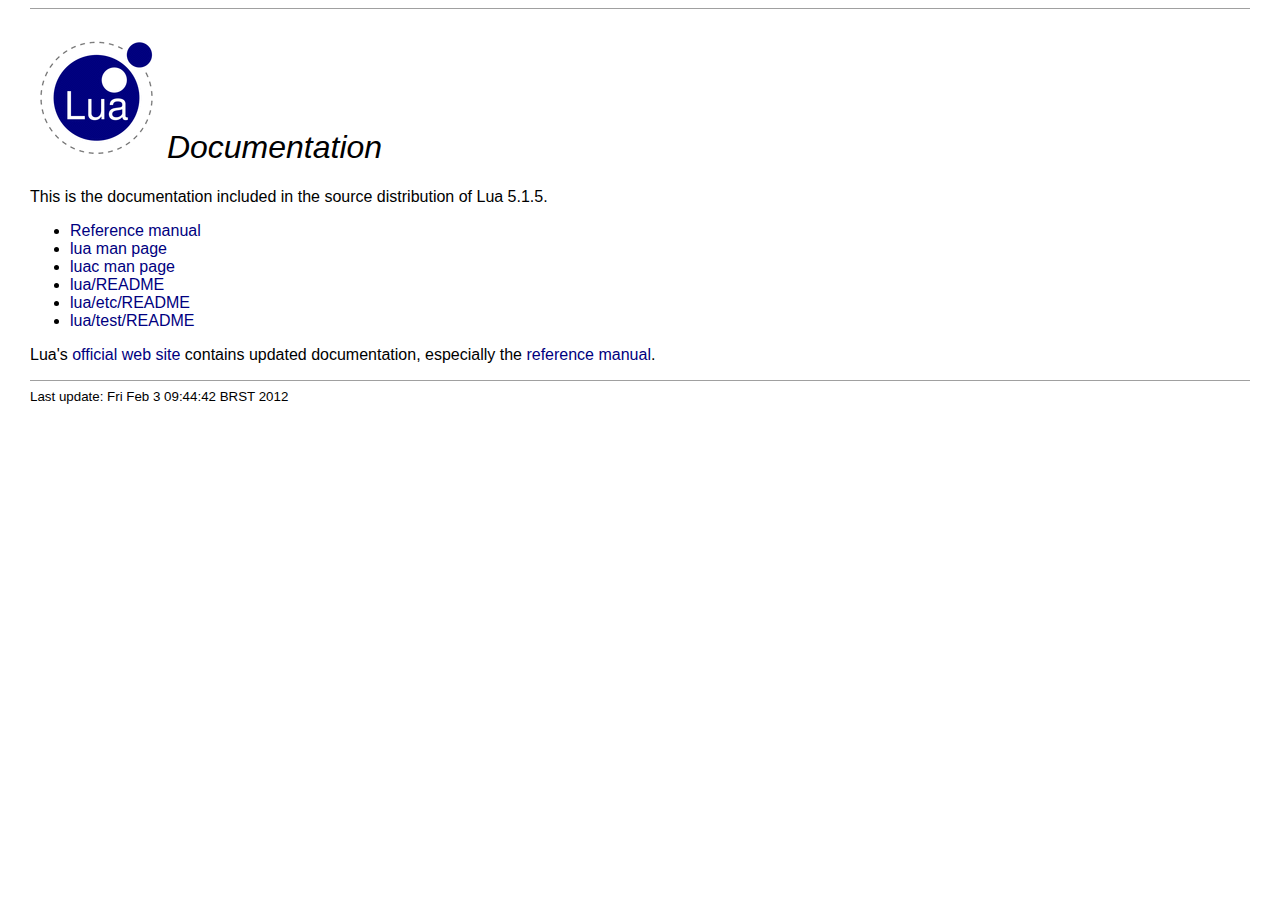
<file: mrgol/redis-stable/deps/lua/doc/readme.html>
<HTML>
<HEAD>
<TITLE>Lua documentation</TITLE>
<LINK REL="stylesheet" TYPE="text/css" HREF="lua.css">
</HEAD>

<BODY>

<HR>
<H1>
<A HREF="http://www.lua.org/"><IMG SRC="logo.gif" ALT="Lua" BORDER=0></A>
Documentation
</H1>

This is the documentation included in the source distribution of Lua 5.1.5.

<UL>
<LI><A HREF="contents.html">Reference manual</A>
<LI><A HREF="lua.html">lua man page</A>
<LI><A HREF="luac.html">luac man page</A>
<LI><A HREF="../README">lua/README</A>
<LI><A HREF="../etc/README">lua/etc/README</A>
<LI><A HREF="../test/README">lua/test/README</A>
</UL>

Lua's
<A HREF="http://www.lua.org/">official web site</A>
contains updated documentation,
especially the
<A HREF="http://www.lua.org/manual/5.1/">reference manual</A>.
<P>

<HR>
<SMALL>
Last update:
Fri Feb  3 09:44:42 BRST 2012
</SMALL>

</BODY>
</HTML>
</file>
<file: mrgol/redis-stable/deps/lua/doc/lua.css>
body {
	color: #000000 ;
	background-color: #FFFFFF ;
	font-family: Helvetica, Arial, sans-serif ;
	text-align: justify ;
	margin-right: 30px ;
	margin-left: 30px ;
}

h1, h2, h3, h4 {
	font-family: Verdana, Geneva, sans-serif ;
	font-weight: normal ;
	font-style: italic ;
}

h2 {
	padding-top: 0.4em ;
	padding-bottom: 0.4em ;
	padding-left: 30px ;
	padding-right: 30px ;
	margin-left: -30px ;
	background-color: #E0E0FF ;
}

h3 {
	padding-left: 0.5em ;
	border-left: solid #E0E0FF 1em ;
}

table h3 {
	padding-left: 0px ;
	border-left: none ;
}

a:link {
	color: #000080 ;
	background-color: inherit ;
	text-decoration: none ;
}

a:visited {
	background-color: inherit ;
	text-decoration: none ;
}

a:link:hover, a:visited:hover {
	color: #000080 ;
	background-color: #E0E0FF ;
}

a:link:active, a:visited:active {
	color: #FF0000 ;
}

hr {
	border: 0 ;
	height: 1px ;
	color: #a0a0a0 ;
	background-color: #a0a0a0 ;
}

:target {
	background-color: #F8F8F8 ;
	padding: 8px ;
	border: solid #a0a0a0 2px ;
}

.footer {
	color: gray ;
	font-size: small ;
}

input[type=text] {
	border: solid #a0a0a0 2px ;
	border-radius: 2em ;
	-moz-border-radius: 2em ;
	background-image: url('images/search.png') ;
	background-repeat: no-repeat;
	background-position: 4px center ;
	padding-left: 20px ;
	height: 2em ;
}
</file>
<file: mrgol/redis-stable/deps/lua/doc/manual.css>
h3 code {
	font-family: inherit ;
	font-size: inherit ;
}

pre, code {
	font-size: 12pt ;
}

span.apii {
	float: right ;
	font-family: inherit ;
	font-style: normal ;
	font-size: small ;
	color: gray ;
}

p+h1, ul+h1 {
	padding-top: 0.4em ;
	padding-bottom: 0.4em ;
	padding-left: 30px ;
	margin-left: -30px ;
	background-color: #E0E0FF ;
}
</file>
